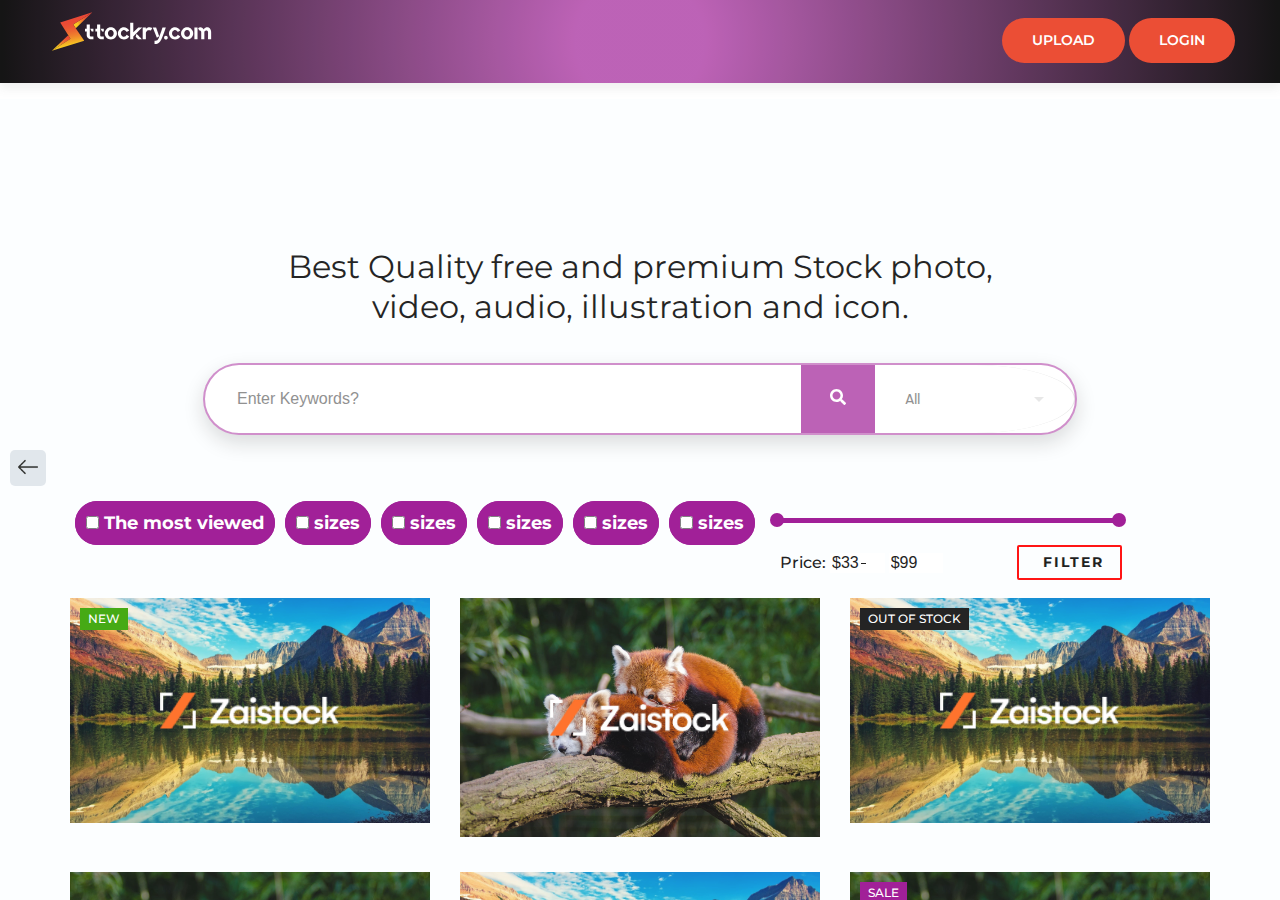
<file: index.html>
<!DOCTYPE html>
<html lang="zxx">

<head>
  <meta charset="UTF-8">
  <meta name="description" content="Ashion Template">
  <meta name="keywords" content="Ashion, unica, creative, html">
  <meta name="viewport" content="width=device-width, initial-scale=1.0">
  <meta http-equiv="X-UA-Compatible" content="ie=edge">
  <title>sttockry</title>
  <link rel="stylesheet" href="https://cdnjs.cloudflare.com/ajax/libs/font-awesome/4.7.0/css/font-awesome.min.css">
  <link href="https://fonts.googleapis.com/css2?family=Cookie&amp;display=swap" rel="stylesheet">
  <link href="https://fonts.googleapis.com/css2?family=Montserrat:wght@400;500;600;700;800;900&amp;display=swap"
    rel="stylesheet">

  <link rel="stylesheet" href="css/bootstrap.min.css" type="text/css">
  <link rel="stylesheet" href="css/font-awesome.min.css" type="text/css">
  <link rel="stylesheet" href="css/elegant-icons.css" type="text/css">
  <link rel="stylesheet" href="css/jquery-ui.min.css" type="text/css">
  <link rel="stylesheet" href="css/magnific-popup.css" type="text/css">
  <link rel="stylesheet" href="css/owl.carousel.min.css" type="text/css">
  <link rel="stylesheet" href="css/slicknav.min.css" type="text/css">
  <link rel="stylesheet" href="css/style.css" type="text/css">
  <link href="https://fonts.googleapis.com/css?family=Poppins" rel="stylesheet" />
  <link href="serch/css/main.css" rel="stylesheet" />

</head>

<body>
  <div id="preloder">
    <div class="loader"></div>
  </div>
  <div class="offcanvas-menu-overlay"></div>
  <div class="offcanvas-menu-wrapper">
    <div class="offcanvas__close">+</div>
    <!-- <ul class="offcanvas__widget">
            <li><span class="icon_search search-switch"></span></li>
            <li><a href="#"><span class="icon_heart_alt"></span>
                    <div class="tip">2</div>
                </a></li>
            <li><a href="#"><span class="icon_bag_alt"></span>
                    <div class="tip">2</div>
                </a></li>
        </ul> -->
    <div class="offcanvas__logo">
      <a href="#"><img src="images/logo.svg" alt=""></a>
    </div>
    <div id="mobile-menu-wrap"></div>
    <div class="offcanvas__auth">
      <a href="login.html">Login</a>
      <a href="#">Register</a>
    </div>
  </div>
  <header class="header">
    <div class="container-fluid">
      <div class="row">
        <div class="col-xl-1 col-lg-2">
          <img src="images/logo.svg" alt="" />
        </div>
        <div class="col-xl-6 col-lg-6">

        </div>
        <div class="col-lg-4">
          <div class="header__right">
            <a class="site-btn" href="login.html">Upload</a>
            <a class="site-btn" href="login.html">Login</a>
          </div>
        </div>
      </div>
      <div class="canvas__open">
        <i class="fa fa-bars"></i>
      </div>
    </div>
  </header>

  <nav id="slide-menu">

    <ul class="sid">

      <li class="active timeline sid2" data-filter="*">All</li>

      <li class="timeline sid2" data-filter=".women">Images</li>
      <ul class="sid-sub">
        <li class="timeline sid2">Png</li>
        <li class="timeline sid2">Jpeg</li>
        <li class="timeline sid2">Background</li>
      </ul>
      <li class="sep settings sid2" data-filter=".accessories">Calendar</li>
      <li class="events sid2" data-filter=".men">Illustration</li>
      <li class="calendar sid2" data-filter=".kid">Video</li>
      <ul class="sid-sub">
        <li class="timeline sid2">Mp4</li>
        <li class="timeline sid2">3gp</li>s
      </ul>
      <li class="sep settings sid2" data-filter=".accessories">Icon</li>

    </ul>
  </nav>
  <div id="content" class="text">
    <div class="menu-trigger">
      <img src="images/3.png" alt="" style="width: 20px;margin-top: 7px;">
    </div>
    <div>
      <h1 style="padding: 10% 0px 0px 0px;">Best Quality free and premium Stock photo,</h1>
      <h1 style="margin-top: -20px;"> video, audio, illustration and icon.</h1>
      <div class="s003">
        <form style="max-width: 874PX;">
          <div class="inner-form">

            <div class="input-field second-wrap">
              <input id="search" type="text" placeholder="Enter Keywords?" />
            </div>
            <div class="input-field third-wrap">
              <button class="btn-search" type="button">
                <svg class="svg-inline--fa fa-search fa-w-16" aria-hidden="true" data-prefix="fas" data-icon="search"
                  role="img" xmlns="http://www.w3.org/2000/svg" viewBox="0 0 512 512">
                  <path fill="currentColor"
                    d="M505 442.7L405.3 343c-4.5-4.5-10.6-7-17-7H372c27.6-35.3 44-79.7 44-128C416 93.1 322.9 0 208 0S0 93.1 0 208s93.1 208 208 208c48.3 0 92.7-16.4 128-44v16.3c0 6.4 2.5 12.5 7 17l99.7 99.7c9.4 9.4 24.6 9.4 33.9 0l28.3-28.3c9.4-9.4 9.4-24.6.1-34zM208 336c-70.7 0-128-57.2-128-128 0-70.7 57.2-128 128-128 70.7 0 128 57.2 128 128 0 70.7-57.2 128-128 128z">
                  </path>
                </svg>
              </button>
            </div>
            <div class="input-field first-wrap" style="border-radius: 100%;">
              <div class="input-select">
                <select data-trigger="" name="choices-single-defaul">
                  <option placeholder="">All</option>
                  <option>Most Recent</option>
                  <option>Most viewed</option>
                  <option>New one</option>

                </select>
              </div>
            </div>
          </div>
        </form>
      </div>
    </div>
    <section class="product spad" id="tags-index">
      <div class="container">
        <div class="row">
          <div class="col-lg-12 col-md-6" style="display: flex;">
            <ul class="filter__controls" style="text-align: left;">
              <a name="" class="tagsss">
                <input type="checkbox" id="xs">
                <span class="checkmark"></span> The most viewed
              </a>
            </ul>            
            <ul class="filter__controls" style="text-align: left;">
              <a name="" class="tagsss">
                <input type="checkbox" id="xs">
                <span class="checkmark"></span> sizes
              </a>
            </ul>            
             <ul class="filter__controls" style="text-align: left;">
              <a name="" class="tagsss">
                <input type="checkbox" id="xs">
                <span class="checkmark"></span> sizes
              </a>
            </ul>             
             <ul class="filter__controls" style="text-align: left;">
              <a name="" class="tagsss">
                <input type="checkbox" id="xs">
                <span class="checkmark"></span> sizes
              </a>
            </ul>              <ul class="filter__controls" style="text-align: left;">
              <a name="" class="tagsss">
                <input type="checkbox" id="xs">
                <span class="checkmark"></span> sizes
              </a>
            </ul>             
             <ul class="filter__controls" style="text-align: left;">
              <a name="" class="tagsss">
                <input type="checkbox" id="xs">
                <span class="checkmark"></span> sizes
              </a>
            </ul>           
          
             <ul class="filter__controls" style="text-align: left; width: 30%;margin: 8px 0px 0px 20px;">
              <div class="sidebar__filter" >
                <div class="filter-range-wrap">
                  <div class="price-range ui-slider ui-corner-all ui-slider-horizontal ui-widget ui-widget-content"
                    data-min="33" data-max="99"></div>
                  <div class="range-slider">
                    <div class="price-input">
                      <p>Price:</p>
                      <input type="text" id="minamount">
                      <input type="text" id="maxamount">
                    </div>
                  </div>
                </div>
                <a href="#">Filter</a>
              </div>
            </ul>
          </div>
        </div>
        <div class="row" style="    margin-top: -37px;">
        
          <div class="col-lg-12">
            <div class="row property__gallery">
              <div class="col-lg-4 col-md-6 col-sm-6 mix women">
                <div class="product__item">
                  <div class="product__item__pic set-bg" data-setbg="">
                    <img src="images/z1.jpg" alt="" />
                    <div class="label new">New</div>
                    <ul class="product__hover">
                      <li><a href="#"><span class="icon_heart_alt"></span></a></li>
                      <li><a href="#"><span class="icon_bag_alt"></span></a></li>
                    </ul>
                  </div>
                </div>
              </div>
              <div class="col-lg-4 col-md-6 col-sm-6 mix men">
                <div class="product__item">
                  <div class="product__item__pic set-bg" data-setbg="">
                    <img src="images/z2.jpg" alt="" />
                    <ul class="product__hover">

                      <li><a href="#"><span class="icon_heart_alt"></span></a></li>
                      <li><a href="#"><span class="icon_bag_alt"></span></a></li>
                    </ul>
                  </div>
                </div>
              </div>
              <div class="col-lg-4 col-md-6 col-sm-6 mix accessories">
                <div class="product__item">
                  <div class="product__item__pic set-bg" data-setbg="">
                    <img src="images/z1.jpg" alt="" />
                    <div class="label stockout">out of stock</div>
                    <ul class="product__hover">

                      <li><a href="#"><span class="icon_heart_alt"></span></a></li>
                      <li><a href="#"><span class="icon_bag_alt"></span></a></li>
                    </ul>
                  </div>
                </div>
              </div>
              <div class="col-lg-4 col-md-6 col-sm-6 mix cosmetic">
                <div class="product__item">
                  <div class="product__item__pic set-bg" data-setbg="">
                    <img src="images/z2.jpg" alt="" />
                    <ul class="product__hover">
                      <li><a href="#"><span class="icon_heart_alt"></span></a></li>
                      <li><a href="#"><span class="icon_bag_alt"></span></a></li>
                    </ul>
                  </div>
                </div>
              </div>
              <div class="col-lg-4 col-md-6 col-sm-6 mix kid">
                <div class="product__item">
                  <div class="product__item__pic set-bg" data-setbg="">
                    <img src="images/z1.jpg" alt="" />
                    <ul class="product__hover">
                      <li><a href="#"><span class="icon_heart_alt"></span></a></li>
                      <li><a href="#"><span class="icon_bag_alt"></span></a></li>
                    </ul>
                  </div>
                </div>
              </div>
              <div class="col-lg-4 col-md-6 col-sm-6 mix women men kid accessories cosmetic">
                <div class="product__item sale">
                  <div class="product__item__pic set-bg" data-setbg="">
                    <img src="images/z2.jpg" alt="" />
                    <div class="label sale">Sale</div>
                    <ul class="product__hover">
                      <li><a href="#"><span class="icon_heart_alt"></span></a></li>
                      <li><a href="#"><span class="icon_bag_alt"></span></a></li>
                    </ul>
                  </div>
                </div>
              </div>
              <div class="col-lg-4 col-md-6 col-sm-6 mix women men kid accessories cosmetic">
                <div class="product__item">
                  <div class="product__item__pic set-bg" data-setbg="">
                    <img src="images/z1.jpg" alt="" />
                    <ul class="product__hover">
                      <li><a href="#"><span class="icon_heart_alt"></span></a></li>
                      <li><a href="#"><span class="icon_bag_alt"></span></a></li>
                    </ul>
                  </div>
                </div>
              </div>
              <div class="col-lg-4 col-md-6 col-sm-6 mix women men kid accessories cosmetic">
                <div class="product__item sale">
                  <div class="product__item__pic set-bg" data-setbg="">
                    <img src="images/z2.jpg" alt="" />
                    <div class="label">Sale</div>
                    <ul class="product__hover">
                      <li><a href="#"><span class="icon_heart_alt"></span></a></li>
                      <li><a href="#"><span class="icon_bag_alt"></span></a></li>
                    </ul>
                  </div>
                </div>
              </div>
            </div>
          </div>
        </div>

      </div>
    </section>
    <div>

    </div>
    <footer class="footer" style="background: radial-gradient(circle,rgba(153, 12, 143, 0.7) 10%,#000000 100%);">
      <div class="container">
        <div class="row">
          <div class="col-lg-4 col-md-6 col-sm-7">
            <div class="footer__about">
              <div class="footer__logo">
                <a href="index-2.html"><img src="images/logo.svg" alt=""></a>
              </div>
              <p style="color: white;">Lorem ipsum dolor sit amet, consectetur adipiscing elit, sed do eiusmod tempor
                incididunt
                cilisis.</p>
              <div class="footer__payment">
                <a href="#"><img src="img/payment/payment-1.png" alt=""></a>
                <a href="#"><img src="img/payment/payment-2.png" alt=""></a>
                <a href="#"><img src="img/payment/payment-3.png" alt=""></a>
                <a href="#"><img src="img/payment/payment-4.png" alt=""></a>
                <a href="#"><img src="img/payment/payment-5.png" alt=""></a>
              </div>
            </div>
          </div>
          <div class="col-lg-2 col-md-3 col-sm-5">
            <div class="footer__widget">
              <h6>Quick links</h6>
              <ul>
                <li><a href="#">About</a></li>
                <li><a href="#">Blogs</a></li>
                <li><a href="#">Contact</a></li>
                <li><a href="#">FAQ</a></li>
              </ul>
            </div>
          </div>
          <div class="col-lg-2 col-md-3 col-sm-4">
            <div class="footer__widget">
              <h6>Account</h6>
              <ul>
                <li><a href="#">My Account</a></li>
                <li><a href="#">Orders Tracking</a></li>
                <li><a href="#">Checkout</a></li>
                <li><a href="#">Wishlist</a></li>
              </ul>
            </div>
          </div>
          <div class="col-lg-4 col-md-8 col-sm-8">
            <div class="footer__newslatter">
              <h6>Socials</h6>
              <div class="footer__social">
                <a href="#"><i class="fa fa-facebook"></i></a>
                <a href="#"><i class="fa fa-twitter"></i></a>
                <a href="#"><i class="fa fa-youtube-play"></i></a>
                <a href="#"><i class="fa fa-instagram"></i></a>
                <a href="#"><i class="fa fa-pinterest"></i></a>
              </div>

              <div class="review-star mt-3 footer__about" style="margin-top: 25px;">

                <h6 class="reviewBtn">Reviews</h6>
                <span class="fa fa-star checked"></span>
                <span class="fa fa-star checked"></span>
                <span class="fa fa-star checked"></span>
                <span class="fa fa-star checked"></span>
                <span class="fa fa-star checked"></span>
              </div>
            </div>
          </div>
        </div>
        <div class="row">
          <div class="col-lg-12">

            <div class="footer__copyright__text">
              <p>Copyright &copy;
                <script>document.write(new Date().getFullYear());</script> All rights reserved | This is made
                with <i class="fa fa-heart" aria-hidden="true"></i> by BM SOLUTION</a>
              </p>
            </div>

          </div>
        </div>
      </div>
    </footer>


    <br><br></b>
  </div>










  <div class="search-model">
    <div class="h-100 d-flex align-items-center justify-content-center">
      <div class="search-close-switch">+</div>
      <form class="search-model-form">
        <input type="text" id="search-input" placeholder="Search here.....">
      </form>
    </div>
  </div>
  <script src="custom.js"></script>
  <script src="serch/js/extention/choices.js"></script>
  <script>
    const choices = new Choices('[data-trigger]',
      {
        searchEnabled: false,
        itemSelectText: '',
      });

  </script>
  <script src="js/jquery-3.3.1.min.js"></script>
  <script src="js/bootstrap.min.js"></script>
  <script src="js/jquery.magnific-popup.min.js"></script>
  <script src="js/jquery-ui.min.js"></script>
  <script src="js/mixitup.min.js"></script>
  <script src="js/jquery.countdown.min.js"></script>
  <script src="js/jquery.slicknav.js"></script>
  <script src="js/owl.carousel.min.js"></script>
  <script src="js/jquery.nicescroll.min.js"></script>
  <script src="js/main.js"></script>

</body>

</html>
</file>
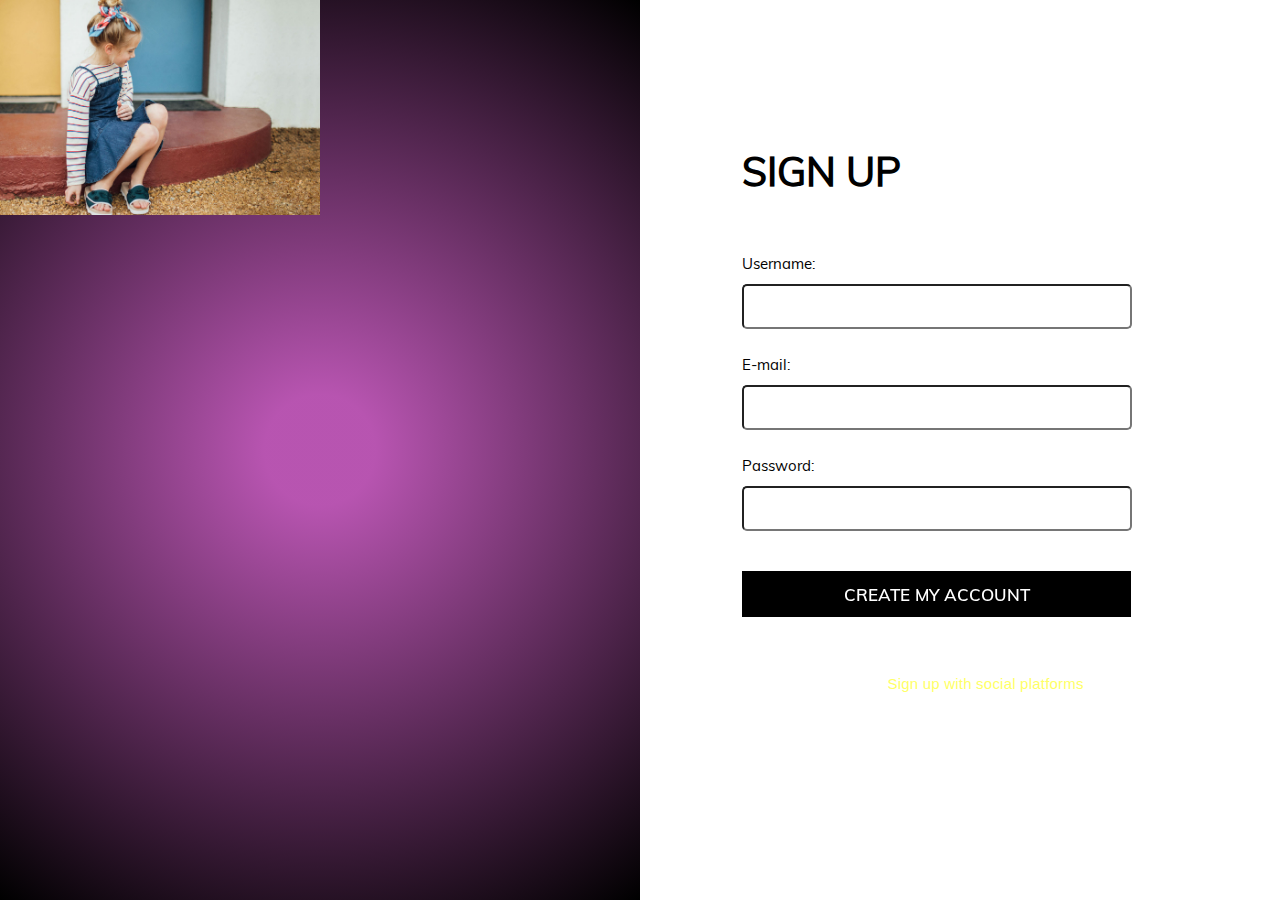
<file: login/index.html>
<!DOCTYPE html>
<html>
	<head>
		<meta charset="utf-8">
		<title>RegistrationForm_v8 by Colorlib</title>
		<meta name="viewport" content="width=device-width, initial-scale=1.0">

		<!-- MATERIAL DESIGN ICONIC FONT -->
		<link rel="stylesheet" href="fonts/material-design-iconic-font/css/material-design-iconic-font.min.css">
		
		<!-- STYLE CSS -->
		<link rel="stylesheet" href="css/style.css">
	</head>

	<body>

		<div class="wrapper">
			<div class="image-holder">
				<img src="images/registration-form-8.jpg" alt="">
			</div>
			<div class="form-inner">
				<form action="">
					<div class="form-header">
						<h3>Sign up</h3>
						<img src="images/sign-up.png" alt="" class="sign-up-icon">
					</div>
					<div class="form-group">
						<label for="">Username:</label>
						<input type="text" class="form-control" data-validation="length alphanumeric" data-validation-length="3-12">
					</div>
					<div class="form-group">
						<label for="">E-mail:</label>
						<input type="text" class="form-control" data-validation="email">
					</div>
					<div class="form-group" >
						<label for="">Password:</label>
						<input type="password" class="form-control" data-validation="length" data-validation-length="min8">
					</div>
					<button>create my account</button>
					<div class="socials">
						<p>Sign up with social platforms</p>
						<a href="" class="socials-icon">
							<i class="zmdi zmdi-facebook"></i>
						</a>
						<a href="" class="socials-icon">
							<i class="zmdi zmdi-instagram"></i>
						</a>
						<a href="" class="socials-icon">
							<i class="zmdi zmdi-twitter"></i>
						</a>
						<a href="" class="socials-icon">
							<i class="zmdi zmdi-tumblr"></i>
						</a>
					</div>
				</form>
			</div>
			
		</div>
		
		<script src="js/jquery-3.3.1.min.js"></script>
		<script src="js/jquery.form-validator.min.js"></script>
		<script src="js/main.js"></script>
	</body>
</html>
</file>
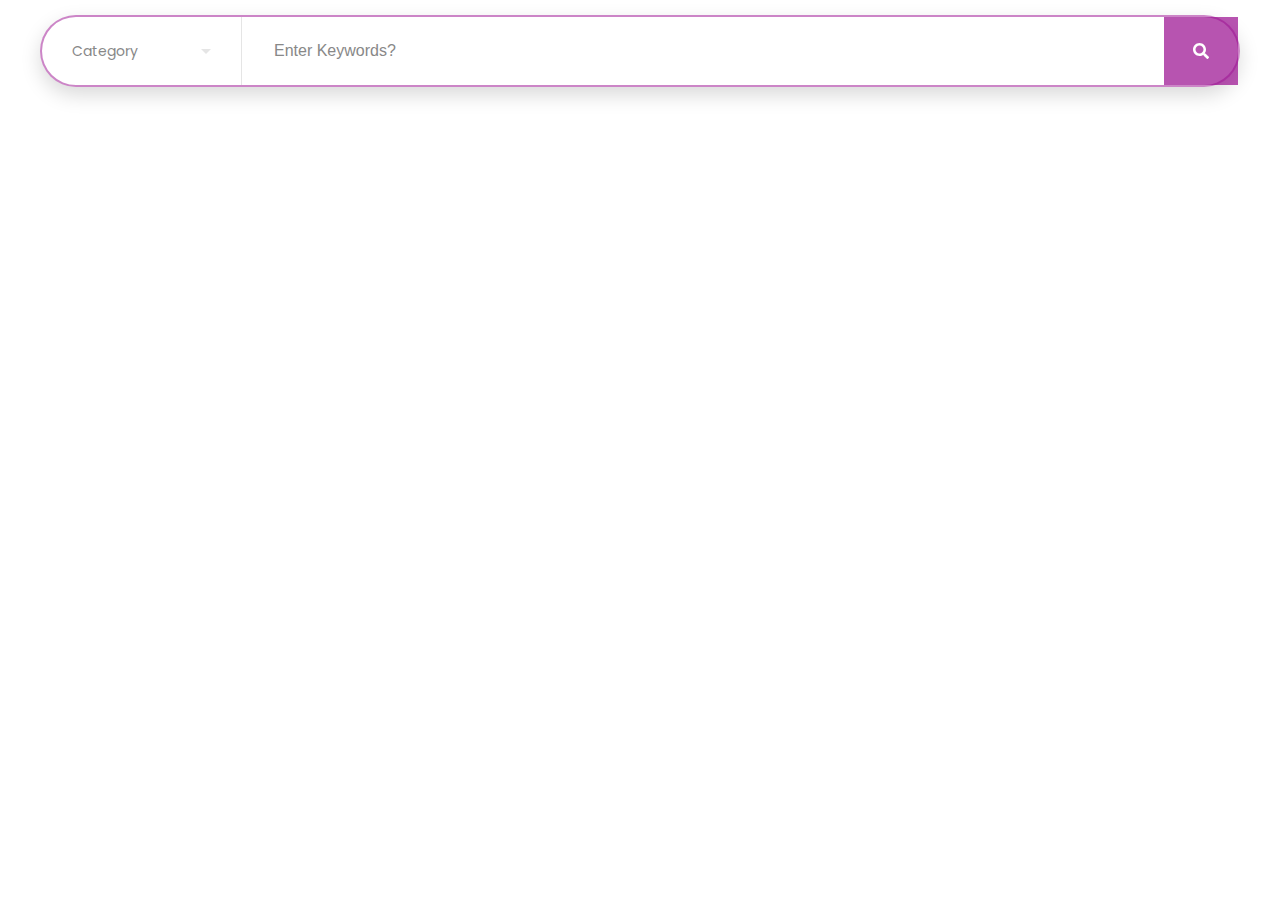
<file: serch/index.html>
<html>
  <head>
    <meta http-equiv="Content-Type" content="text/html; charset=UTF-8" />
    <meta name="viewport" content="width=device-width, initial-scale=1" />
    <meta http-equiv="X-UA-Compatible" content="IE=edge" />
    <meta name="author" content="colorlib.com">
    <link href="https://fonts.googleapis.com/css?family=Poppins" rel="stylesheet" />
    <link href="css/main.css" rel="stylesheet" />
  </head>
  <body>
    <div class="s003">
      <form>
        <div class="inner-form">
          <div class="input-field first-wrap">
            <div class="input-select">
              <select data-trigger="" name="choices-single-defaul">
                <option placeholder="">Category</option>
                <option>New Arrivals</option>
                <option>Sale</option>
                <option>Ladies</option>
                <option>Men</option>
                <option>Clothing</option>
                <option>Footwear</option>
                <option>Accessories</option>
              </select>
            </div>
          </div>
          <div class="input-field second-wrap">
            <input id="search" type="text" placeholder="Enter Keywords?" />
          </div>
          <div class="input-field third-wrap">
            <button class="btn-search" type="button">
              <svg class="svg-inline--fa fa-search fa-w-16" aria-hidden="true" data-prefix="fas" data-icon="search" role="img" xmlns="http://www.w3.org/2000/svg" viewBox="0 0 512 512">
                <path fill="currentColor" d="M505 442.7L405.3 343c-4.5-4.5-10.6-7-17-7H372c27.6-35.3 44-79.7 44-128C416 93.1 322.9 0 208 0S0 93.1 0 208s93.1 208 208 208c48.3 0 92.7-16.4 128-44v16.3c0 6.4 2.5 12.5 7 17l99.7 99.7c9.4 9.4 24.6 9.4 33.9 0l28.3-28.3c9.4-9.4 9.4-24.6.1-34zM208 336c-70.7 0-128-57.2-128-128 0-70.7 57.2-128 128-128 70.7 0 128 57.2 128 128 0 70.7-57.2 128-128 128z"></path>
              </svg>
            </button>
          </div>
        </div>
      </form>
    </div>
    <script src="js/extention/choices.js"></script>
    <script>
      const choices = new Choices('[data-trigger]',
      {
        searchEnabled: false,
        itemSelectText: '',
      });

    </script>
  </body><!-- This templates was made by Colorlib (https://colorlib.com) -->
</html>
</file>
<file: css/elegant-icons.css>
@font-face {
	font-family: 'ElegantIcons';
	src:url('../fonts/ElegantIcons.eot');
	src:url('../fonts/ElegantIconsd41d.eot?#iefix') format('embedded-opentype'),
		url('../fonts/ElegantIcons.woff') format('woff'),
		url('../fonts/ElegantIcons.ttf') format('truetype'),
		url('../fonts/ElegantIcons.svg#ElegantIcons') format('svg');
	font-weight: normal;
	font-style: normal;
}

/* Use the following CSS code if you want to use data attributes for inserting your icons */

/* Use the following CSS code if you want to have a class per icon */
/*
Instead of a list of all class selectors,
you can use the generic selector below, but it's slower:
[class*="your-class-prefix"] {
*/
 .arrow_expand, .arrow_carrot-left, .arrow_carrot-right, .icon_close, .icon_search, .icon_adjust-horiz, .icon_bag_alt, .icon_tag_alt, .icon_loading, .icon_heart_alt {
	font-family: 'ElegantIcons';
	speak: none;
	font-style: normal;
	font-weight: normal;
	font-variant: normal;
	text-transform: none;
	line-height: 1;
	-webkit-font-smoothing: antialiased;
}
.arrow_expand:before {
	content: "\30";
}
.arrow_carrot-left:before {
	content: "\34";
}
.arrow_carrot-right:before {
	content: "\35";
}
.icon_close:before {
	content: "\4d";
}
.icon_search:before {
	content: "\55";
}
.icon_adjust-horiz:before {
	content: "\66";
}
.icon_bag_alt:before {
	content: "\e013";
}
.icon_tag_alt:before {
	content: "\e017";
}
.icon_loading:before {
	content: "\e02d";
}
.icon_heart_alt:before {
	content: "\e030";
}
</file>
<file: css/style.css>
/******************************************************************
  Template Name: Ashion
  Description: Ashion ecommerce template
  Author: Colorib
  Author URI: https://colorlib.com/
  Version: 1.0
  Created: Colorib
******************************************************************/

/*------------------------------------------------------------------
[Table of contents]

1.  Template default CSS
	1.1	Variables
	1.2	Mixins
	1.3	Flexbox
	1.4	Reset
2.  Helper Css
3.  Header Section
4.  Categories Section
5.  Product Section
6.  Banner Section
7.  Countdown Section
8.  Instagram
9.  Contact
10.  Footer Style
-------------------------------------------------------------------*/

/*----------------------------------------*/

/* Template default CSS
/*----------------------------------------*/

html,
body {

	height: 100%;
	font-family: "Montserrat", sans-serif;
	-webkit-font-smoothing: antialiased;
	/* overflow: hidden ; Hide scrollbars */
}

h1,
h2,
h3,
h4,
h5,
h6 {
	margin: 0;
	color: #111111;
	font-weight: 400;
	font-family: "Montserrat", sans-serif;
}

h1 {
	font-size: 70px;
}

h2 {
	font-size: 36px;
}

h3 {
	font-size: 30px;
}

h4 {
	font-size: 24px;
}

h5 {
	font-size: 18px;
}

h6 {
	font-size: 16px;
}

p {
	font-size: 14px;
	font-family: "Montserrat", sans-serif;
	color: #666666;
	font-weight: 400;
	line-height: 24px;
	margin: 0 0 15px 0;
}

img {
	max-width: 100%;
}

input:focus,
select:focus,
button:focus,
textarea:focus {
	outline: none;
}

a:hover,
a:focus {
	text-decoration: none;
	outline: none;
}

ul,
ol {
	padding: 0;
	margin: 0;
}

/*---------------------
  Helper CSS
-----------------------*/

.section-title {
	margin-bottom: 45px;
}

.section-title h4 {
	color: #111111;
	font-weight: 600;
	text-transform: uppercase;
	position: relative;
	display: inline-block;
}

.section-title h4:after {
	position: absolute;
	left: 0;
	bottom: -4px;
	height: 2px;
	width: 70px;
	background: rgba(153, 12, 143, 1);
	content: "";
}

.set-bg {
	background-repeat: no-repeat;
	background-size: cover;
	background-position: top center;
}

.spad {
	padding-top: 100px;
	padding-bottom: 100px;
}

/* buttons */

.primary-btn {
	display: inline-block;
	font-size: 14px;
	text-transform: uppercase;
	font-weight: 600;
	padding: 12px 30px 10px;
	color: #ffffff;
	background: rgba(153, 12, 143, 1);
}

.site-btn {
	font-size: 14px;
	color: white;
	background: #EA3F23;
	font-weight: 600;
	border: none;
	text-transform: uppercase;
	display: inline-block;
	padding: 12px 30px;
	border-radius: 50px;
}
.site-btn:hover {
	background: rgba(153, 12, 143, 0.7);
	color: white;
}

/* Preloder */

#preloder {
	position: fixed;
	width: 100%;
	height: 100%;
	top: 0;
	left: 0;
	z-index: 999999;
	background: #ffffff;
}

.loader {
	width: 40px;
	height: 40px;
	position: absolute;
	top: 50%;
	left: 50%;
	margin-top: -13px;
	margin-left: -13px;
	border-radius: 60px;
	animation: loader 0.8s linear infinite;
	-webkit-animation: loader 0.8s linear infinite;
}

@keyframes loader {
	0% {
		-webkit-transform: rotate(0deg);
		transform: rotate(0deg);
		border: 4px solid #f44336;
		border-left-color: transparent;
	}
	50% {
		-webkit-transform: rotate(180deg);
		transform: rotate(180deg);
		border: 4px solid #673ab7;
		border-left-color: transparent;
	}
	100% {
		-webkit-transform: rotate(360deg);
		transform: rotate(360deg);
		border: 4px solid #f44336;
		border-left-color: transparent;
	}
}

.search-model {
	display: none;
	position: fixed;
	width: 100%;
	height: 100%;
	left: 0;
	top: 0;
	background: #ffffff;
	z-index: 99999;
}

.search-model-form {
	padding: 0 15px;
}

.search-model-form input {
	width: 500px;
	font-size: 40px;
	border: none;
	border-bottom: 2px solid #dddddd;
	background: 0 0;
	color: #999;
}

.search-close-switch {
	position: absolute;
	width: 50px;
	height: 50px;
	background: #333;
	color: #fff;
	text-align: center;
	border-radius: 50%;
	font-size: 28px;
	line-height: 28px;
	top: 30px;
	cursor: pointer;
	-webkit-transform: rotate(45deg);
	-ms-transform: rotate(45deg);
	transform: rotate(45deg);
	display: -webkit-box;
	display: -ms-flexbox;
	display: flex;
	-webkit-box-align: center;
	-ms-flex-align: center;
	align-items: center;
	-webkit-box-pack: center;
	-ms-flex-pack: center;
	justify-content: center;
}

/*---------------------
  Header
-----------------------*/

.header {
	background: radial-gradient(circle,rgba(153, 12, 143, 0.7) 10%,#000000 100%);
		-webkit-box-shadow: 0px 5px 10px rgba(91, 91, 91, 0.1);
	box-shadow: 0px 5px 10px rgba(91, 91, 91, 0.1);
	position: relative;
}

.header__logo {
	padding: 26px 0;
}

.header__logo a {
	display: inline-block;
}

.header__menu {
	padding: 30px 0 27px;
}

.header__menu ul li {
	list-style: none;
	display: inline-block;
	margin-right: 40px;
	position: relative;
}

.header__menu ul li.active a:after {
	-webkit-transform: scale(1);
	-ms-transform: scale(1);
	transform: scale(1);
}

.header__menu ul li:hover a:after {
	-webkit-transform: scale(1);
	-ms-transform: scale(1);
	transform: scale(1);
}

.header__menu ul li:hover .dropdown {
	top: 27px;
	opacity: 1;
	visibility: visible;
}

.header__menu ul li:last-child {
	margin-right: 0;
}

.header__menu ul li .dropdown {
	position: absolute;
	left: 0;
	top: 56px;
	width: 150px;
	background: #111111;
	text-align: left;
	padding: 2px 0;
	z-index: 9;
	opacity: 0;
	visibility: hidden;
	-webkit-transition: all, 0.3s;
	-o-transition: all, 0.3s;
	transition: all, 0.3s;
}

.header__menu ul li .dropdown li {
	display: block;
	margin-right: 0;
}

.header__menu ul li .dropdown li a {
	font-size: 14px;
	color: #ffffff;
	font-weight: 400;
	padding: 8px 20px;
	text-transform: capitalize;
}

.header__menu ul li .dropdown li a:after {
	display: none;
}

.header__menu ul li a {
	font-size: 15px;
	text-transform: uppercase;
	color: #111111;
	font-weight: 500;
	display: block;
	padding: 2px 0;
	position: relative;
}

.header__menu ul li a:after {
	position: absolute;
	left: 0;
	bottom: 0;
	width: 100%;
	height: 2px;
	background: rgba(153, 12, 143, 1);
	content: "";
	-webkit-transition: all, 0.5s;
	-o-transition: all, 0.5s;
	transition: all, 0.5s;
	-webkit-transform: scale(0);
	-ms-transform: scale(0);
	transform: scale(0);
}

.header__right {
	text-align: right;
	padding: 18px 0 20px;
}

.header__right__auth {
	display: inline-block;
	margin-right: 25px;
}

.header__right__auth a {
	font-size: 12px;
	color: #666666;
	position: relative;
	margin-right: 8px;
}

.header__right__auth a:last-child {
	margin-right: 0;
}

.header__right__auth a:last-child:after {
	display: none;
}

.header__right__auth a:after {
	position: absolute;
	right: -8px;
	top: -2px;
	content: "/";
	font-size: 13px;
}

.header__right__widget {
	display: inline-block;
}

.header__right__widget li {
	list-style: none;
	display: inline-block;
	font-size: 18px;
	color: #111111;
	margin-right: 20px;
	cursor: pointer;
}

.header__right__widget li:last-child {
	margin-right: 0;
}

.header__right__widget li a {
	font-size: 18px;
	color: #111111;
	position: relative;
}

.header__right__widget li a .tip {
	position: absolute;
	right: -12px;
	top: -11px;
	height: 18px;
	width: 18px;
	background: #111111;
	font-size: 10px;
	font-weight: 500;
	color: #ffffff;
	line-height: 18px;
	text-align: center;
	border-radius: 50%;
}

.offcanvas-menu-wrapper {
	display: none;
}

.canvas__open {
	display: none;
}

/*---------------------
  Banner
-----------------------*/

.banner {
	height: 500px;
}

.banner__text span {
	font-size: 18px;
	color: rgba(153, 12, 143, 1);
	text-transform: uppercase;
}

.banner__text h1 {
	font-size: 80px;
	color: #111111;
	font-family: "Cookie", cursive;
	margin-bottom: 15px;
}

.banner__text a {
	font-size: 14px;
	color: #111111;
	text-transform: uppercase;
	font-weight: 700;
	position: relative;
	padding: 0 0 3px;
	display: inline-block;
}

.banner__text a:after {
	position: absolute;
	left: 0;
	bottom: 0;
	height: 2px;
	width: 100%;
	background: rgba(153, 12, 143, 1);
	content: "";
}

.banner__slider {
	text-align: center;
	padding: 150px 0 0;
}

.banner__slider.owl-carousel .owl-dots {
	position: absolute;
	left: 0;
	top: 430px;
	width: 100%;
	text-align: center;
}

.banner__slider.owl-carousel .owl-dots button {
	height: 12px;
	width: 12px;
	background: #a1a1a1;
	border-radius: 50%;
	margin-right: 10px;
}

.banner__slider.owl-carousel .owl-dots button.active {
	background: rgba(153, 12, 143, 1);
}

.banner__slider.owl-carousel .owl-dots button:last-child {
	margin-right: 0;
}

/*---------------------
  Trend
-----------------------*/

.trend {
	padding-top: 80px;
	padding-bottom: 50px;
}

.trend__content .section-title h4 {
	font-size: 20px;
}

.trend__content .section-title h4:after {
	bottom: -6px;
}

.trend__item {
	overflow: hidden;
	margin-bottom: 35px;
}

.trend__item__pic {
	float: left;
	margin-right: 25px;
}

.trend__item__text {
	overflow: hidden;
}

.trend__item__text h6 {
	font-size: 14px;
	color: #111111;
	margin-bottom: 5px;
}

.trend__item__text .rating {
	line-height: 18px;
	margin-bottom: 6px;
}

.trend__item__text .rating i {
	font-size: 10px;
	color: #e3c01c;
	margin-right: -4px;
}

.trend__item__text .rating i:last-child {
	margin-right: 0;
}

.trend__item__text .product__price {
	color: #111111;
	font-weight: 600;
}

.trend__item__text .product__price span {
	font-size: 14px;
	color: #b1b0b0;
	text-decoration: line-through;
	margin-left: 4px;
}

/*---------------------
  Discount
-----------------------*/

.discount__pic img {
	min-width: 100%;
	height: 100%;
}

.discount__text {
	background: #f4f4f4;
	height: 390px;
	padding: 75px 90px 50px;
	text-align: center;
}

.discount__text a {
	font-size: 14px;
	color: #111111;
	text-transform: uppercase;
	font-weight: 700;
	position: relative;
	padding: 0 0 3px;
	display: inline-block;
}

.discount__text a:after {
	position: absolute;
	left: 0;
	bottom: 0;
	height: 2px;
	width: 100%;
	background: rgba(153, 12, 143, 1);
	content: "";
}

.discount__text__title {
	text-align: center;
	position: relative;
	z-index: 1;
	margin-bottom: 60px;
}

.discount__text__title:after {
	position: absolute;
	left: 50%;
	top: -38px;
	height: 183px;
	width: 183px;
	background: #ffffff;
	content: "";
	border-radius: 50%;
	z-index: -1;
	margin-left: -91.5px;
}

.discount__text__title span {
	font-size: 12px;
	color: #111111;
	font-weight: 500;
	text-transform: uppercase;
}

.discount__text__title h2 {
	font-size: 60px;
	color: rgba(153, 12, 143, 1);
	font-family: "Cookie", cursive;
	line-height: 46px;
	margin-bottom: 10px;
}

.discount__text__title h5 {
	color: rgba(153, 12, 143, 1);
	font-weight: 700;
}

.discount__text__title h5 span {
	font-size: 14px;
	color: #111111;
	margin-right: 4px;
}

.discount__countdown {
	text-align: center;
	margin-bottom: 10px;
}

.countdown__item {
	margin-bottom: 15px;
	float: left;
	width: 25%;
}

.countdown__item:last-child {
	margin-right: 0;
}

.countdown__item span {
	font-size: 30px;
	font-weight: 600;
	color: #111111;
	display: inline-block;
}

.countdown__item p {
	color: #111111;
	margin-bottom: 0;
	display: inline-block;
	font-weight: 500;
}

/*---------------------
  Services
-----------------------*/

.services {
	padding-top: 80px;
	padding-bottom: 50px;
}

.services__item {
	padding-left: 65px;
	position: relative;
	margin-bottom: 20px;
}

.services__item i {
	font-size: 36px;
	color: rgba(153, 12, 143, 1);
	position: absolute;
	left: 0;
	top: 4px;
}

.services__item h6 {
	color: #111111;
	font-weight: 600;
	margin-bottom: 5px;
}

.services__item p {
	margin-bottom: 0;
}

/*---------------------
  Instagram
-----------------------*/

.instagram__item {
	height: 320px;
	display: -webkit-box;
	display: -ms-flexbox;
	display: flex;
	-webkit-box-align: center;
	-ms-flex-align: center;
	align-items: center;
	-webkit-box-pack: center;
	-ms-flex-pack: center;
	justify-content: center;
	position: relative;
	z-index: 1;
}

.instagram__item:hover:after {
	opacity: 1;
}

.instagram__item:hover .instagram__text {
	opacity: 1;
	visibility: visible;
}

.instagram__item:after {
	position: absolute;
	left: 0;
	top: 0;
	height: 100%;
	width: 100%;
	background: rgba(255, 255, 255, 0.9);
	content: "";
	opacity: 0;
	z-index: -1;
	-webkit-transition: all, 0.3s;
	-o-transition: all, 0.3s;
	transition: all, 0.3s;
}

.instagram__text {
	text-align: center;
	opacity: 0;
	visibility: hidden;
	-webkit-transition: all, 0.3s;
	-o-transition: all, 0.3s;
	transition: all, 0.3s;
}

.instagram__text i {
	font-size: 30px;
	color: #0d0d0d;
}

.instagram__text a {
	font-size: 16px;
	color: #0d0d0d;
	font-weight: 500;
	display: block;
	margin-top: 10px;
}

/*---------------------
  Footer
-----------------------*/

.footer {
	padding-top: 55px;
}

.footer__about {
	margin-bottom: 30px;
}

.footer__about p {
	margin-bottom: 20px;
}

.footer__logo {
	margin-bottom: 20px;
}

.footer__payment a {
	margin-right: 6px;
	margin-bottom: 10px;
	display: inline-block;
}

.footer__payment a:last-child {
	margin-right: 0;
}

.footer__widget {
	margin-bottom: 30px;
}

.footer__widget h6 {
	color: white;
	font-weight: 600;
	text-transform: uppercase;
	margin-bottom: 12px;
}

.footer__widget ul li {
	list-style: none;
	
}

.footer__widget ul li a {
	font-size: 14px;
	color: white;
	line-height: 30px;
}

.footer__newslatter {
	margin-bottom: 30px;
}

.footer__newslatter h6 {
	color: white;
	font-weight: 600;
	text-transform: uppercase;
	margin-bottom: 25px;
}

.footer__newslatter form {
	position: relative;
	margin-bottom: 30px;
}

.footer__newslatter form input {
	height: 52px;
	width: 100%;
	border: 1px solid #e1e1e1;
	border-radius: 50px;
	padding-left: 30px;
	font-size: 14px;
	color: #666666;
}

.footer__newslatter form input::-webkit-input-placeholder {
	color: #666666;
}

.footer__newslatter form input::-moz-placeholder {
	color: #666666;
}

.footer__newslatter form input:-ms-input-placeholder {
	color: #666666;
}

.footer__newslatter form input::-ms-input-placeholder {
	color: #666666;
}

.footer__newslatter form input::placeholder {
	color: #666666;
}

.footer__newslatter form button {
	position: absolute;
	right: 4px;
	top: 4px;
}

.footer__social a {
	display: inline-block;
	height: 40px;
	width: 40px;
	background: #EC5520;
	font-size: 15px;
	color: #fff;
	line-height: 40px;
	text-align: center;
	border-radius: 50%;
	margin-right: 6px;
	margin-bottom: 5px;
}

.footer__social a:last-child {
	margin-right: 0;
}

.footer__copyright__text {
	border-top: 1px solid #e1e1e1;
	padding: 18px 0 25px;
	text-align: center;
	margin-top: 35px;
}

.footer__copyright__text p {
	margin-bottom: 0;
}

.footer__copyright__text a {
	color: #5C5C5C;
}

.footer__copyright__text i {
	color: rgba(153, 12, 143, 1);
}

.footer__copyright__text a:hover {
	color: rgba(153, 12, 143, 1);
}

/*---------------------
  Breadcrumb
-----------------------*/

.breadcrumb-option {
	padding-top: 35px;
}

.breadcrumb__links a {
	font-size: 15px;
	font-weight: 500;
	color: #111111;
	margin-right: 18px;
	display: inline-block;
	position: relative;
}

.breadcrumb__links a:after {
	position: absolute;
	right: -14px;
	top: 0;
	content: "";
	font-family: "FontAwesome";
}

.breadcrumb__links a i {
	margin-right: 5px;
}

.breadcrumb__links span {
	font-size: 15px;
	font-weight: 500;
	color: #888888;
	display: inline-block;
}

/*---------------------
  Categories
-----------------------*/

.categories {
	overflow: hidden;
	margin-top: 10px;
}

.categories .container-fluid {
	padding-right: 5px;
}

.categories__item {
	height: 314px;
	display: -webkit-box;
	display: -ms-flexbox;
	display: flex;
	-webkit-box-align: center;
	-ms-flex-align: center;
	align-items: center;
	padding-left: 30px;
	margin-bottom: 10px;
	margin-right: 10px;
}

.categories__item.categories__large__item {
	height: 638px;
	padding-left: 70px;
}

.categories__item.categories__large__item .categories__text {
	max-width: 480px;
}

.categories__item.categories__large__item .categories__text p {
	margin-bottom: 15px;
}

.categories__text h1 {
	font-family: "Cookie", cursive;
	color: #111111;
	margin-bottom: 5px;
}

.categories__text h4 {
	color: #111111;
	font-weight: 700;
}

.categories__text p {
	margin-bottom: 10px;
}

.categories__text a {
	font-size: 14px;
	color: #111111;
	text-transform: uppercase;
	font-weight: 600;
	position: relative;
	padding: 0 0 3px;
	display: inline-block;
}

.categories__text a:after {
	position: absolute;
	left: 0;
	bottom: 0;
	height: 2px;
	width: 100%;
	background: rgba(153, 12, 143, 1);
	content: "";
}

/*---------------------
  Product
-----------------------*/

.product {
	padding-top: 60px;
	padding-bottom: 50px;
}

.filter__controls {
	text-align: right;
	margin-bottom: 50px;
}

.filter__controls li {
	font-size: 20px;
	font-weight: bold;
	list-style: none;
	display: inline-block;
	color: #1111118f;
	margin-right: 35px;
	position: relative;
	cursor: pointer;
}
.filter__controls li:hover{
	color: rgba(153, 12, 143, 0.7);
}


.filter__controls li.active:after {
	opacity: 1;
	color: #000;
}

.filter__controls li:after {
	position: absolute;
	left: 0;
	bottom: -4px;
	height: 2px;
	width: 100%;
	background: rgba(153, 12, 143, 0.7);
	color: #000;
	content: "";
	opacity: 0;
}

.filter__controls li:last-child {
	margin-right: 0;
}

.product__item {
	margin-bottom: 35px;
}

.product__item:hover .product__hover li {
	opacity: 1;
	top: 0;
}

.product__item.sale .product__item__pic .label {
	background: rgba(153, 12, 143, 1);
}

.product__item.sale .product__item__text .product__price {
	color: rgba(153, 12, 143, 1);
}

.product__item__pic {
	/* height: 360px; */
	position: relative;
	overflow: hidden;
}

.product__item__pic .label {
	font-size: 12px;
	color: #ffffff;
	font-weight: 500;
	display: inline-block;
	padding: 2px 8px;
	text-transform: uppercase;
	position: absolute;
	left: 10px;
	top: 10px;
}

.product__item__pic .label.new {
	background: #36a300;
}

.product__item__pic .label.stockout {
	background: #111111;
}

.product__item__pic .label.stockblue {
	background: #0066bd !important;
}

.product__item__pic .label.sale {
	background: rgba(153, 12, 143, 1);
}

.product__hover {
	position: absolute;
	left: 0;
	width: 100%;
	bottom: 30px;
	text-align: center;
}

.product__hover li {
	list-style: none;
	display: inline-block;
	margin-right: 10px;
	position: relative;
	top: 100px;
	opacity: 0;
}

.product__hover li:nth-child(1) {
	-webkit-transition: all 0.4s ease 0.1s;
	-o-transition: all 0.4s ease 0.1s;
	transition: all 0.4s ease 0.1s;
}

.product__hover li:nth-child(2) {
	-webkit-transition: all 0.4s ease 0.15s;
	-o-transition: all 0.4s ease 0.15s;
	transition: all 0.4s ease 0.15s;
}

.product__hover li:nth-child(3) {
	-webkit-transition: all 0.4s ease 0.2s;
	-o-transition: all 0.4s ease 0.2s;
	transition: all 0.4s ease 0.2s;
}

.product__hover li:last-child {
	margin-right: 0;
}

.product__hover li:hover a {
	background: rgba(153, 12, 143, 1);
}

.product__hover li:hover a span {
	color: #ffffff;
	-webkit-transform: rotate(360deg);
	-ms-transform: rotate(360deg);
	transform: rotate(360deg);
}

.product__hover li a {
	font-size: 18px;
	color: #111111;
	display: block;
	height: 45px;
	width: 45px;
	background: #ffffff;
	line-height: 48px;
	text-align: center;
	border-radius: 50%;
	-webkit-transition: all, 0.5s;
	-o-transition: all, 0.5s;
	transition: all, 0.5s;
}

.product__hover li a span {
	position: relative;
	-webkit-transform: rotate(0);
	-ms-transform: rotate(0);
	transform: rotate(0);
	-webkit-transition: all, 0.3s;
	-o-transition: all, 0.3s;
	transition: all, 0.3s;
	display: inline-block;
}

.product__item__text {
	text-align: center;
	padding-top: 22px;
}

.product__item__text h6 a {
	font-size: 14px;
	color: #111111;
}

.product__item__text .rating {
	line-height: 18px;
	margin-bottom: 5px;
}

.product__item__text .rating i {
	font-size: 10px;
	color: #e3c01c;
	margin-right: -4px;
}

.product__item__text .rating i:last-child {
	margin-right: 0;
}

.product__item__text .product__price {
	color: #111111;
	font-weight: 600;
}

.product__item__text .product__price span {
	font-size: 14px;
	color: #b1b0b0;
	text-decoration: line-through;
	margin-left: 4px;
}

/*---------------------
  Shop
-----------------------*/

.shop {
	padding-top: 70px;
	padding-bottom: 80px;
}

.sidebar__categories {
	margin-bottom: 20px;
}

.sidebar__categories .section-title {
	margin-bottom: 35px;
}

.sidebar__categories .section-title h4 {
	font-size: 18px;
}

.categories__accordion .card {
	border: none;
	border-radius: 0;
	padding-bottom: 12px;
	border-bottom: 1px solid #f2f2f2 !important;
	margin-bottom: 12px;
}

.categories__accordion .card:last-child {
	padding-bottom: 0;
	margin-bottom: 0;
	border-bottom: none !important;
}

.categories__accordion .card-heading {
	cursor: pointer;
}

.categories__accordion .card-heading a {
	font-size: 14px;
	font-weight: 500;
	color: #111111;
	display: block;
}

.categories__accordion .card-body {
	padding-left: 0;
	padding-top: 6px;
	padding-bottom: 0;
}

.categories__accordion .card-body li {
	list-style: none;
	position: relative;
	padding-left: 16px;
}

.categories__accordion .card-body li:before {
	position: absolute;
	left: 4px;
	top: 14px;
	height: 1px;
	width: 4px;
	background: #666666;
	content: "";
}

.categories__accordion .card-body li a {
	font-size: 14px;
	color: #666666;
	line-height: 30px;
}

.categories__accordion .card-heading a:after,
.categories__accordion .card-heading>a.active[aria-expanded=false]:after {
	content: "";
	font-size: 14px;
	font-family: "FontAwesome";
	color: #666666;
	position: absolute;
	right: 30px;
	top: 0px;
}

.categories__accordion .card-heading.active a:after {
	content: "";
	font-size: 14px;
	font-family: "FontAwesome";
	color: #666666;
	position: absolute;
	right: 30px;
	top: -1px;
}

.categories__accordion .card-heading a[aria-expanded=true]:after,
.categories__accordion .card-heading>a.active:after {
	content: "";
	font-size: 14px;
	font-family: "FontAwesome";
	color: #666666;
	position: absolute;
	right: 30px;
	top: -1px;
}

.sidebar__filter {
	position: relative;
	margin-bottom: 60px;
}

.sidebar__filter .section-title {
	margin-bottom: 50px;
}

.sidebar__filter .section-title h4 {
	font-size: 18px;
}

.sidebar__filter a {
	font-size: 14px;
	color: #0d0d0d;
	text-transform: uppercase;
	letter-spacing: 2px;
	font-weight: 700;
	display: inline-block;
	padding: 5px 16px 5px 24px;
	border: 2px solid #ff0000;
	position: absolute;
	right: 0;
	bottom: -5px;
	border-radius: 2px;
}

.filter-range-wrap .range-slider .price-input {
	position: relative;
}

.filter-range-wrap .range-slider .price-input p {
	font-size: 16px;
	color: #0d0d0d;
	font-weight: 500;
	display: inline-block;
	margin-bottom: 0;
}

.filter-range-wrap .range-slider .price-input:after {
	position: absolute;
	left: 81px;
	top: 12px;
	height: 1px;
	width: 5px;
	background: #0d0d0d;
	content: "";
}

.filter-range-wrap .range-slider .price-input input {
	font-size: 16px;
	color: #0d0d0d;
	max-width: 16%;
	border: none;
}

.filter-range-wrap .range-slider .price-input input:nth-child(1) {
	margin-right: 28px;
}

.filter-range-wrap .price-range {
	border-radius: 0;
	margin-bottom: 28px;
}

.filter-range-wrap .price-range.ui-widget-content {
	border: none;
	background: rgba(0, 0, 0, 0.1);
	height: 5px;
}

.filter-range-wrap .price-range.ui-widget-content .ui-slider-handle {
	height: 14px;
	width: 14px;
	border-radius: 50%;
	background: rgba(153, 12, 143, 1);
	border: none;
	outline: none;
	cursor: pointer;
}

.filter-range-wrap .price-range .ui-slider-range {
	background: rgba(153, 12, 143, 1);
	border-radius: 0;
}

.sidebar__sizes,
.sidebar__color {
	margin-bottom: 40px;
}

.sidebar__sizes .section-title,
.sidebar__color .section-title {
	margin-bottom: 35px;
}

.sidebar__sizes .section-title h4,
.sidebar__color .section-title h4 {
	font-size: 18px;
}

.sidebar__sizes .size__list label,
.sidebar__color .size__list label {
	display: block;
	padding-left: 20px;
	font-size: 14px;
	text-transform: uppercase;
	color: #444444;
	position: relative;
	cursor: pointer;
}

.sidebar__sizes .size__list label input,
.sidebar__color .size__list label input {
	position: absolute;
	visibility: hidden;
}

.sidebar__sizes .size__list label input:checked~.checkmark,
.sidebar__color .size__list label input:checked~.checkmark {
	border-color: rgba(153, 12, 143, 1);
}

.sidebar__sizes .size__list label input:checked~.checkmark:after,
.sidebar__color .size__list label input:checked~.checkmark:after {
	border-color: rgba(153, 12, 143, 1);
	opacity: 1;
}

.sidebar__sizes .size__list label .checkmark,
.sidebar__color .size__list label .checkmark {
	position: absolute;
	left: 0;
	top: 4px;
	height: 10px;
	width: 10px;
	border: 1px solid #444444;
	border-radius: 2px;
}

.sidebar__sizes .size__list label .checkmark:after,
.sidebar__color .size__list label .checkmark:after {
	position: absolute;
	left: 0px;
	top: -2px;
	width: 11px;
	height: 5px;
	border: solid #ffffff;
	border-width: 1.5px 1.5px 0px 0px;
	-webkit-transform: rotate(127deg);
	-ms-transform: rotate(127deg);
	transform: rotate(127deg);
	opacity: 0;
	content: "";
}

.sidebar__color .color__list label {
	text-transform: capitalize;
}

.pagination__option a {
	display: inline-block;
	height: 40px;
	width: 40px;
	border: 1px solid #f2f2f2;
	border-radius: 50%;
	font-size: 14px;
	color: #111111;
	font-weight: 600;
	line-height: 40px;
	text-align: center;
	-webkit-transition: all, 0.3s;
	-o-transition: all, 0.3s;
	transition: all, 0.3s;
	margin-right: 6px;
}

.pagination__option a:last-child {
	margin-right: 0;
}

.pagination__option a i {
	font-weight: 600;
}

.pagination__option a:hover {
	background: #0d0d0d;
	border-color: #0d0d0d;
	color: #ffffff;
}

/*---------------------
  Product Details
-----------------------*/

.product-details {
	padding-top: 70px;
	padding-bottom: 50px;
}

.product__details__pic {
	overflow: hidden;
}

.product__details__pic__left {
	width: 22%;
	max-height: 574px;
	float: left;
	overflow-y: auto;
}

.product__details__pic__left .pt {
	display: block;
	margin-bottom: 20px;
	cursor: pointer;
	position: relative;
}

.product__details__pic__left .pt::after {
	content: "";
	position: absolute;
	width: 100%;
	height: 100%;
	left: 0;
	top: 0;
	background: #000;
	opacity: 0;
	-webkit-transition: all 0.3s;
	-o-transition: all 0.3s;
	transition: all 0.3s;
}

.product__details__pic__left .pt.active::after {
	opacity: 0.3;
}

.product__details__pic__left .pt:last-child {
	margin-bottom: 0;
}

.product__details__pic__left .pt img {
	min-width: 100%;
}

.product__details__slider__content {
	width: calc(78% - 20px);
	float: left;
	margin-left: 20px;
}

.product__details__pic__slider.owl-carousel .owl-nav button {
	position: absolute;
	left: 10px;
	top: 50%;
	font-size: 22px;
	color: #111111;
	width: 40px;
	height: 40px;
	background: rgba(255, 255, 255, 0.7);
	border-radius: 50%;
	line-height: 44px;
	text-align: center;
	margin-top: -20px;
}

.product__details__pic__slider.owl-carousel .owl-nav button.owl-next {
	left: auto;
	right: 10px;
}

.product__details__text h3 {
	color: #111111;
	font-weight: 600;
	text-transform: uppercase;
	margin-bottom: 12px;
}

.product__details__text h3 span {
	display: block;
	font-size: 14px;
	color: #444444;
	text-transform: none;
	font-weight: 400;
	margin-top: 5px;
}

.product__details__text .rating {
	margin-bottom: 16px;
}

.product__details__text .rating i {
	font-size: 12px;
	color: #e3c01c;
	margin-right: -4px;
}

.product__details__text .rating span {
	font-size: 12px;
	color: #666666;
	margin-left: 5px;
}

.product__details__text p {
	color: #444444;
	margin-bottom: 28px;
}

.product__details__price {
	font-size: 30px;
	font-weight: 600;
	color: rgba(153, 12, 143, 1);
	margin-bottom: 30px;
}

.product__details__price span {
	font-size: 18px;
	color: #b1b0b0;
	text-decoration: line-through;
	margin-left: 10px;
	display: inline-block;
}

.quantity {
	float: left;
	margin-right: 10px;
	margin-bottom: 10px;
}

.quantity>span {
	font-size: 14px;
	color: #111111;
	font-weight: 600;
	float: left;
	margin-top: 14px;
	margin-right: 15px;
}

.pro-qty {
	height: 50px;
	width: 150px;
	border: 1px solid #ebebeb;
	border-radius: 50px;
	padding: 0 20px;
	overflow: hidden;
	display: inline-block;
}

.pro-qty .qtybtn {
	font-size: 14px;
	color: #666666;
	cursor: pointer;
	float: left;
	width: 12px;
	line-height: 46px;
}

.pro-qty input {
	font-size: 14px;
	color: #666666;
	font-weight: 500;
	border: none;
	float: left;
	width: 84px;
	text-align: center;
	height: 48px;
}

.product__details__button {
	overflow: hidden;
	margin-bottom: 25px;
}

.product__details__button .cart-btn {
	display: inline-block;
	font-size: 14px;
	color: #ffffff;
	background: rgba(153, 12, 143, 1);
	font-weight: 600;
	text-transform: uppercase;
	padding: 14px 30px 15px;
	border-radius: 50px;
	float: left;
	margin-right: 10px;
	margin-bottom: 10px;
}

.product__details__button ul {
	float: left;
}

.product__details__button ul li {
	list-style: none;
	display: inline-block;
	margin-right: 5px;
}

.product__details__button ul li:last-child {
	margin-right: 0;
}

.product__details__button ul li a {
	display: inline-block;
	height: 50px;
	width: 50px;
	border: 1px solid #ebebeb;
	border-radius: 50%;
	line-height: 50px;
	text-align: center;
	padding-top: 1px;
}

.product__details__button ul li a span {
	font-size: 18px;
	color: #666666;
}

.product__details__widget {
	border-top: 1px solid #ebebeb;
	padding-top: 35px;
}

.product__details__widget ul li {
	list-style: none;
	margin-bottom: 10px;
}

.product__details__widget ul li:last-child {
	margin-bottom: 0;
}

.product__details__widget ul li span {
	display: inline-block;
	font-size: 14px;
	font-weight: 600;
	color: #111111;
	width: 150px;
	float: left;
}

.product__details__widget ul li .stock__checkbox {
	overflow: hidden;
}

.product__details__widget ul li .stock__checkbox label {
	display: block;
	padding-left: 20px;
	font-size: 14px;
	color: #666666;
	position: relative;
	cursor: pointer;
}

.product__details__widget ul li .stock__checkbox label input {
	position: absolute;
	visibility: hidden;
}

.product__details__widget ul li .stock__checkbox label input:checked~.checkmark {
	border-color: rgba(153, 12, 143, 1);
}

.product__details__widget ul li .stock__checkbox label input:checked~.checkmark:after {
	border-color: rgba(153, 12, 143, 1);
	opacity: 1;
}

.product__details__widget ul li .stock__checkbox label .checkmark {
	position: absolute;
	left: 0;
	top: 5px;
	height: 10px;
	width: 10px;
	border: 1px solid #444444;
	border-radius: 2px;
}

.product__details__widget ul li .stock__checkbox label .checkmark:after {
	position: absolute;
	left: 0px;
	top: -2px;
	width: 11px;
	height: 5px;
	border: solid #ffffff;
	border-width: 1.5px 1.5px 0px 0px;
	-webkit-transform: rotate(127deg);
	-ms-transform: rotate(127deg);
	transform: rotate(127deg);
	opacity: 0;
	content: "";
}

.product__details__widget ul li .color__checkbox label {
	display: inline-block;
	cursor: pointer;
	position: relative;
	margin-right: 20px;
}

.product__details__widget ul li .color__checkbox label.active input~.checkmark:after {
	border-color: #ffffff;
	opacity: 1;
}

.product__details__widget ul li .color__checkbox label:last-child {
	margin-right: 0;
}

.product__details__widget ul li .color__checkbox label input {
	position: absolute;
	visibility: hidden;
}

.product__details__widget ul li .color__checkbox label input:checked~.checkmark:after {
	border-color: #ffffff;
	opacity: 1;
}

.product__details__widget ul li .color__checkbox label .checkmark {
	position: absolute;
	left: 0;
	top: -10px;
	height: 20px;
	width: 20px;
	background: #e31e2f;
	border-radius: 50%;
	content: "";
}

.product__details__widget ul li .color__checkbox label .checkmark.black-bg {
	background: #111111;
}

.product__details__widget ul li .color__checkbox label .checkmark.grey-bg {
	background: #e4aa8b;
}

.product__details__widget ul li .color__checkbox label .checkmark:after {
	position: absolute;
	left: 3px;
	top: 5px;
	width: 13px;
	height: 6px;
	border: solid #ffffff;
	border-width: 1.5px 1.5px 0px 0px;
	-webkit-transform: rotate(127deg);
	-ms-transform: rotate(127deg);
	transform: rotate(127deg);
	opacity: 0;
	content: "";
}

.product__details__widget ul li .size__btn label {
	font-size: 14px;
	color: #666666;
	text-transform: uppercase;
	cursor: pointer;
	margin-right: 10px;
	display: inline-block;
	margin-bottom: 0;
}

.product__details__widget ul li .size__btn label:last-child {
	margin-right: 0;
}

.product__details__widget ul li .size__btn label.active {
	color: rgba(153, 12, 143, 1);
}

.product__details__widget ul li .size__btn label input {
	position: absolute;
	visibility: hidden;
}

.product__details__widget ul li p {
	margin-bottom: 0;
	color: #666666;
}

.product__details__tab {
	padding-top: 80px;
	margin-bottom: 65px;
}

.nav {
	border-bottom: none;
	-webkit-box-pack: center;
	-ms-flex-pack: center;
	justify-content: center;
	position: relative;
	margin-bottom: 40px;
}

.nav::before {
	position: absolute;
	left: 0;
	top: 13px;
	height: 1px;
	width: 335px;
	background: #e1e1e1;
	content: "";
}

.nav::after {
	position: absolute;
	right: 0;
	top: 13px;
	height: 1px;
	width: 335px;
	background: #e1e1e1;
	content: "";
}

.nav-item {
	margin-right: 46px;
}

.nav-item:last-child {
	margin-right: 0;
}

.nav-item .nav-link {
	font-size: 18px;
	color: #666666;
	font-weight: 600;
	border: none;
	border-top-left-radius: 0;
	border-top-right-radius: 0;
	padding: 0;
}

.nav-item .nav-link.active {
	color: #111111;
}

.tab-content .tab-pane h6 {
	color: #666666;
	font-weight: 600;
	margin-bottom: 24px;
}

.tab-content .tab-pane p:last-child {
	margin-bottom: 0;
}

.related__title h5 {
	font-size: 20px;
	color: #111111;
	font-weight: 600;
	text-transform: uppercase;
	margin-bottom: 35px;
}

/*---------------------
  Shop Cart
-----------------------*/

.shop-cart {
	padding-top: 70px;
	padding-bottom: 90px;
}

.shop__cart__table {
	margin-bottom: 30px;
}

.shop__cart__table table {
	width: 100%;
}

.shop__cart__table thead {
	border-bottom: 1px solid #f2f2f2;
}

.shop__cart__table thead th {
	font-size: 18px;
	color: #111111;
	font-weight: 600;
	text-transform: uppercase;
	padding-bottom: 20px;
}

.shop__cart__table tbody tr {
	border-bottom: 1px solid #f2f2f2;
}

.shop__cart__table tbody tr td {
	padding: 30px 0;
}

.shop__cart__table tbody tr .cart__product__item {
	overflow: hidden;
	width: 585px;
}

.shop__cart__table tbody tr .cart__product__item img {
	float: left;
	margin-right: 25px;
}

.shop__cart__table tbody tr .cart__product__item .cart__product__item__title {
	overflow: hidden;
	padding-top: 23px;
}

.shop__cart__table tbody tr .cart__product__item .cart__product__item__title h6 {
	color: #111111;
	font-weight: 600;
}

.shop__cart__table tbody tr .cart__product__item .cart__product__item__title .rating i {
	font-size: 10px;
	color: #e3c01c;
	margin-right: -4px;
}

.shop__cart__table tbody tr .cart__price {
	font-size: 16px;
	color: rgba(153, 12, 143, 1);
	font-weight: 600;
	width: 190px;
}

.shop__cart__table tbody tr .cart__quantity {
	width: 190px;
}

.shop__cart__table tbody tr .cart__quantity .pro-qty {
	border: none;
	padding: 0;
	width: 110px;
	border-radius: 0;
}

.shop__cart__table tbody tr .cart__quantity .pro-qty input {
	color: #444444;
}

.shop__cart__table tbody tr .cart__quantity .pro-qty .qtybtn {
	font-size: 16px;
	color: #444444;
}

.shop__cart__table tbody tr .cart__total {
	font-size: 16px;
	color: rgba(153, 12, 143, 1);
	font-weight: 600;
	width: 150px;
}

.shop__cart__table tbody tr .cart__close {
	text-align: right;
}

.shop__cart__table tbody tr .cart__close span {
	height: 45px;
	width: 45px;
	background: #f2f2f2;
	border-radius: 50%;
	font-size: 18px;
	color: #111111;
	line-height: 44px;
	text-align: center;
	display: inline-block;
	font-weight: 600;
	cursor: pointer;
}

.cart__btn {
	margin-bottom: 50px;
}

.cart__btn.update__btn {
	text-align: right;
}

.cart__btn a {
	font-size: 14px;
	color: #111111;
	font-weight: 600;
	text-transform: uppercase;
	display: inline-block;
	padding: 14px 30px 12px;
	background: #f5f5f5;
}

.cart__btn a span {
	color: rgba(153, 12, 143, 1);
	font-size: 14px;
	margin-right: 5px;
}

.discount__content h6 {
	color: #111111;
	font-weight: 600;
	text-transform: uppercase;
	display: inline-block;
	margin-right: 30px;
}

.discount__content form {
	position: relative;
	width: 370px;
	display: inline-block;
}

.discount__content form input {
	height: 52px;
	width: 100%;
	border: 1px solid #444444;
	border-radius: 50px;
	padding-left: 30px;
	padding-right: 115px;
	font-size: 14px;
	color: #444444;
}

.discount__content form input::-webkit-input-placeholder {
	color: #444444;
}

.discount__content form input::-moz-placeholder {
	color: #444444;
}

.discount__content form input:-ms-input-placeholder {
	color: #444444;
}

.discount__content form input::-ms-input-placeholder {
	color: #444444;
}

.discount__content form input::placeholder {
	color: #444444;
}

.discount__content form button {
	position: absolute;
	right: 4px;
	top: 4px;
}

.cart__total__procced {
	background: #f5f5f5;
	padding: 40px;
}

.cart__total__procced h6 {
	color: #111111;
	font-weight: 600;
	text-transform: uppercase;
	margin-bottom: 10px;
}

.cart__total__procced ul {
	margin-bottom: 25px;
}

.cart__total__procced ul li {
	list-style: none;
	font-size: 16px;
	color: #111111;
	font-weight: 600;
	overflow: hidden;
	line-height: 40px;
}

.cart__total__procced ul li span {
	color: rgba(153, 12, 143, 1);
	float: right;
}

.cart__total__procced .primary-btn {
	display: block;
	border-radius: 50px;
	text-align: center;
	padding: 12px 0 10px;
}

/*---------------------
  Checkout
-----------------------*/

.checkout {
	padding-top: 80px;
	padding-bottom: 70px;
}

.coupon__link {
	font-size: 14px;
	color: #444444;
	padding: 14px 0;
	background: #f5f5f5;
	border-top: 2px solid rgba(153, 12, 143, 1);
	text-align: center;
	margin-bottom: 50px;
}

.coupon__link a {
	font-size: 14px;
	color: #444444;
}

.coupon__link span {
	font-size: 14px;
	color: rgba(153, 12, 143, 1);
}

.checkout__form h5 {
	color: #111111;
	font-weight: 600;
	text-transform: uppercase;
	border-bottom: 1px solid #e1e1e1;
	padding-bottom: 20px;
	margin-bottom: 25px;
}

.checkout__form .checkout__form__input p {
	color: #444444;
	font-weight: 500;
	margin-bottom: 10px;
}

.checkout__form .checkout__form__input p span {
	color: rgba(153, 12, 143, 1);
}

.checkout__form .checkout__form__input input {
	height: 50px;
	width: 100%;
	border: 1px solid #e1e1e1;
	border-radius: 2px;
	margin-bottom: 25px;
	font-size: 14px;
	padding-left: 20px;
	color: #666666;
}

.checkout__form .checkout__form__input input::-webkit-input-placeholder {
	color: #666666;
}

.checkout__form .checkout__form__input input::-moz-placeholder {
	color: #666666;
}

.checkout__form .checkout__form__input input:-ms-input-placeholder {
	color: #666666;
}

.checkout__form .checkout__form__input input::-ms-input-placeholder {
	color: #666666;
}

.checkout__form .checkout__form__input input::placeholder {
	color: #666666;
}

.checkout__form .checkout__form__checkbox {
	margin-bottom: 20px;
}

.checkout__form .checkout__form__checkbox label {
	display: block;
	padding-left: 24px;
	font-size: 14px;
	color: #444444;
	font-weight: 500;
	position: relative;
	cursor: pointer;
	margin-bottom: 16px;
}

.checkout__form .checkout__form__checkbox label input {
	position: absolute;
	visibility: hidden;
}

.checkout__form .checkout__form__checkbox label input:checked~.checkmark {
	border-color: rgba(153, 12, 143, 1);
}

.checkout__form .checkout__form__checkbox label input:checked~.checkmark:after {
	border-color: rgba(153, 12, 143, 1);
	opacity: 1;
}

.checkout__form .checkout__form__checkbox label .checkmark {
	position: absolute;
	left: 0;
	top: 4px;
	height: 10px;
	width: 10px;
	border: 1px solid #444444;
	border-radius: 2px;
}

.checkout__form .checkout__form__checkbox label .checkmark:after {
	position: absolute;
	left: 0px;
	top: -2px;
	width: 11px;
	height: 5px;
	border: solid #ffffff;
	border-width: 1.5px 1.5px 0px 0px;
	-webkit-transform: rotate(127deg);
	-ms-transform: rotate(127deg);
	transform: rotate(127deg);
	opacity: 0;
	content: "";
}

.checkout__form .checkout__form__checkbox p {
	margin-bottom: 0;
}

.checkout__order {
	background: #f5f5f5;
	padding: 30px;
}

.checkout__order h5 {
	border-bottom: 1px solid #d7d7d7;
	margin-bottom: 18px;
}

.checkout__order .site-btn {
	width: 100%;
}

.checkout__order__product {
	border-bottom: 1px solid #d7d7d7;
	padding-bottom: 22px;
}

.checkout__order__product ul li {
	list-style: none;
	font-size: 14px;
	color: #444444;
	font-weight: 500;
	overflow: hidden;
	margin-bottom: 14px;
	line-height: 24px;
}

.checkout__order__product ul li:last-child {
	margin-bottom: 0;
}

.checkout__order__product ul li span {
	font-size: 14px;
	color: #111111;
	font-weight: 600;
	float: right;
}

.checkout__order__product ul li .top__text {
	font-size: 16px;
	color: #111111;
	font-weight: 600;
	float: left;
}

.checkout__order__product ul li .top__text__right {
	font-size: 16px;
	color: #111111;
	font-weight: 600;
	float: right;
}

.checkout__order__total {
	padding-top: 12px;
	border-bottom: 1px solid #d7d7d7;
	padding-bottom: 10px;
	margin-bottom: 25px;
}

.checkout__order__total ul li {
	list-style: none;
	font-size: 16px;
	color: #111111;
	font-weight: 600;
	overflow: hidden;
	line-height: 40px;
}

.checkout__order__total ul li span {
	color: rgba(153, 12, 143, 1);
	float: right;
}

.checkout__order__widget {
	padding-bottom: 10px;
}

.checkout__order__widget label {
	display: block;
	padding-left: 25px;
	font-size: 14px;
	font-weight: 500;
	color: #111111;
	position: relative;
	cursor: pointer;
	margin-bottom: 14px;
}

.checkout__order__widget label input {
	position: absolute;
	visibility: hidden;
}

.checkout__order__widget label input:checked~.checkmark {
	border-color: rgba(153, 12, 143, 1);
}

.checkout__order__widget label input:checked~.checkmark:after {
	border-color: rgba(153, 12, 143, 1);
	opacity: 1;
}

.checkout__order__widget label .checkmark {
	position: absolute;
	left: 0;
	top: 4px;
	height: 10px;
	width: 10px;
	border: 1px solid #444444;
	border-radius: 2px;
}

.checkout__order__widget label .checkmark:after {
	position: absolute;
	left: 0px;
	top: -2px;
	width: 11px;
	height: 5px;
	border: solid #ffffff;
	border-width: 1.5px 1.5px 0px 0px;
	-webkit-transform: rotate(127deg);
	-ms-transform: rotate(127deg);
	transform: rotate(127deg);
	opacity: 0;
	content: "";
}

/*---------------------
    Blog
-----------------------*/

.blog {
	padding-top: 70px;
	padding-bottom: 80px;
}

.blog__item {
	margin-bottom: 35px;
}

.blog__item__pic {
	height: 240px;
}

.blog__item__pic.large__item {
	height: 540px;
}

.blog__item__text {
	padding: 25px 20px 0 0;
	margin-right: 30px;
	background: #ffffff;
	margin-top: -54px;
}

.blog__item__text h6 {
	margin-bottom: 6px;
}

.blog__item__text h6 a {
	color: #111111;
	font-weight: 600;
	line-height: 21px;
}

.blog__item__text ul li {
	font-size: 12px;
	color: #888888;
	display: inline-block;
	list-style: none;
	margin-right: 25px;
	position: relative;
}

.blog__item__text ul li span {
	color: #111111;
}

.blog__item__text ul li:after {
	position: absolute;
	right: -17px;
	top: 0px;
	content: "|";
}

.blog__item__text ul li:last-child {
	margin-right: 0;
}

.blog__item__text ul li:last-child:after {
	display: none;
}

.primary-btn.load-btn {
	color: #111111;
	background: #f2f2f2;
	padding: 12px 85px 10px;
	border-radius: 50px;
}

/*---------------------
  Blog Sidebar
-----------------------*/

.blog__sidebar {
	padding-left: 40px;
}

.blog__sidebar__item {
	margin-bottom: 50px;
}

.blog__sidebar__item:last-child {
	margin-bottom: 0;
}

.blog__sidebar__item .section-title {
	margin-bottom: 40px;
}

.blog__sidebar__item .section-title h4 {
	font-size: 16px;
}

.blog__sidebar__item .section-title h4:after {
	bottom: -7px;
}

.blog__sidebar__item ul li {
	list-style: none;
	line-height: 30px;
}

.blog__sidebar__item ul li a {
	font-size: 14px;
	color: #111111;
	-webkit-transition: all, 0.3s;
	-o-transition: all, 0.3s;
	transition: all, 0.3s;
}

.blog__sidebar__item ul li a:hover {
	color: rgba(153, 12, 143, 1);
}

.blog__sidebar__item ul li a:hover span {
	color: #111111;
}

.blog__sidebar__item ul li a span {
	float: right;
	color: #888888;
}

.blog__feature__item {
	display: block;
	overflow: hidden;
	margin-bottom: 30px;
}

.blog__feature__item:last-child {
	margin-bottom: 0;
}

.blog__feature__item__pic {
	float: left;
	margin-right: 25px;
}

.blog__feature__item__text {
	overflow: hidden;
}

.blog__feature__item__text h6 {
	font-size: 14px;
	color: #111111;
	font-weight: 600;
	line-height: 21px;
	margin-bottom: 5px;
}

.blog__feature__item__text span {
	font-size: 12px;
	color: #888888;
	display: block;
}

.blog__sidebar__tags a {
	display: inline-block;
	font-size: 13px;
	color: #666666;
	border: 1px solid #f2f2f2;
	padding: 8px 14px 7px;
	margin-right: 6px;
	margin-bottom: 10px;
	-webkit-transition: all, 0.3s;
	-o-transition: all, 0.3s;
	transition: all, 0.3s;
}

.blog__sidebar__tags a:hover {
	color: #111111;
}

.blog__sidebar__tags a:last-child {
	margin-right: 0;
}

/*---------------------
  Blog Details
-----------------------*/

.blog-details {
	padding-top: 80px;
	padding-bottom: 80px;
}

.blog__details__item {
	background: #ffffff;
	margin-bottom: 24px;
}

.blog__details__item__title {
	background: #ffffff;
	padding-top: 30px;
	padding-right: 30px;
	margin-top: -100px;
	position: relative;
	margin-right: 50px;
}

.blog__details__item__title .tip {
	font-size: 12px;
	color: #ffffff;
	background: rgba(153, 12, 143, 1);
	text-transform: uppercase;
	font-weight: 500;
	display: inline-block;
	padding: 2px 11px 1px;
	border-radius: 5px;
}

.blog__details__item__title h4 {
	color: #111111;
	font-weight: 600;
	line-height: 39px;
	margin-top: 10px;
	margin-bottom: 5px;
}

.blog__details__item__title ul li {
	font-size: 12px;
	color: #888888;
	display: inline-block;
	list-style: none;
	margin-right: 25px;
	position: relative;
}

.blog__details__item__title ul li span {
	color: #111111;
}

.blog__details__item__title ul li:after {
	position: absolute;
	right: -17px;
	top: 0px;
	content: "|";
}

.blog__details__item__title ul li:last-child {
	margin-right: 0;
}

.blog__details__item__title ul li:last-child:after {
	display: none;
}

.blog__details__desc {
	margin-bottom: 40px;
}

.blog__details__desc p {
	font-size: 15px;
	color: #444444;
	line-height: 27px;
}

.blog__details__desc p:last-child {
	margin-bottom: 0;
}

.blog__details__quote {
	border-top: 2px solid rgba(153, 12, 143, 1);
	position: relative;
	padding-top: 22px;
	margin-bottom: 20px;
}

.blog__details__quote .icon {
	height: 30px;
	width: 30px;
	font-size: 18px;
	color: rgba(153, 12, 143, 1);
	background: #ffffff;
	position: absolute;
	left: 0;
	top: -11px;
}

.blog__details__quote p {
	font-size: 16px;
	color: #111111;
	font-weight: 600;
	font-style: italic;
	line-height: 30px;
	margin-bottom: 0;
}

.blog__details__tags {
	margin-bottom: 50px;
}

.blog__details__tags a {
	display: inline-block;
	font-size: 13px;
	color: #666666;
	border: 1px solid #f2f2f2;
	padding: 8px 14px 7px;
	margin-right: 6px;
	margin-bottom: 10px;
	-webkit-transition: all, 0.3s;
	-o-transition: all, 0.3s;
	transition: all, 0.3s;
}

.blog__details__tags a:hover {
	color: #111111;
}

.blog__details__tags a:last-child {
	margin-right: 0;
}

.blog__details__btns {
	background: #f5f5f5;
	padding: 14px 30px;
	margin-bottom: 55px;
}

.blog__details__btn__item.blog__details__btn__item--next {
	text-align: right;
}

.blog__details__btn__item.blog__details__btn__item--next h6 a i {
	margin-right: 0;
	margin-left: 5px;
}

.blog__details__btn__item h6 a {
	font-size: 15px;
	font-weight: 600;
	text-transform: uppercase;
	color: #111111;
}

.blog__details__btn__item h6 a i {
	font-size: 15px;
	font-weight: 600;
	position: relative;
	top: -2px;
	margin-right: 5px;
}

.blog__details__comment {
	position: relative;
}

.blog__details__comment h5 {
	color: #111111;
	font-weight: 600;
	text-transform: uppercase;
	margin-bottom: 35px;
}

.blog__details__comment .leave-btn {
	font-size: 14px;
	font-weight: 700;
	color: #111111;
	text-transform: uppercase;
	position: absolute;
	right: 0;
	top: 0;
}

.blog__details__comment .leave-btn:after {
	position: absolute;
	left: 0;
	bottom: -5px;
	height: 1px;
	width: 100%;
	background: rgba(153, 12, 143, 1);
	content: "";
}

.blog__comment__item {
	margin-bottom: 35px;
}

.blog__comment__item:last-child {
	margin-bottom: 0;
}

.blog__comment__item.blog__comment__item--reply {
	padding-left: 115px;
}

.blog__comment__item__pic {
	float: left;
	margin-right: 25px;
}

.blog__comment__item__pic img {
	border-radius: 50%;
}

.blog__comment__item__text {
	overflow: hidden;
}

.blog__comment__item__text h6 {
	color: #111111;
	font-weight: 600;
	margin-bottom: 14px;
}

.blog__comment__item__text p {
	font-size: 15px;
	color: #444444;
	line-height: 26px;
}

.blog__comment__item__text ul li {
	list-style: none;
	font-size: 12px;
	color: #888888;
	display: inline-block;
	margin-right: 25px;
}

.blog__comment__item__text ul li:last-child {
	margin-right: 0;
}

.blog__comment__item__text ul li i {
	font-size: 14px;
	color: rgba(153, 12, 143, 1);
	margin-right: 5px;
}

/*---------------------
  Contact
-----------------------*/

.contact {
	padding-top: 80px;
	padding-bottom: 80px;
}

.contact__address {
	margin-bottom: 45px;
}

.contact__address h5 {
	color: #111111;
	font-size: 20px;
	font-weight: 600;
	text-transform: uppercase;
	margin-bottom: 20px;
}

.contact__address ul li {
	list-style: none;
	position: relative;
	margin-bottom: 20px;
}

.contact__address ul li:last-child {
	margin-bottom: 0;
}

.contact__address ul li h6 {
	color: #111111;
	font-weight: 600;
	margin-bottom: 10px;
}

.contact__address ul li h6 i {
	font-size: 16px;
	color: rgba(153, 12, 143, 1);
	margin-right: 5px;
}

.contact__address ul li p {
	margin-bottom: 0;
	font-size: 15px;
	color: #444444;
}

.contact__address ul li span {
	font-size: 15px;
	color: #444444;
	display: inline-block;
	margin-right: 25px;
	position: relative;
}

.contact__address ul li span:after {
	position: absolute;
	right: -15px;
	top: 11px;
	content: "|";
	line-height: 0;
}

.contact__address ul li span:last-child {
	margin-right: 0;
}

.contact__address ul li span:last-child:after {
	display: none;
}

.contact__form h5 {
	color: #111111;
	font-size: 20px;
	font-weight: 600;
	text-transform: uppercase;
	margin-bottom: 35px;
}

.contact__form form input {
	height: 50px;
	width: 100%;
	padding-left: 20px;
	font-size: 14px;
	color: #444444;
	border: 1px solid #e1e1e1;
	border-radius: 10px;
	margin-bottom: 20px;
}

.contact__form form input::-webkit-input-placeholder {
	color: #444444;
}

.contact__form form input::-moz-placeholder {
	color: #444444;
}

.contact__form form input:-ms-input-placeholder {
	color: #444444;
}

.contact__form form input::-ms-input-placeholder {
	color: #444444;
}

.contact__form form input::placeholder {
	color: #444444;
}

.contact__form form textarea {
	height: 130px;
	width: 100%;
	padding-left: 20px;
	padding-top: 12px;
	font-size: 14px;
	color: #444444;
	border: 1px solid #e1e1e1;
	border-radius: 10px;
	margin-bottom: 14px;
	resize: none;
}

.contact__form form textarea::-webkit-input-placeholder {
	color: #444444;
}

.contact__form form textarea::-moz-placeholder {
	color: #444444;
}

.contact__form form textarea:-ms-input-placeholder {
	color: #444444;
}

.contact__form form textarea::-ms-input-placeholder {
	color: #444444;
}

.contact__form form textarea::placeholder {
	color: #444444;
}

.contact__map {
	height: 780px;
}

.contact__map iframe {
	width: 100%;
}

/*--------------------------------- Responsive Media Quaries -----------------------------*/

@media only screen and (min-width: 1600px) and (max-width: 1900px) {
	.header {
		padding: 0 85px;
	}
}

@media only screen and (min-width: 1200px) and (max-width: 1599px) {
	.header__menu ul li {
		margin-right: 20px;
	}
	.header {
		padding: 0 30px;
	}
}

@media only screen and (min-width: 1200px) {
	.container {
		max-width: 1170px;
	}
}

/* Medium Device = 1200px */

@media only screen and (min-width: 992px) and (max-width: 1199px) {
	.header__menu ul li {
		margin-right: 20px;
	}
	.header__right__auth {
		margin-right: 5px;
	}
	.sidebar__filter a {
		padding: 5px 15px 5px 15px;
	}
	.nav::before {
		width: 240px;
	}
	.nav::after {
		width: 240px;
	}
}

/* Tablet Device = 768px */



/* Wide Mobile = 480px */



/* Small Device = 320px */

@media only screen and (max-width: 479px) {
	.categories__item.categories__large__item {
		padding-left: 30px;
	}
	.banner__text h1 {
		font-size: 45px;
	}
	.filter__controls li {
		margin-right: 5px;
		margin-bottom: 5px;
	}
	.discount__text {
		padding: 75px 0px 50px;
	}
	.footer__newslatter form {
		text-align: center;
	}
	.footer__newslatter form input {
		margin-bottom: 10px;
	}
	.footer__newslatter form button {
		position: relative;
		right: 0;
		top: 0;
	}
	.product__details__button .cart-btn {
		float: none;
		margin-right: 0;
	}
	.product__details__button ul {
		float: none;
	}
	.nav-item {
		margin-right: 20px;
	}
	.blog__details__item__title {
		margin-right: 30px;
	}
	.blog__comment__item.blog__comment__item--reply {
		padding-left: 0;
	}
	.blog__comment__item__text ul li {
		margin-right: 5px;
	}
	.primary-btn.load-btn {
		padding: 12px 50px 10px;
	}
	.blog__comment__item__pic {
		float: none;
		margin-bottom: 20px;
	}
	.discount__content form {
		width: 100%;
	}
	.search-model-form input {
		width: 100%;
		font-size: 24px;
	}
}

nav#slide-menu {
	position: fixed;
	top:11%;
	left: -100px;
	bottom: 0;
	display: block;
	float: left;
	width: 100%;
	max-width: 284px;
	height: 100%;
    background: black;
	-moz-transition: all 300ms;
	-webkit-transition: all 300ms;
	transition: all 300ms;
}
body.menu-active nav#slide-menu { left: 0px; }
body.menu-active nav#slide-menu ul { left: 0px; opacity: 1; }

li.timeline:before { content: '\25be'; }
li.events:before { content: '\e802'; }
li.calendar:before { content: '\e800'; }
li.settings:before { content: '\e803'; }
li.logout:before { content: '\e804'; }

div#content {
	position: fixed;
	top: 11%;
	left: 0;
	width: 100%;
	height: 100%;
	/* padding: 60px; */
	overflow: auto;
	background: #fcfeff;
	border-radius: 0;

	-moz-box-sizing: border-box;
	-webkit-box-sizing: border-box;
	box-sizing: border-box;

	/* -moz-box-shadow: -3px 0 6px darken(#556270, 5%);
	-webkit-box-shadow: -3px 0 6px darken(#556270, 5%);
	box-shadow: -3px 0 6px darken(#556270, 5%); */

	-moz-transition: all 300ms;
	-webkit-transition: all 300ms;
	transition: all 300ms;
}
body.menu-active div#content { left: 284px; border-radius: 7px 0 0 7px; }
body.menu-active div#content .menu-trigger { left: 294px; }

.text{
    text-align: center;
 } 

 div.menu-trigger {
	position: fixed;
	top: 50%;
	left: 10px;
	width: 36px;
	height: 36px;
	background: #dfe5eb;
	cursor: pointer;
	border-radius: 5px;

	-moz-transition: all 300ms;
	-webkit-transition: all 300ms;
	transition: all 300ms;

	&:before { 
		/* content: '\e801'; */
		display: inline-block;
		width: 36px;
		height: 36px;
		/* color: black; */
		font-family: "ico";
		font-style: normal;
		font-size: 1.2em;
		font-weight: normal;
		font-variant: normal;
		text-align: center;
		text-transform: none;
		line-height: 36px;
	}

	&:hover { background: #556270; &:before { color: #fcfeff; } }
}


body.menu-active div#content { left: 284px; border-radius: 7px 0 0 7px; }
body.menu-active div#content .menu-trigger { left: 294px; }
.sid{
	display: block;
	margin: 40px;
	padding: 0;
	list-style: none;
	opacity: 0.5;

	-moz-transition: all 300ms;
	-webkit-transition: all 300ms;
	transition: all 300ms;
 }

 .sid-sub{
	display: block;
	margin-left: 30px;
	list-style: none;
	opacity: 0.5;

	-moz-transition: all 300ms;
	-webkit-transition: all 300ms;
	transition: all 300ms;
 }

	.sid2 {
		color: #dfe5eb;
		padding: 6px 0;
		cursor: pointer;
		&:hover { color: #EA3F23; }
	}

	li:before {
		font-family: "ico";
		font-style: normal;
		font-weight: normal;
		speak: none;
		display: inline-block;
		text-decoration: inherit;
		width: 1em;
		color: #EA3F23;
		margin-right: 12px;
		text-align: center;
		font-variant: normal;
		font-size: 0.75em;
		text-transform: none;
		line-height: 1em;
	}

	li.sep { 
		margin-top: 7px; 
		padding-top: 14px; 
		/* border-top: 1px solid lighten(#556270, 10%);  */
	}
	li.timeline:before { content: '\25be    '; }
	li.events:before { content: '\25be'; }
	li.calendar:before { content: '\25be'; }
	li.settings:before { content: '\25be'; }
	li.logout:before { content: '\25be'; }

	@media only screen and (min-width: 768px) and (max-width: 991px) {
		.filter__controls li {
			margin-right: 15px;
		}
		.discount__pic img {
			height: auto;
		}
		.discount__text {
			height: auto;
		}
		.sidebar__filter a {
			position: relative;
			bottom: 0;
		}
		.filter-range-wrap .range-slider .price-input input {
			max-width: 27%;
		}
		.filter-range-wrap .range-slider .price-input {
			margin-bottom: 20px;
		}
		.product__details__pic {
			margin-bottom: 50px;
		}
		.nav::before {
			width: 125px;
		}
		.nav::after {
			width: 125px;
		}
		.discount__content {
			margin-bottom: 40px;
		}
		.checkout__order {
			margin-top: 20px;
		}
		.blog__sidebar {
			padding-left: 0;
		}
		.canvas__open {
			display: block;
			font-size: 22px;
			color: white;
			height: 35px;
			width: 35px;
			line-height: 35px;
			text-align: center;
			border: 1px solid white;
			border-radius: 2px;
			cursor: pointer;
			position: absolute;
			right: 15px;
			top: 10px;
		}
		.offcanvas-menu-overlay {
			position: fixed;
			left: 0;
			top: 0;
			height: 100%;
			width: 100%;
			background: rgba(0, 0, 0, 0.7);
			content: "";
			z-index: 98;
			-webkit-transition: all, 0.5s;
			-o-transition: all, 0.5s;
			transition: all, 0.5s;
			visibility: hidden;
		}
		.offcanvas-menu-overlay.active {
			visibility: visible;
		}
		.offcanvas-menu-wrapper {
			position: fixed;
			left: -300px;
			width: 300px;
			height: 100%;
			background: #ffffff;
			padding: 90px 20px 30px 30px;
			display: block;
			z-index: 99;
			overflow-y: auto;
			-webkit-transition: all, 0.5s;
			-o-transition: all, 0.5s;
			transition: all, 0.5s;
			opacity: 0;
		}
		.offcanvas-menu-wrapper.active {
			opacity: 1;
			left: 0;
		}
		.offcanvas__close {
			position: absolute;
			width: 40px;
			height: 40px;
			right: 30px;
			top: 25px;
			border: 1px solid #ddd;
			border-radius: 50%;
			font-size: 26px;
			text-align: center;
			-webkit-transform: rotate(45deg);
			-ms-transform: rotate(45deg);
			transform: rotate(45deg);
			cursor: pointer;
		}
		.offcanvas__logo {
			margin-bottom: 25px;
		}
		.offcanvas__widget {
			text-align: center;
			margin-bottom: 20px;
		}
		.offcanvas__widget li {
			list-style: none;
			display: inline-block;
			font-size: 18px;
			color: #111111;
			margin-right: 20px;
			cursor: pointer;
		}
		.offcanvas__widget li:last-child {
			margin-right: 0;
		}
		.offcanvas__widget li a {
			font-size: 18px;
			color: #111111;
			position: relative;
		}
		.offcanvas__widget li a .tip {
			position: absolute;
			right: -12px;
			top: -11px;
			height: 18px;
			width: 18px;
			background: #111111;
			font-size: 10px;
			font-weight: 500;
			color: #ffffff;
			line-height: 18px;
			text-align: center;
			border-radius: 50%;
		}
		.offcanvas__auth a {
			font-size: 15px;
			color: #111111;
			position: relative;
			margin-right: 8px;
			font-weight: 500;
		}
		.offcanvas__auth a:last-child {
			margin-right: 0;
		}
		.offcanvas__auth a:last-child:after {
			display: none;
		}
		.offcanvas__auth a:after {
			position: absolute;
			right: -8px;
			top: -2px;
			content: "/";
			font-size: 13px;
		}
		.header__menu {
			display: none;
		}
		.header__right {
			display: none;
		}
	}

	@media only screen and (max-width: 767px) {
		nav#slide-menu{
			top: 22%;
		}
		div#content{
			top: 22%;
		}
		.canvas__open {
			display: block;
			font-size: 22px;
			color: white;
			height: 35px;
			width: 35px;
			line-height: 35px;
			text-align: center;
			border: 1px solid white;
			border-radius: 2px;
			cursor: pointer;
			position: absolute;
			right: 15px;
			top: 6px;
		}
		.offcanvas-menu-overlay {
			position: fixed;
			left: 0;
			top: 0;
			height: 100%;
			width: 100%;
			background: rgba(0, 0, 0, 0.7);
			content: "";
			z-index: 98;
			-webkit-transition: all, 0.5s;
			-o-transition: all, 0.5s;
			transition: all, 0.5s;
			visibility: hidden;
		}
		.offcanvas-menu-overlay.active {
			visibility: visible;
		}
		.offcanvas-menu-wrapper {
			position: fixed;
			left: -270px;
			width: 270px;
			height: 100%;
			background: #ffffff;
			padding: 90px 20px 30px 30px;
			display: block;
			z-index: 99;
			overflow-y: auto;
			-webkit-transition: all, 0.5s;
			-o-transition: all, 0.5s;
			transition: all, 0.5s;
			opacity: 0;
		}
		.offcanvas-menu-wrapper.active {
			opacity: 1;
			left: 0;
		}
		.offcanvas__close {
			position: absolute;
			width: 40px;
			height: 40px;
			right: 30px;
			top: 25px;
			border: 1px solid #ddd;
			border-radius: 50%;
			font-size: 26px;
			text-align: center;
			-webkit-transform: rotate(45deg);
			-ms-transform: rotate(45deg);
			transform: rotate(45deg);
			cursor: pointer;
		}
		.offcanvas__logo {
			margin-bottom: 25px;
		}
		.offcanvas__widget {
			text-align: center;
			margin-bottom: 20px;
		}
		.offcanvas__widget li {
			list-style: none;
			display: inline-block;
			font-size: 18px;
			color: #111111;
			margin-right: 20px;
			cursor: pointer;
		}
		.offcanvas__widget li:last-child {
			margin-right: 0;
		}
		.offcanvas__widget li a {
			font-size: 18px;
			color: #111111;
			position: relative;
		}
		.offcanvas__widget li a .tip {
			position: absolute;
			right: -12px;
			top: -11px;
			height: 18px;
			width: 18px;
			background: #111111;
			font-size: 10px;
			font-weight: 500;
			color: #ffffff;
			line-height: 18px;
			text-align: center;
			border-radius: 50%;
		}
		.offcanvas__auth a {
			font-size: 15px;
			color: #111111;
			position: relative;
			margin-right: 8px;
			font-weight: 500;
		}
		.offcanvas__auth a:last-child {
			margin-right: 0;
		}
		.offcanvas__auth a:last-child:after {
			display: none;
		}
		.offcanvas__auth a:after {
			position: absolute;
			right: -8px;
			top: -2px;
			content: "/";
			font-size: 13px;
		}
		.header__menu {
			display: none;
		}
		.header__right {
			display: none;
		}
		.filter__controls {
			text-align: left;
			margin-bottom: 40px;
		}
		.filter__controls li {
			margin-right: 20px;
		}
		.discount__pic img {
			height: auto;
		}
		.discount__text {
			padding: 75px 40px 50px;
			height: auto;
		}
		.product__details__pic__left {
			height: auto;
		}
		.product__details__pic {
			margin-bottom: 30px;
		}
		.quantity {
			float: none;
			margin-right: 0;
		}
		.nav::before {
			display: none;
		}
		.nav::after {
			display: none;
		}
		.shop__cart__table {
			overflow-x: auto;
		}
		.shop__cart__table tbody tr .cart__product__item img {
			float: none;
			margin-right: 0;
		}
		.cart__btn {
			text-align: center;
			margin-bottom: 25px;
		}
		.cart__btn.update__btn {
			text-align: center;
		}
		.discount__content h6 {
			display: block;
			margin-right: 0;
			margin-bottom: 20px;
		}
		.discount__content {
			margin-bottom: 35px;
		}
		.blog__sidebar {
			padding-left: 0;
			padding-top: 40px;
		}
		.contact__content {
			margin-bottom: 40px;
		}
	}

	#newone{
	background-color: #333;
	position: fixed;
	top: 0;
	width: 100%;
	display: block;
	transition: top 0.3s;
  
	}
	.container-fluid {
		-ms-overflow-style: none;  /* Internet Explorer 10+ */
		scrollbar-width: none;  /* Firefox */
	}
	.container-fluid::-webkit-scrollbar { 
		display: none ;  /* Safari and Chrome */
	}

	.tagsss{
	    font-size: 18px;
		padding: 10px;
		margin: 10px 5px;
		border: 1px solid rgba(153, 12, 143, 1);
		border-radius: 38px;
		font-weight: bold;
		background: rgba(153, 12, 143, 1);
		color: white!important;
	}

	.tagsss:hover{
		background-color: rgba(153, 12, 143, 1);
		color: white!important;
		cursor: pointer;
	}

	.checked {
		color: orange;
	  }

	  .reviewBtn{
		background-color: #EC5520;
		padding: 10px;
		border-radius: 25px;
	  }
.black{
	float: left;
	font-size: 16px;
    font-weight: bold;
    color: rgba(153, 12, 143, 1);
}
.first-side{
	border: 5px solid rgba(153, 12, 143, 1);;
	padding: 18px 18px;
}
.view{
	position: relative;
    top: -3px;
    left: 5px;
    font-size: 17px;
    font-weight: bold;
    color: #666666;
}
.site-btn2{
	font-size: 14px;
    color: white;
    background: #EA3F23;
    font-weight: 600;
    border: none;
    text-transform: uppercase;
    display: inline-block;
    border-radius: 50px;
    width: 100%;
    padding: 14px;
}
.down{
	border: 1px solid #e0e0e0;
    padding: 18px;
    background: #fff;
}
</file>
<file: serch/css/main.css>
html {
  line-height: 1.15;
  /* 1 */
  -ms-text-size-adjust: 100%;
  /* 2 */
  -webkit-text-size-adjust: 100%;
  /* 2 */
}

/* Sections
   ========================================================================== */
/**
 * Remove the margin in all browsers (opinionated).
 */
body {
  margin: 0;
}

/**
 * Add the correct display in IE 9-.
 */
article,
aside,
footer,
header,
nav,
section {
  display: block;
}
.footer__widget{
  color: white!important;
}

header{
  overflow: hidden!important;
}

/**
 * Correct the font size and margin on `h1` elements within `section` and
 * `article` contexts in Chrome, Firefox, and Safari.
 */
h1 {
  font-size: 2em;
  margin: 0.67em 0;
}

/* Grouping content
   ========================================================================== */
/**
 * Add the correct display in IE 9-.
 * 1. Add the correct display in IE.
 */
figcaption,
figure,
main {
  /* 1 */
  display: block;
}

/**
 * Add the correct margin in IE 8.
 */
figure {
  margin: 1em 40px;
}

/**
 * 1. Add the correct box sizing in Firefox.
 * 2. Show the overflow in Edge and IE.
 */
hr {
  box-sizing: content-box;
  /* 1 */
  height: 0;
  /* 1 */
  overflow: visible;
  /* 2 */
}

/**
 * 1. Correct the inheritance and scaling of font size in all browsers.
 * 2. Correct the odd `em` font sizing in all browsers.
 */
pre {
  font-family: monospace, monospace;
  /* 1 */
  font-size: 1em;
  /* 2 */
}

/* Text-level semantics
   ========================================================================== */
/**
 * 1. Remove the gray background on active links in IE 10.
 * 2. Remove gaps in links underline in iOS 8+ and Safari 8+.
 */
a {
  background-color: transparent;
  /* 1 */
  -webkit-text-decoration-skip: objects;
  /* 2 */
}

/**
 * 1. Remove the bottom border in Chrome 57- and Firefox 39-.
 * 2. Add the correct text decoration in Chrome, Edge, IE, Opera, and Safari.
 */
abbr[title] {
  border-bottom: none;
  /* 1 */
  text-decoration: underline;
  /* 2 */
  text-decoration: underline dotted;
  /* 2 */
}

/**
 * Prevent the duplicate application of `bolder` by the next rule in Safari 6.
 */
b,
strong {
  font-weight: inherit;
}

/**
 * Add the correct font weight in Chrome, Edge, and Safari.
 */
b,
strong {
  font-weight: bolder;
}

/**
 * 1. Correct the inheritance and scaling of font size in all browsers.
 * 2. Correct the odd `em` font sizing in all browsers.
 */
code,
kbd,
samp {
  font-family: monospace, monospace;
  /* 1 */
  font-size: 1em;
  /* 2 */
}

/**
 * Add the correct font style in Android 4.3-.
 */
dfn {
  font-style: italic;
}

/**
 * Add the correct background and color in IE 9-.
 */
mark {
  background-color: #ff0;
  color: #000;
}

/**
 * Add the correct font size in all browsers.
 */
small {
  font-size: 80%;
}

/**
 * Prevent `sub` and `sup` elements from affecting the line height in
 * all browsers.
 */
sub,
sup {
  font-size: 75%;
  line-height: 0;
  position: relative;
  vertical-align: baseline;
}

sub {
  bottom: -0.25em;
}

sup {
  top: -0.5em;
}

/* Embedded content
   ========================================================================== */
/**
 * Add the correct display in IE 9-.
 */
audio,
video {
  display: inline-block;
}

/**
 * Add the correct display in iOS 4-7.
 */
audio:not([controls]) {
  display: none;
  height: 0;
}

/**
 * Remove the border on images inside links in IE 10-.
 */
img {
  border-style: none;
}

/**
 * Hide the overflow in IE.
 */
svg:not(:root) {
  overflow: hidden;
}

/* Forms
   ========================================================================== */
/**
 * 1. Change the font styles in all browsers (opinionated).
 * 2. Remove the margin in Firefox and Safari.
 */
button,
input,
optgroup,
select,
textarea {
  font-family: sans-serif;
  /* 1 */
  font-size: 100%;
  /* 1 */
  line-height: 1.15;
  /* 1 */
  margin: 0;
  /* 2 */
}

/**
 * Show the overflow in IE.
 * 1. Show the overflow in Edge.
 */
button,
input {
  /* 1 */
  overflow: visible;
}

/**
 * Remove the inheritance of text transform in Edge, Firefox, and IE.
 * 1. Remove the inheritance of text transform in Firefox.
 */
button,
select {
  /* 1 */
  text-transform: none;
}

/**
 * 1. Prevent a WebKit bug where (2) destroys native `audio` and `video`
 *    controls in Android 4.
 * 2. Correct the inability to style clickable types in iOS and Safari.
 */
button,
html [type="button"],
[type="reset"],
[type="submit"] {
  -webkit-appearance: button;
  /* 2 */
}

/**
 * Remove the inner border and padding in Firefox.
 */
button::-moz-focus-inner,
[type="button"]::-moz-focus-inner,
[type="reset"]::-moz-focus-inner,
[type="submit"]::-moz-focus-inner {
  border-style: none;
  padding: 0;
}

/**
 * Restore the focus styles unset by the previous rule.
 */
button:-moz-focusring,
[type="button"]:-moz-focusring,
[type="reset"]:-moz-focusring,
[type="submit"]:-moz-focusring {
  outline: 1px dotted ButtonText;
}

/**
 * Correct the padding in Firefox.
 */
fieldset {
  padding: 0.35em 0.75em 0.625em;
}

/**
 * 1. Correct the text wrapping in Edge and IE.
 * 2. Correct the color inheritance from `fieldset` elements in IE.
 * 3. Remove the padding so developers are not caught out when they zero out
 *    `fieldset` elements in all browsers.
 */
legend {
  box-sizing: border-box;
  /* 1 */
  color: inherit;
  /* 2 */
  display: table;
  /* 1 */
  max-width: 100%;
  /* 1 */
  padding: 0;
  /* 3 */
  white-space: normal;
  /* 1 */
}

/**
 * 1. Add the correct display in IE 9-.
 * 2. Add the correct vertical alignment in Chrome, Firefox, and Opera.
 */
progress {
  display: inline-block;
  /* 1 */
  vertical-align: baseline;
  /* 2 */
}

/**
 * Remove the default vertical scrollbar in IE.
 */
textarea {
  overflow: auto;
}

/**
 * 1. Add the correct box sizing in IE 10-.
 * 2. Remove the padding in IE 10-.
 */
[type="checkbox"],
[type="radio"] {
  box-sizing: border-box;
  /* 1 */
  padding: 0;
  /* 2 */
}

/**
 * Correct the cursor style of increment and decrement buttons in Chrome.
 */
[type="number"]::-webkit-inner-spin-button,
[type="number"]::-webkit-outer-spin-button {
  height: auto;
}

/**
 * 1. Correct the odd appearance in Chrome and Safari.
 * 2. Correct the outline style in Safari.
 */
[type="search"] {
  -webkit-appearance: textfield;
  /* 1 */
  outline-offset: -2px;
  /* 2 */
}

/**
 * Remove the inner padding and cancel buttons in Chrome and Safari on macOS.
 */
[type="search"]::-webkit-search-cancel-button,
[type="search"]::-webkit-search-decoration {
  -webkit-appearance: none;
}

/**
 * 1. Correct the inability to style clickable types in iOS and Safari.
 * 2. Change font properties to `inherit` in Safari.
 */
::-webkit-file-upload-button {
  -webkit-appearance: button;
  /* 1 */
  font: inherit;
  /* 2 */
}

/* Interactive
   ========================================================================== */
/*
 * Add the correct display in IE 9-.
 * 1. Add the correct display in Edge, IE, and Firefox.
 */
details,
menu {
  display: block;
}

/*
 * Add the correct display in all browsers.
 */
summary {
  display: list-item;
}

/* Scripting
   ========================================================================== */
/**
 * Add the correct display in IE 9-.
 */
canvas {
  display: inline-block;
}

/**
 * Add the correct display in IE.
 */
template {
  display: none;
}

/* Hidden
   ========================================================================== */
/**
 * Add the correct display in IE 10-.
 */
[hidden] {
  display: none;
}

html {
  height: 100%;
}

fieldset {
  margin: 0;
  padding: 0;
  -webkit-margin-start: 0;
  -webkit-margin-end: 0;
  -webkit-padding-before: 0;
  -webkit-padding-start: 0;
  -webkit-padding-end: 0;
  -webkit-padding-after: 0;
  border: 0;
}

legend {
  margin: 0;
  padding: 0;
  display: block;
  -webkit-padding-start: 0;
  -webkit-padding-end: 0;
}

/*===============================
=            Choices            =
===============================*/
.choices {
  position: relative;
  margin-bottom: 24px;
  font-size: 16px;
}

.choices:focus {
  outline: none;
}

.choices:last-child {
  margin-bottom: 0;
}

.choices.is-disabled .choices__inner, .choices.is-disabled .choices__input {
  background-color: #EAEAEA;
  cursor: not-allowed;
  -webkit-user-select: none;
     -moz-user-select: none;
      -ms-user-select: none;
          user-select: none;
}

.choices.is-disabled .choices__item {
  cursor: not-allowed;
}

.choices[data-type*="select-one"] {
  cursor: pointer;
}

.choices[data-type*="select-one"] .choices__inner {
  padding-bottom: 7.5px;
}

.choices[data-type*="select-one"] .choices__input {
  display: block;
  width: 100%;
  padding: 10px;
  border-bottom: 1px solid #DDDDDD;
  background-color: #FFFFFF;
  margin: 0;
}

.choices[data-type*="select-one"] .choices__button {
  background-image: url("../../icons/cross-inverse.svg");
  padding: 0;
  background-size: 8px;
  height: 100%;
  position: absolute;
  top: 50%;
  right: 0;
  margin-top: -10px;
  margin-right: 25px;
  height: 20px;
  width: 20px;
  border-radius: 10em;
  opacity: .5;
}

.choices[data-type*="select-one"] .choices__button:hover, .choices[data-type*="select-one"] .choices__button:focus {
  opacity: 1;
}

.choices[data-type*="select-one"] .choices__button:focus {
  box-shadow: 0px 0px 0px 2px #00BCD4;
}

.choices[data-type*="select-one"]:after {
  content: "";
  height: 0;
  width: 0;
  border-style: solid;
  border-color: #333333 transparent transparent transparent;
  border-width: 5px;
  position: absolute;
  right: 11.5px;
  top: 50%;
  margin-top: -2.5px;
  pointer-events: none;
}

.choices[data-type*="select-one"].is-open:after {
  border-color: transparent transparent #333333 transparent;
  margin-top: -7.5px;
}

.choices[data-type*="select-one"][dir="rtl"]:after {
  left: 11.5px;
  right: auto;
}

.choices[data-type*="select-one"][dir="rtl"] .choices__button {
  right: auto;
  left: 0;
  margin-left: 25px;
  margin-right: 0;
}

.choices[data-type*="select-multiple"] .choices__inner, .choices[data-type*="text"] .choices__inner {
  cursor: text;
}

.choices[data-type*="select-multiple"] .choices__button, .choices[data-type*="text"] .choices__button {
  position: relative;
  display: inline-block;
  margin-top: 0;
  margin-right: -4px;
  margin-bottom: 0;
  margin-left: 8px;
  padding-left: 16px;
  border-left: 1px solid #008fa1;
  background-image: url("../../icons/cross.svg");
  background-size: 8px;
  width: 8px;
  line-height: 1;
  opacity: .75;
}

.choices[data-type*="select-multiple"] .choices__button:hover, .choices[data-type*="select-multiple"] .choices__button:focus, .choices[data-type*="text"] .choices__button:hover, .choices[data-type*="text"] .choices__button:focus {
  opacity: 1;
}

.choices__inner {
  display: inline-block;
  vertical-align: top;
  width: 100%;
  background-color: #f9f9f9;
  padding: 7.5px 7.5px 3.75px;
  border: 1px solid #DDDDDD;
  border-radius: 2.5px;
  font-size: 14px;
  min-height: 44px;
  overflow: hidden;
}

.is-focused .choices__inner, .is-open .choices__inner {
  border-color: #b7b7b7;
}

.is-open .choices__inner {
  border-radius: 2.5px 2.5px 0 0;
}

.is-flipped.is-open .choices__inner {
  border-radius: 0 0 2.5px 2.5px;
}

.choices__list {
  margin: 0;
  padding-left: 0;
  list-style: none;
}

.choices__list--single {
  display: inline-block;
  padding: 4px 16px 4px 4px;
  width: 100%;
}

[dir="rtl"] .choices__list--single {
  padding-right: 4px;
  padding-left: 16px;
}

.choices__list--single .choices__item {
  width: 100%;
}

.choices__list--multiple {
  display: inline;
}

.choices__list--multiple .choices__item {
  display: inline-block;
  vertical-align: middle;
  border-radius: 20px;
  padding: 4px 10px;
  font-size: 12px;
  font-weight: 500;
  margin-right: 3.75px;
  margin-bottom: 3.75px;
  background-color: #00BCD4;
  border: 1px solid #00a5bb;
  color: #FFFFFF;
  word-break: break-all;
}

.choices__list--multiple .choices__item[data-deletable] {
  padding-right: 5px;
}

[dir="rtl"] .choices__list--multiple .choices__item {
  margin-right: 0;
  margin-left: 3.75px;
}

.choices__list--multiple .choices__item.is-highlighted {
  background-color: #00a5bb;
  border: 1px solid #008fa1;
}

.is-disabled .choices__list--multiple .choices__item {
  background-color: #aaaaaa;
  border: 1px solid #919191;
}

.choices__list--dropdown {
  display: none;
  z-index: 1;
  position: absolute;
  width: 100%;
  background-color: #FFFFFF;
  border: 1px solid #DDDDDD;
  top: 100%;
  margin-top: -1px;
  border-bottom-left-radius: 2.5px;
  border-bottom-right-radius: 2.5px;
  overflow: hidden;
  word-break: break-all;
}

.choices__list--dropdown.is-active {
  display: block;
}

.is-open .choices__list--dropdown {
  border-color: #b7b7b7;
}

.is-flipped .choices__list--dropdown {
  top: auto;
  bottom: 100%;
  margin-top: 0;
  margin-bottom: -1px;
  border-radius: .25rem .25rem 0 0;
}

.choices__list--dropdown .choices__list {
  position: relative;
  max-height: 300px;
  overflow: auto;
  -webkit-overflow-scrolling: touch;
  will-change: scroll-position;
}

.choices__list--dropdown .choices__item {
  position: relative;
  padding: 10px;
  font-size: 14px;
}

[dir="rtl"] .choices__list--dropdown .choices__item {
  text-align: right;
}

@media (min-width: 640px) {
  .choices__list--dropdown .choices__item--selectable {
    padding-right: 100px;
  }
  .choices__list--dropdown .choices__item--selectable:after {
    content: attr(data-select-text);
    font-size: 12px;
    opacity: 0;
    position: absolute;
    right: 10px;
    top: 50%;
    transform: translateY(-50%);
  }
  [dir="rtl"] .choices__list--dropdown .choices__item--selectable {
    text-align: right;
    padding-left: 100px;
    padding-right: 10px;
  }
  [dir="rtl"] .choices__list--dropdown .choices__item--selectable:after {
    right: auto;
    left: 10px;
  }
}

.choices__list--dropdown .choices__item--selectable.is-highlighted {
  background-color: #f2f2f2;
}

.choices__list--dropdown .choices__item--selectable.is-highlighted:after {
  opacity: .5;
}

.choices__item {
  cursor: default;
}

.choices__item--selectable {
  cursor: pointer;
}

.choices__item--disabled {
  cursor: not-allowed;
  -webkit-user-select: none;
     -moz-user-select: none;
      -ms-user-select: none;
          user-select: none;
  opacity: .5;
}

.choices__heading {
  font-weight: 600;
  font-size: 12px;
  padding: 10px;
  border-bottom: 1px solid #f7f7f7;
  color: gray;
}

.choices__button {
  text-indent: -9999px;
  -webkit-appearance: none;
  -moz-appearance: none;
       appearance: none;
  border: 0;
  background-color: transparent;
  background-repeat: no-repeat;
  background-position: center;
  cursor: pointer;
}

.choices__button:focus {
  outline: none;
}

.choices__input {
  display: inline-block;
  vertical-align: baseline;
  background-color: #f9f9f9;
  font-size: 14px;
  margin-bottom: 5px;
  border: 0;
  border-radius: 0;
  max-width: 100%;
  padding: 4px 0 4px 2px;
}

.choices__input:focus {
  outline: 0;
}

[dir="rtl"] .choices__input {
  padding-right: 2px;
  padding-left: 0;
}

.choices__placeholder {
  opacity: .5;
}

/*=====  End of Choices  ======*/
* {
  box-sizing: border-box;
}

.s003 {
  /* min-height: 100vh; */
  display: -ms-flexbox;
  display: flex;
  -ms-flex-pack: center;
      justify-content: center;
  -ms-flex-align: center;
      align-items: center;
  font-family: 'Poppins', sans-serif;
  /* background-color: #a598ee; */
  background-size: cover;
  background-position: center center;
  padding: 15px;
}

.s003 form {
  width: 100%;
  max-width: 1200PX;
  margin-bottom: 0;
}

.s003 form .inner-form {
  background: #fff;
  display: -ms-flexbox;
  display: flex;
  width: 100%;
  -ms-flex-pack: justify;
      justify-content: space-between;
  -ms-flex-align: center;
      align-items: center;
  box-shadow: 0px 8px 20px 0px rgba(0, 0, 0, 0.15);
  border-radius: 100px;
  border: 2px solid rgba(153, 12, 143, 0.5);
}

.s003 form .inner-form .input-field {
  height: 68px;
}

.s003 form .inner-form .input-field input {
  height: 100%;
  background: transparent;
  border: 0;
  display: block;
  width: 100%;
  padding: 10px 32px;
  font-size: 16px;
  color: #555;
}

.s003 form .inner-form .input-field input.placeholder {
  color: #888;
  font-size: 16px;
}

.s003 form .inner-form .input-field input:-moz-placeholder {
  color: #888;
  font-size: 16px;
}

.s003 form .inner-form .input-field input::-webkit-input-placeholder {
  color: #888;
  font-size: 16px;
}

.s003 form .inner-form .input-field input:hover, .s003 form .inner-form .input-field input:focus {
  box-shadow: none;
  outline: 0;
  border-color: #fff;
}

.s003 form .inner-form .input-field.first-wrap {
  width: 200px;
  border-right: 1px solid rgba(0, 0, 0, 0.1);
}

.s003 form .inner-form .input-field.first-wrap .choices__inner {
  background: transparent;
  border-radius: 0;
  border: 0;
  height: 100%;
  color: #fff;
  display: -ms-flexbox;
  display: flex;
  -ms-flex-align: center;
      align-items: center;
  padding: 24px 30px;
}

.s003 form .inner-form .input-field.first-wrap .choices__inner .choices__list.choices__list--single {
  display: -ms-flexbox;
  display: flex;
  padding: 0;
  -ms-flex-align: center;
      align-items: center;
  height: 100%;
}

.s003 form .inner-form .input-field.first-wrap .choices__inner .choices__item.choices__item--selectable.choices__placeholder {
  display: -ms-flexbox;
  display: flex;
  -ms-flex-align: center;
      align-items: center;
  height: 100%;
  opacity: 1;
  color: #888;
}

.s003 form .inner-form .input-field.first-wrap .choices__inner .choices__list--single .choices__item {
  display: -ms-flexbox;
  display: flex;
  -ms-flex-align: center;
      align-items: center;
  height: 100%;
  color: #555;
}

.s003 form .inner-form .input-field.first-wrap .choices[data-type*="select-one"]:after {
  right: 30px;
  border-color: #e5e5e5 transparent transparent transparent;
}

.s003 form .inner-form .input-field.first-wrap .choices__list.choices__list--dropdown {
  border: 0;
  background: #fff;
  padding: 20px 30px;
  margin-top: 2px;
  border-radius: 4px;
  box-shadow: 0px 8px 20px 0px rgba(0, 0, 0, 0.15);
}

.s003 form .inner-form .input-field.first-wrap .choices__list.choices__list--dropdown .choices__item--selectable {
  padding-right: 0;
}

.s003 form .inner-form .input-field.first-wrap .choices__list--dropdown .choices__item--selectable.is-highlighted {
  background: #fff;
  color: rgba(153, 12, 143, 1);
}

.s003 form .inner-form .input-field.first-wrap .choices__list--dropdown .choices__item {
  color: #555;
  min-height: 24px;
}

.s003 form .inner-form .input-field.second-wrap {
  -ms-flex-positive: 1;
      flex-grow: 1;
}

.s003 form .inner-form .input-field.third-wrap {
  width: 74px;
}

.s003 form .inner-form .input-field.third-wrap .btn-search {
  height: 100%;
  width: 100%;
  white-space: nowrap;
  color: #fff;
  border: 0;
  cursor: pointer;
  background: rgba(153, 12, 143, 0.7);
  transition: all .2s ease-out, color .2s ease-out;
}

.s003 form .inner-form .input-field.third-wrap .btn-search svg {
  width: 16px;
}

.s003 form .inner-form .input-field.third-wrap .btn-search:hover {
  background: rgba(153, 12, 143, 1);
}

.s003 form .inner-form .input-field.third-wrap .btn-search:focus {
  outline: 0;
  box-shadow: none;
}

@media screen and (max-width: 992px) {
  .s003 form .inner-form .input-field {
    height: 50px;
  }
}

@media screen and (max-width: 767px) {
  .s003 form .inner-form {
    -ms-flex-wrap: wrap;
        flex-wrap: wrap;
    padding: 20px;
  }
  .s003 form .inner-form .input-field {
    margin-bottom: 20px;
    border-bottom: 1px solid rgba(0, 0, 0, 0.1);
  }
  .s003 form .inner-form .input-field input {
    padding: 10px 15px;
  }
  .s003 form .inner-form .input-field.first-wrap {
    width: 100%;
    border-right: 0;
  }
  .s003 form .inner-form .input-field.first-wrap .choices__inner {
    padding: 10px 15px;
  }
  .s003 form .inner-form .input-field.first-wrap .choices[data-type*="select-one"]:after {
    right: 11.5px;
    border-color: #e5e5e5 transparent transparent transparent;
  }
  .s003 form .inner-form .input-field.second-wrap {
    width: 100%;
    margin-bottom: 30px;
  }
  .s003 form .inner-form .input-field.second-wrap input {
    border: 1px solid rgba(255, 255, 255, 0.3);
  }
  .s003 form .inner-form .input-field.third-wrap {
    margin-bottom: 0;
    width: 100%;
  }
}
</file>
<file: login/css/style.css>
@font-face {
  font-family: "ChelseaMarket-Regular";
  src: url("../fonts/chelsea_market/ChelseaMarket-Regular.ttf"); }
@font-face {
  font-family: "Muli-Regular";
  src: url("../fonts/muli/Muli-Regular.ttf"); }
@font-face {
  font-family: "Muli-SemiBold";
  src: url("../fonts/muli/Muli-SemiBold.ttf"); }
* {
  -webkit-box-sizing: border-box;
  -moz-box-sizing: border-box;
  box-sizing: border-box; }

body {
  font-family: "Muli-Regular";
  font-size: 15px;
  margin: 0;
  color: #fff; }

input, textarea, select, button {
  font-family: "Muli-SemiBold"; }

p, h1, h2, h3, h4, h5, h6, ul {
  margin: 0; }

img {
  max-width: 100%; }

ul {
  padding-left: 0;
  margin-bottom: 0; }

a {
  text-decoration: none; }

:focus {
  outline: none; }

.wrapper {
  min-height: 100vh;
  display: flex; 
}
  .wrapper .image-holder {
    width: 50%; 
  }
  .wrapper .form-inner {
    width: 50%; }

.image-holder {
  text-align: center;
  background: radial-gradient(circle,rgba(153, 12, 143, 0.7) 10%,#000000 100%);
  background-size: cover; 
}
  .image-holder img {
    text-align: center;
    display: flex;
    justify-content: center;
    align-items: center;
    width: 50%;
  }

.form-inner {
  background: #fff;
  padding-top: 16.36vh;
  padding-left: 8vw;
  padding-right: 4vw; }

form {
  color: black;
  width: 100%; }

.form-header {
  text-align: left;
  margin-bottom: 39px; }

h3 {
  text-transform: uppercase;
  font-size: 40px;
 }

label {
  margin-bottom: 11px;
  display: block; }

.form-group {
  margin-bottom: 26px;
  position: relative; }

.form-control {
  background-color: white;
  color: black;
  /* border: 1px solid rgba(255, 255, 255, 0.5); */
  border-radius: 5px;
  display: block;
  width: 80%;
  height: 45px;
 
  padding: 0 19px;
  font-size: 17px; }
  .form-control.error {
    /* border-color: #fd677a !important; */
    background: url("../images/error.png") no-repeat center right 19px; }
  .form-control.valid {
    background: url("../images/valid.png") no-repeat center right 19px; }

.form-error {
  margin-top: 10px;
  display: inline-block; }

button {
  border: none;
  width: 80%;
  height: 46px;
  /* border-radius: 22.5px; */
  /* margin: auto; */
  margin-top: 40px;
  cursor: pointer;
  display: flex;
  align-items: center;
  justify-content: center;
  padding: 0;
  background: black;
  color: white;
  text-transform: uppercase;
  font-size: 17px;
  overflow: hidden;
  -webkit-transform: perspective(1px) translateZ(0);
  transform: perspective(1px) translateZ(0);
  position: relative;
  -webkit-transition-property: color;
  transition-property: color;
  -webkit-transition-duration: 0.3s;
  transition-duration: 0.3s; }
  button:before {
    content: "";
    position: absolute;
    z-index: -1;
    top: 0;
    bottom: 0;
    left: 0;
    right: 0;
    background: #ff671b;
    -webkit-transform: scaleX(0);
    transform: scaleX(0);
    -webkit-transform-origin: 50%;
    transform-origin: 50%;
    -webkit-transition-property: transform;
    transition-property: transform;
    -webkit-transition-duration: 0.3s;
    transition-duration: 0.3s;
    -webkit-transition-timing-function: ease-out;
    transition-timing-function: ease-out; }
  button:hover {
    color: white; }
    button:hover:before {
      -webkit-transform: scaleX(1);
      transform: scaleX(1); }

.socials {
  text-align: center;
  margin-top: 59px; }

.socials-icon {
  display: inline-flex;
  width: 41px;
  height: 41px;
  border-radius: 50%;
  align-items: center;
  justify-content: center;
  border: 1px solid rgba(255, 255, 255, 0.5);
  font-size: 19px;
  color: #fff;
  transition: all 0.5s ease;
  margin-right: 19px; }
  .socials-icon:hover {
    background: #fff;
    border: 1px solid transparent;
    color: #ff97a4; }
  .socials-icon:last-child {
    margin-right: 0; }

p {
  font-family: "Muli-SemiBold";
  color: #ffff66;
  margin-bottom: 22px; }
  .main-area{
    margin-left: 24%;
    padding: 36% 0% 0% 0%;
  }
.btf{
  margin-top: 20px;
  margin-left: 40px;
}
.second{
  margin-left: -11%;
}
@media (max-width: 1500px) {
  .form-inner {
    display: flex;
    align-items: center;
    padding-top: 0;
    padding-left: 8vw;
    padding-right: 4vw; } 
  }
@media (max-width: 1199px) {
  .second{
    margin-left: 0%;
  }
  .form-control{
    width: 100%;
  }
  .main-area{
    margin-left: 24%;
    padding: 0% 0% 0% 0%;
  }
  .main2{
    margin-bottom: 40px;
  }
  .wrapper {
    flex-direction: column; }
    .wrapper .image-holder {
      width: 100%;
      height: 45vh; }
    .wrapper .form-inner {
      width: 100%;
      height: 90vh; }

  .form-inner {
    padding-left: 20vw;
    padding-right: 20vw; }
    .btg{
      display: flex;
    }

  button {
    margin-top: 19px;
    width: 100%; } 
  }

@media (max-width: 767px) {
  h3 {
    text-transform: uppercase;
    font-size: 26px;
}
.text3{
  font-size: 14px;
}
.text4{
  font-size: 14px;
    margin-bottom: 40px;
}
  .main-area{
    margin-left: 24%;
    padding: 5% 0% 0% 0%;
  }
  .main2{
    margin-bottom: 40px;
  }
  .wrapper .form-inner {
    height: auto; }
  .wrapper .image-holder {
    height: auto; }

  .image-holder img {
    display: block; }

  .form-inner {
    padding: 30px 20px; }
    .btg{
      display: block;
    }
    .btn-google{
      width: 100%;
    }
    .btf{
        margin-top: 20px;
        margin-left: 1px !important;
      }
  button {
    width: 100%; }
  }

/*# sourceMappingURL=style.css.map */
.block-wrap{
	display: flex;
	justify-content: center;
	align-items: center;
	flex-wrap: wrap;
	height: 100%;
}


.btn-google, .btn-fb{
	display: inline-block;
	border-radius: 1px;
	text-decoration: none;
	box-shadow: 0 2px 4px 0 rgba(0,0,0,.25);
	transition: background-color .218s, border-color .218s ,box-shadow .218s;
}
	.google-content, .fb-content{
		display: flex;
		align-items: center;
		width: 210px;
		height: 50px;
  }
		.logo{
			padding: 15px;
			height: inherit;
    }
		svg{
			width: 18px;
			height: 18px;
    }
		p{
			width: 100%;
			line-height: 1;
			letter-spacing: .21px;
			text-align: center;
			font-weight: 500;
			font-family: 'Roboto', sans-serif;
    }
	
.btn-google{
	background: #FFF;
}
	&:hover{
		box-shadow: 0 0 3px 3px rgba(66,133,244,.3);
  }
	&:active{
		background-color: #eee;
  }
	.google-content p{
		color: #757575;
	}
.btn-fb{
	padding-top: 1.5px;
	background: #4267b2;
}
	&:hover{
		box-shadow: 0 0 3px 3px rgba(#3b5998,.3);
  }
	&:active{
	background-color: #3b5998;
}
	.fb-content p{
		color: rgba(white, .87);
  }
</file>
<file: login/fonts/material-design-iconic-font/css/material-design-iconic-font.min.css>
@font-face{font-family:Material-Design-Iconic-Font;src:url(../fonts/Material-Design-Iconic-Font.woff2?v=2.2.0) format('woff2'),url(../fonts/Material-Design-Iconic-Font.woff?v=2.2.0) format('woff'),url(../fonts/Material-Design-Iconic-Font.ttf?v=2.2.0) format('truetype')}.zmdi{display:inline-block;font:normal normal normal 14px/1 'Material-Design-Iconic-Font';font-size:inherit;text-rendering:auto;-webkit-font-smoothing:antialiased;-moz-osx-font-smoothing:grayscale}.zmdi-hc-lg{font-size:1.33333333em;line-height:.75em;vertical-align:-15%}.zmdi-hc-2x{font-size:2em}.zmdi-hc-3x{font-size:3em}.zmdi-hc-4x{font-size:4em}.zmdi-hc-5x{font-size:5em}.zmdi-hc-fw{width:1.28571429em;text-align:center}.zmdi-hc-ul{padding-left:0;margin-left:2.14285714em;list-style-type:none}.zmdi-hc-ul>li{position:relative}.zmdi-hc-li{position:absolute;left:-2.14285714em;width:2.14285714em;top:.14285714em;text-align:center}.zmdi-hc-li.zmdi-hc-lg{left:-1.85714286em}.zmdi-hc-border{padding:.1em .25em;border:solid .1em #9e9e9e;border-radius:2px}.zmdi-hc-border-circle{padding:.1em .25em;border:solid .1em #9e9e9e;border-radius:50%}.zmdi.pull-left{float:left;margin-right:.15em}.zmdi.pull-right{float:right;margin-left:.15em}.zmdi-hc-spin{-webkit-animation:zmdi-spin 1.5s infinite linear;animation:zmdi-spin 1.5s infinite linear}.zmdi-hc-spin-reverse{-webkit-animation:zmdi-spin-reverse 1.5s infinite linear;animation:zmdi-spin-reverse 1.5s infinite linear}@-webkit-keyframes zmdi-spin{0%{-webkit-transform:rotate(0deg);transform:rotate(0deg)}100%{-webkit-transform:rotate(359deg);transform:rotate(359deg)}}@keyframes zmdi-spin{0%{-webkit-transform:rotate(0deg);transform:rotate(0deg)}100%{-webkit-transform:rotate(359deg);transform:rotate(359deg)}}@-webkit-keyframes zmdi-spin-reverse{0%{-webkit-transform:rotate(0deg);transform:rotate(0deg)}100%{-webkit-transform:rotate(-359deg);transform:rotate(-359deg)}}@keyframes zmdi-spin-reverse{0%{-webkit-transform:rotate(0deg);transform:rotate(0deg)}100%{-webkit-transform:rotate(-359deg);transform:rotate(-359deg)}}.zmdi-hc-rotate-90{-webkit-transform:rotate(90deg);-ms-transform:rotate(90deg);transform:rotate(90deg)}.zmdi-hc-rotate-180{-webkit-transform:rotate(180deg);-ms-transform:rotate(180deg);transform:rotate(180deg)}.zmdi-hc-rotate-270{-webkit-transform:rotate(270deg);-ms-transform:rotate(270deg);transform:rotate(270deg)}.zmdi-hc-flip-horizontal{-webkit-transform:scale(-1,1);-ms-transform:scale(-1,1);transform:scale(-1,1)}.zmdi-hc-flip-vertical{-webkit-transform:scale(1,-1);-ms-transform:scale(1,-1);transform:scale(1,-1)}.zmdi-hc-stack{position:relative;display:inline-block;width:2em;height:2em;line-height:2em;vertical-align:middle}.zmdi-hc-stack-1x,.zmdi-hc-stack-2x{position:absolute;left:0;width:100%;text-align:center}.zmdi-hc-stack-1x{line-height:inherit}.zmdi-hc-stack-2x{font-size:2em}.zmdi-hc-inverse{color:#fff}.zmdi-3d-rotation:before{content:'\f101'}.zmdi-airplane-off:before{content:'\f102'}.zmdi-airplane:before{content:'\f103'}.zmdi-album:before{content:'\f104'}.zmdi-archive:before{content:'\f105'}.zmdi-assignment-account:before{content:'\f106'}.zmdi-assignment-alert:before{content:'\f107'}.zmdi-assignment-check:before{content:'\f108'}.zmdi-assignment-o:before{content:'\f109'}.zmdi-assignment-return:before{content:'\f10a'}.zmdi-assignment-returned:before{content:'\f10b'}.zmdi-assignment:before{content:'\f10c'}.zmdi-attachment-alt:before{content:'\f10d'}.zmdi-attachment:before{content:'\f10e'}.zmdi-audio:before{content:'\f10f'}.zmdi-badge-check:before{content:'\f110'}.zmdi-balance-wallet:before{content:'\f111'}.zmdi-balance:before{content:'\f112'}.zmdi-battery-alert:before{content:'\f113'}.zmdi-battery-flash:before{content:'\f114'}.zmdi-battery-unknown:before{content:'\f115'}.zmdi-battery:before{content:'\f116'}.zmdi-bike:before{content:'\f117'}.zmdi-block-alt:before{content:'\f118'}.zmdi-block:before{content:'\f119'}.zmdi-boat:before{content:'\f11a'}.zmdi-book-image:before{content:'\f11b'}.zmdi-book:before{content:'\f11c'}.zmdi-bookmark-outline:before{content:'\f11d'}.zmdi-bookmark:before{content:'\f11e'}.zmdi-brush:before{content:'\f11f'}.zmdi-bug:before{content:'\f120'}.zmdi-bus:before{content:'\f121'}.zmdi-cake:before{content:'\f122'}.zmdi-car-taxi:before{content:'\f123'}.zmdi-car-wash:before{content:'\f124'}.zmdi-car:before{content:'\f125'}.zmdi-card-giftcard:before{content:'\f126'}.zmdi-card-membership:before{content:'\f127'}.zmdi-card-travel:before{content:'\f128'}.zmdi-card:before{content:'\f129'}.zmdi-case-check:before{content:'\f12a'}.zmdi-case-download:before{content:'\f12b'}.zmdi-case-play:before{content:'\f12c'}.zmdi-case:before{content:'\f12d'}.zmdi-cast-connected:before{content:'\f12e'}.zmdi-cast:before{content:'\f12f'}.zmdi-chart-donut:before{content:'\f130'}.zmdi-chart:before{content:'\f131'}.zmdi-city-alt:before{content:'\f132'}.zmdi-city:before{content:'\f133'}.zmdi-close-circle-o:before{content:'\f134'}.zmdi-close-circle:before{content:'\f135'}.zmdi-close:before{content:'\f136'}.zmdi-cocktail:before{content:'\f137'}.zmdi-code-setting:before{content:'\f138'}.zmdi-code-smartphone:before{content:'\f139'}.zmdi-code:before{content:'\f13a'}.zmdi-coffee:before{content:'\f13b'}.zmdi-collection-bookmark:before{content:'\f13c'}.zmdi-collection-case-play:before{content:'\f13d'}.zmdi-collection-folder-image:before{content:'\f13e'}.zmdi-collection-image-o:before{content:'\f13f'}.zmdi-collection-image:before{content:'\f140'}.zmdi-collection-item-1:before{content:'\f141'}.zmdi-collection-item-2:before{content:'\f142'}.zmdi-collection-item-3:before{content:'\f143'}.zmdi-collection-item-4:before{content:'\f144'}.zmdi-collection-item-5:before{content:'\f145'}.zmdi-collection-item-6:before{content:'\f146'}.zmdi-collection-item-7:before{content:'\f147'}.zmdi-collection-item-8:before{content:'\f148'}.zmdi-collection-item-9-plus:before{content:'\f149'}.zmdi-collection-item-9:before{content:'\f14a'}.zmdi-collection-item:before{content:'\f14b'}.zmdi-collection-music:before{content:'\f14c'}.zmdi-collection-pdf:before{content:'\f14d'}.zmdi-collection-plus:before{content:'\f14e'}.zmdi-collection-speaker:before{content:'\f14f'}.zmdi-collection-text:before{content:'\f150'}.zmdi-collection-video:before{content:'\f151'}.zmdi-compass:before{content:'\f152'}.zmdi-cutlery:before{content:'\f153'}.zmdi-delete:before{content:'\f154'}.zmdi-dialpad:before{content:'\f155'}.zmdi-dns:before{content:'\f156'}.zmdi-drink:before{content:'\f157'}.zmdi-edit:before{content:'\f158'}.zmdi-email-open:before{content:'\f159'}.zmdi-email:before{content:'\f15a'}.zmdi-eye-off:before{content:'\f15b'}.zmdi-eye:before{content:'\f15c'}.zmdi-eyedropper:before{content:'\f15d'}.zmdi-favorite-outline:before{content:'\f15e'}.zmdi-favorite:before{content:'\f15f'}.zmdi-filter-list:before{content:'\f160'}.zmdi-fire:before{content:'\f161'}.zmdi-flag:before{content:'\f162'}.zmdi-flare:before{content:'\f163'}.zmdi-flash-auto:before{content:'\f164'}.zmdi-flash-off:before{content:'\f165'}.zmdi-flash:before{content:'\f166'}.zmdi-flip:before{content:'\f167'}.zmdi-flower-alt:before{content:'\f168'}.zmdi-flower:before{content:'\f169'}.zmdi-font:before{content:'\f16a'}.zmdi-fullscreen-alt:before{content:'\f16b'}.zmdi-fullscreen-exit:before{content:'\f16c'}.zmdi-fullscreen:before{content:'\f16d'}.zmdi-functions:before{content:'\f16e'}.zmdi-gas-station:before{content:'\f16f'}.zmdi-gesture:before{content:'\f170'}.zmdi-globe-alt:before{content:'\f171'}.zmdi-globe-lock:before{content:'\f172'}.zmdi-globe:before{content:'\f173'}.zmdi-graduation-cap:before{content:'\f174'}.zmdi-home:before{content:'\f175'}.zmdi-hospital-alt:before{content:'\f176'}.zmdi-hospital:before{content:'\f177'}.zmdi-hotel:before{content:'\f178'}.zmdi-hourglass-alt:before{content:'\f179'}.zmdi-hourglass-outline:before{content:'\f17a'}.zmdi-hourglass:before{content:'\f17b'}.zmdi-http:before{content:'\f17c'}.zmdi-image-alt:before{content:'\f17d'}.zmdi-image-o:before{content:'\f17e'}.zmdi-image:before{content:'\f17f'}.zmdi-inbox:before{content:'\f180'}.zmdi-invert-colors-off:before{content:'\f181'}.zmdi-invert-colors:before{content:'\f182'}.zmdi-key:before{content:'\f183'}.zmdi-label-alt-outline:before{content:'\f184'}.zmdi-label-alt:before{content:'\f185'}.zmdi-label-heart:before{content:'\f186'}.zmdi-label:before{content:'\f187'}.zmdi-labels:before{content:'\f188'}.zmdi-lamp:before{content:'\f189'}.zmdi-landscape:before{content:'\f18a'}.zmdi-layers-off:before{content:'\f18b'}.zmdi-layers:before{content:'\f18c'}.zmdi-library:before{content:'\f18d'}.zmdi-link:before{content:'\f18e'}.zmdi-lock-open:before{content:'\f18f'}.zmdi-lock-outline:before{content:'\f190'}.zmdi-lock:before{content:'\f191'}.zmdi-mail-reply-all:before{content:'\f192'}.zmdi-mail-reply:before{content:'\f193'}.zmdi-mail-send:before{content:'\f194'}.zmdi-mall:before{content:'\f195'}.zmdi-map:before{content:'\f196'}.zmdi-menu:before{content:'\f197'}.zmdi-money-box:before{content:'\f198'}.zmdi-money-off:before{content:'\f199'}.zmdi-money:before{content:'\f19a'}.zmdi-more-vert:before{content:'\f19b'}.zmdi-more:before{content:'\f19c'}.zmdi-movie-alt:before{content:'\f19d'}.zmdi-movie:before{content:'\f19e'}.zmdi-nature-people:before{content:'\f19f'}.zmdi-nature:before{content:'\f1a0'}.zmdi-navigation:before{content:'\f1a1'}.zmdi-open-in-browser:before{content:'\f1a2'}.zmdi-open-in-new:before{content:'\f1a3'}.zmdi-palette:before{content:'\f1a4'}.zmdi-parking:before{content:'\f1a5'}.zmdi-pin-account:before{content:'\f1a6'}.zmdi-pin-assistant:before{content:'\f1a7'}.zmdi-pin-drop:before{content:'\f1a8'}.zmdi-pin-help:before{content:'\f1a9'}.zmdi-pin-off:before{content:'\f1aa'}.zmdi-pin:before{content:'\f1ab'}.zmdi-pizza:before{content:'\f1ac'}.zmdi-plaster:before{content:'\f1ad'}.zmdi-power-setting:before{content:'\f1ae'}.zmdi-power:before{content:'\f1af'}.zmdi-print:before{content:'\f1b0'}.zmdi-puzzle-piece:before{content:'\f1b1'}.zmdi-quote:before{content:'\f1b2'}.zmdi-railway:before{content:'\f1b3'}.zmdi-receipt:before{content:'\f1b4'}.zmdi-refresh-alt:before{content:'\f1b5'}.zmdi-refresh-sync-alert:before{content:'\f1b6'}.zmdi-refresh-sync-off:before{content:'\f1b7'}.zmdi-refresh-sync:before{content:'\f1b8'}.zmdi-refresh:before{content:'\f1b9'}.zmdi-roller:before{content:'\f1ba'}.zmdi-ruler:before{content:'\f1bb'}.zmdi-scissors:before{content:'\f1bc'}.zmdi-screen-rotation-lock:before{content:'\f1bd'}.zmdi-screen-rotation:before{content:'\f1be'}.zmdi-search-for:before{content:'\f1bf'}.zmdi-search-in-file:before{content:'\f1c0'}.zmdi-search-in-page:before{content:'\f1c1'}.zmdi-search-replace:before{content:'\f1c2'}.zmdi-search:before{content:'\f1c3'}.zmdi-seat:before{content:'\f1c4'}.zmdi-settings-square:before{content:'\f1c5'}.zmdi-settings:before{content:'\f1c6'}.zmdi-shield-check:before{content:'\f1c7'}.zmdi-shield-security:before{content:'\f1c8'}.zmdi-shopping-basket:before{content:'\f1c9'}.zmdi-shopping-cart-plus:before{content:'\f1ca'}.zmdi-shopping-cart:before{content:'\f1cb'}.zmdi-sign-in:before{content:'\f1cc'}.zmdi-sort-amount-asc:before{content:'\f1cd'}.zmdi-sort-amount-desc:before{content:'\f1ce'}.zmdi-sort-asc:before{content:'\f1cf'}.zmdi-sort-desc:before{content:'\f1d0'}.zmdi-spellcheck:before{content:'\f1d1'}.zmdi-storage:before{content:'\f1d2'}.zmdi-store-24:before{content:'\f1d3'}.zmdi-store:before{content:'\f1d4'}.zmdi-subway:before{content:'\f1d5'}.zmdi-sun:before{content:'\f1d6'}.zmdi-tab-unselected:before{content:'\f1d7'}.zmdi-tab:before{content:'\f1d8'}.zmdi-tag-close:before{content:'\f1d9'}.zmdi-tag-more:before{content:'\f1da'}.zmdi-tag:before{content:'\f1db'}.zmdi-thumb-down:before{content:'\f1dc'}.zmdi-thumb-up-down:before{content:'\f1dd'}.zmdi-thumb-up:before{content:'\f1de'}.zmdi-ticket-star:before{content:'\f1df'}.zmdi-toll:before{content:'\f1e0'}.zmdi-toys:before{content:'\f1e1'}.zmdi-traffic:before{content:'\f1e2'}.zmdi-translate:before{content:'\f1e3'}.zmdi-triangle-down:before{content:'\f1e4'}.zmdi-triangle-up:before{content:'\f1e5'}.zmdi-truck:before{content:'\f1e6'}.zmdi-turning-sign:before{content:'\f1e7'}.zmdi-wallpaper:before{content:'\f1e8'}.zmdi-washing-machine:before{content:'\f1e9'}.zmdi-window-maximize:before{content:'\f1ea'}.zmdi-window-minimize:before{content:'\f1eb'}.zmdi-window-restore:before{content:'\f1ec'}.zmdi-wrench:before{content:'\f1ed'}.zmdi-zoom-in:before{content:'\f1ee'}.zmdi-zoom-out:before{content:'\f1ef'}.zmdi-alert-circle-o:before{content:'\f1f0'}.zmdi-alert-circle:before{content:'\f1f1'}.zmdi-alert-octagon:before{content:'\f1f2'}.zmdi-alert-polygon:before{content:'\f1f3'}.zmdi-alert-triangle:before{content:'\f1f4'}.zmdi-help-outline:before{content:'\f1f5'}.zmdi-help:before{content:'\f1f6'}.zmdi-info-outline:before{content:'\f1f7'}.zmdi-info:before{content:'\f1f8'}.zmdi-notifications-active:before{content:'\f1f9'}.zmdi-notifications-add:before{content:'\f1fa'}.zmdi-notifications-none:before{content:'\f1fb'}.zmdi-notifications-off:before{content:'\f1fc'}.zmdi-notifications-paused:before{content:'\f1fd'}.zmdi-notifications:before{content:'\f1fe'}.zmdi-account-add:before{content:'\f1ff'}.zmdi-account-box-mail:before{content:'\f200'}.zmdi-account-box-o:before{content:'\f201'}.zmdi-account-box-phone:before{content:'\f202'}.zmdi-account-box:before{content:'\f203'}.zmdi-account-calendar:before{content:'\f204'}.zmdi-account-circle:before{content:'\f205'}.zmdi-account-o:before{content:'\f206'}.zmdi-account:before{content:'\f207'}.zmdi-accounts-add:before{content:'\f208'}.zmdi-accounts-alt:before{content:'\f209'}.zmdi-accounts-list-alt:before{content:'\f20a'}.zmdi-accounts-list:before{content:'\f20b'}.zmdi-accounts-outline:before{content:'\f20c'}.zmdi-accounts:before{content:'\f20d'}.zmdi-face:before{content:'\f20e'}.zmdi-female:before{content:'\f20f'}.zmdi-male-alt:before{content:'\f210'}.zmdi-male-female:before{content:'\f211'}.zmdi-male:before{content:'\f212'}.zmdi-mood-bad:before{content:'\f213'}.zmdi-mood:before{content:'\f214'}.zmdi-run:before{content:'\f215'}.zmdi-walk:before{content:'\f216'}.zmdi-cloud-box:before{content:'\f217'}.zmdi-cloud-circle:before{content:'\f218'}.zmdi-cloud-done:before{content:'\f219'}.zmdi-cloud-download:before{content:'\f21a'}.zmdi-cloud-off:before{content:'\f21b'}.zmdi-cloud-outline-alt:before{content:'\f21c'}.zmdi-cloud-outline:before{content:'\f21d'}.zmdi-cloud-upload:before{content:'\f21e'}.zmdi-cloud:before{content:'\f21f'}.zmdi-download:before{content:'\f220'}.zmdi-file-plus:before{content:'\f221'}.zmdi-file-text:before{content:'\f222'}.zmdi-file:before{content:'\f223'}.zmdi-folder-outline:before{content:'\f224'}.zmdi-folder-person:before{content:'\f225'}.zmdi-folder-star-alt:before{content:'\f226'}.zmdi-folder-star:before{content:'\f227'}.zmdi-folder:before{content:'\f228'}.zmdi-gif:before{content:'\f229'}.zmdi-upload:before{content:'\f22a'}.zmdi-border-all:before{content:'\f22b'}.zmdi-border-bottom:before{content:'\f22c'}.zmdi-border-clear:before{content:'\f22d'}.zmdi-border-color:before{content:'\f22e'}.zmdi-border-horizontal:before{content:'\f22f'}.zmdi-border-inner:before{content:'\f230'}.zmdi-border-left:before{content:'\f231'}.zmdi-border-outer:before{content:'\f232'}.zmdi-border-right:before{content:'\f233'}.zmdi-border-style:before{content:'\f234'}.zmdi-border-top:before{content:'\f235'}.zmdi-border-vertical:before{content:'\f236'}.zmdi-copy:before{content:'\f237'}.zmdi-crop:before{content:'\f238'}.zmdi-format-align-center:before{content:'\f239'}.zmdi-format-align-justify:before{content:'\f23a'}.zmdi-format-align-left:before{content:'\f23b'}.zmdi-format-align-right:before{content:'\f23c'}.zmdi-format-bold:before{content:'\f23d'}.zmdi-format-clear-all:before{content:'\f23e'}.zmdi-format-clear:before{content:'\f23f'}.zmdi-format-color-fill:before{content:'\f240'}.zmdi-format-color-reset:before{content:'\f241'}.zmdi-format-color-text:before{content:'\f242'}.zmdi-format-indent-decrease:before{content:'\f243'}.zmdi-format-indent-increase:before{content:'\f244'}.zmdi-format-italic:before{content:'\f245'}.zmdi-format-line-spacing:before{content:'\f246'}.zmdi-format-list-bulleted:before{content:'\f247'}.zmdi-format-list-numbered:before{content:'\f248'}.zmdi-format-ltr:before{content:'\f249'}.zmdi-format-rtl:before{content:'\f24a'}.zmdi-format-size:before{content:'\f24b'}.zmdi-format-strikethrough-s:before{content:'\f24c'}.zmdi-format-strikethrough:before{content:'\f24d'}.zmdi-format-subject:before{content:'\f24e'}.zmdi-format-underlined:before{content:'\f24f'}.zmdi-format-valign-bottom:before{content:'\f250'}.zmdi-format-valign-center:before{content:'\f251'}.zmdi-format-valign-top:before{content:'\f252'}.zmdi-redo:before{content:'\f253'}.zmdi-select-all:before{content:'\f254'}.zmdi-space-bar:before{content:'\f255'}.zmdi-text-format:before{content:'\f256'}.zmdi-transform:before{content:'\f257'}.zmdi-undo:before{content:'\f258'}.zmdi-wrap-text:before{content:'\f259'}.zmdi-comment-alert:before{content:'\f25a'}.zmdi-comment-alt-text:before{content:'\f25b'}.zmdi-comment-alt:before{content:'\f25c'}.zmdi-comment-edit:before{content:'\f25d'}.zmdi-comment-image:before{content:'\f25e'}.zmdi-comment-list:before{content:'\f25f'}.zmdi-comment-more:before{content:'\f260'}.zmdi-comment-outline:before{content:'\f261'}.zmdi-comment-text-alt:before{content:'\f262'}.zmdi-comment-text:before{content:'\f263'}.zmdi-comment-video:before{content:'\f264'}.zmdi-comment:before{content:'\f265'}.zmdi-comments:before{content:'\f266'}.zmdi-check-all:before{content:'\f267'}.zmdi-check-circle-u:before{content:'\f268'}.zmdi-check-circle:before{content:'\f269'}.zmdi-check-square:before{content:'\f26a'}.zmdi-check:before{content:'\f26b'}.zmdi-circle-o:before{content:'\f26c'}.zmdi-circle:before{content:'\f26d'}.zmdi-dot-circle-alt:before{content:'\f26e'}.zmdi-dot-circle:before{content:'\f26f'}.zmdi-minus-circle-outline:before{content:'\f270'}.zmdi-minus-circle:before{content:'\f271'}.zmdi-minus-square:before{content:'\f272'}.zmdi-minus:before{content:'\f273'}.zmdi-plus-circle-o-duplicate:before{content:'\f274'}.zmdi-plus-circle-o:before{content:'\f275'}.zmdi-plus-circle:before{content:'\f276'}.zmdi-plus-square:before{content:'\f277'}.zmdi-plus:before{content:'\f278'}.zmdi-square-o:before{content:'\f279'}.zmdi-star-circle:before{content:'\f27a'}.zmdi-star-half:before{content:'\f27b'}.zmdi-star-outline:before{content:'\f27c'}.zmdi-star:before{content:'\f27d'}.zmdi-bluetooth-connected:before{content:'\f27e'}.zmdi-bluetooth-off:before{content:'\f27f'}.zmdi-bluetooth-search:before{content:'\f280'}.zmdi-bluetooth-setting:before{content:'\f281'}.zmdi-bluetooth:before{content:'\f282'}.zmdi-camera-add:before{content:'\f283'}.zmdi-camera-alt:before{content:'\f284'}.zmdi-camera-bw:before{content:'\f285'}.zmdi-camera-front:before{content:'\f286'}.zmdi-camera-mic:before{content:'\f287'}.zmdi-camera-party-mode:before{content:'\f288'}.zmdi-camera-rear:before{content:'\f289'}.zmdi-camera-roll:before{content:'\f28a'}.zmdi-camera-switch:before{content:'\f28b'}.zmdi-camera:before{content:'\f28c'}.zmdi-card-alert:before{content:'\f28d'}.zmdi-card-off:before{content:'\f28e'}.zmdi-card-sd:before{content:'\f28f'}.zmdi-card-sim:before{content:'\f290'}.zmdi-desktop-mac:before{content:'\f291'}.zmdi-desktop-windows:before{content:'\f292'}.zmdi-device-hub:before{content:'\f293'}.zmdi-devices-off:before{content:'\f294'}.zmdi-devices:before{content:'\f295'}.zmdi-dock:before{content:'\f296'}.zmdi-floppy:before{content:'\f297'}.zmdi-gamepad:before{content:'\f298'}.zmdi-gps-dot:before{content:'\f299'}.zmdi-gps-off:before{content:'\f29a'}.zmdi-gps:before{content:'\f29b'}.zmdi-headset-mic:before{content:'\f29c'}.zmdi-headset:before{content:'\f29d'}.zmdi-input-antenna:before{content:'\f29e'}.zmdi-input-composite:before{content:'\f29f'}.zmdi-input-hdmi:before{content:'\f2a0'}.zmdi-input-power:before{content:'\f2a1'}.zmdi-input-svideo:before{content:'\f2a2'}.zmdi-keyboard-hide:before{content:'\f2a3'}.zmdi-keyboard:before{content:'\f2a4'}.zmdi-laptop-chromebook:before{content:'\f2a5'}.zmdi-laptop-mac:before{content:'\f2a6'}.zmdi-laptop:before{content:'\f2a7'}.zmdi-mic-off:before{content:'\f2a8'}.zmdi-mic-outline:before{content:'\f2a9'}.zmdi-mic-setting:before{content:'\f2aa'}.zmdi-mic:before{content:'\f2ab'}.zmdi-mouse:before{content:'\f2ac'}.zmdi-network-alert:before{content:'\f2ad'}.zmdi-network-locked:before{content:'\f2ae'}.zmdi-network-off:before{content:'\f2af'}.zmdi-network-outline:before{content:'\f2b0'}.zmdi-network-setting:before{content:'\f2b1'}.zmdi-network:before{content:'\f2b2'}.zmdi-phone-bluetooth:before{content:'\f2b3'}.zmdi-phone-end:before{content:'\f2b4'}.zmdi-phone-forwarded:before{content:'\f2b5'}.zmdi-phone-in-talk:before{content:'\f2b6'}.zmdi-phone-locked:before{content:'\f2b7'}.zmdi-phone-missed:before{content:'\f2b8'}.zmdi-phone-msg:before{content:'\f2b9'}.zmdi-phone-paused:before{content:'\f2ba'}.zmdi-phone-ring:before{content:'\f2bb'}.zmdi-phone-setting:before{content:'\f2bc'}.zmdi-phone-sip:before{content:'\f2bd'}.zmdi-phone:before{content:'\f2be'}.zmdi-portable-wifi-changes:before{content:'\f2bf'}.zmdi-portable-wifi-off:before{content:'\f2c0'}.zmdi-portable-wifi:before{content:'\f2c1'}.zmdi-radio:before{content:'\f2c2'}.zmdi-reader:before{content:'\f2c3'}.zmdi-remote-control-alt:before{content:'\f2c4'}.zmdi-remote-control:before{content:'\f2c5'}.zmdi-router:before{content:'\f2c6'}.zmdi-scanner:before{content:'\f2c7'}.zmdi-smartphone-android:before{content:'\f2c8'}.zmdi-smartphone-download:before{content:'\f2c9'}.zmdi-smartphone-erase:before{content:'\f2ca'}.zmdi-smartphone-info:before{content:'\f2cb'}.zmdi-smartphone-iphone:before{content:'\f2cc'}.zmdi-smartphone-landscape-lock:before{content:'\f2cd'}.zmdi-smartphone-landscape:before{content:'\f2ce'}.zmdi-smartphone-lock:before{content:'\f2cf'}.zmdi-smartphone-portrait-lock:before{content:'\f2d0'}.zmdi-smartphone-ring:before{content:'\f2d1'}.zmdi-smartphone-setting:before{content:'\f2d2'}.zmdi-smartphone-setup:before{content:'\f2d3'}.zmdi-smartphone:before{content:'\f2d4'}.zmdi-speaker:before{content:'\f2d5'}.zmdi-tablet-android:before{content:'\f2d6'}.zmdi-tablet-mac:before{content:'\f2d7'}.zmdi-tablet:before{content:'\f2d8'}.zmdi-tv-alt-play:before{content:'\f2d9'}.zmdi-tv-list:before{content:'\f2da'}.zmdi-tv-play:before{content:'\f2db'}.zmdi-tv:before{content:'\f2dc'}.zmdi-usb:before{content:'\f2dd'}.zmdi-videocam-off:before{content:'\f2de'}.zmdi-videocam-switch:before{content:'\f2df'}.zmdi-videocam:before{content:'\f2e0'}.zmdi-watch:before{content:'\f2e1'}.zmdi-wifi-alt-2:before{content:'\f2e2'}.zmdi-wifi-alt:before{content:'\f2e3'}.zmdi-wifi-info:before{content:'\f2e4'}.zmdi-wifi-lock:before{content:'\f2e5'}.zmdi-wifi-off:before{content:'\f2e6'}.zmdi-wifi-outline:before{content:'\f2e7'}.zmdi-wifi:before{content:'\f2e8'}.zmdi-arrow-left-bottom:before{content:'\f2e9'}.zmdi-arrow-left:before{content:'\f2ea'}.zmdi-arrow-merge:before{content:'\f2eb'}.zmdi-arrow-missed:before{content:'\f2ec'}.zmdi-arrow-right-top:before{content:'\f2ed'}.zmdi-arrow-right:before{content:'\f2ee'}.zmdi-arrow-split:before{content:'\f2ef'}.zmdi-arrows:before{content:'\f2f0'}.zmdi-caret-down-circle:before{content:'\f2f1'}.zmdi-caret-down:before{content:'\f2f2'}.zmdi-caret-left-circle:before{content:'\f2f3'}.zmdi-caret-left:before{content:'\f2f4'}.zmdi-caret-right-circle:before{content:'\f2f5'}.zmdi-caret-right:before{content:'\f2f6'}.zmdi-caret-up-circle:before{content:'\f2f7'}.zmdi-caret-up:before{content:'\f2f8'}.zmdi-chevron-down:before{content:'\f2f9'}.zmdi-chevron-left:before{content:'\f2fa'}.zmdi-chevron-right:before{content:'\f2fb'}.zmdi-chevron-up:before{content:'\f2fc'}.zmdi-forward:before{content:'\f2fd'}.zmdi-long-arrow-down:before{content:'\f2fe'}.zmdi-long-arrow-left:before{content:'\f2ff'}.zmdi-long-arrow-return:before{content:'\f300'}.zmdi-long-arrow-right:before{content:'\f301'}.zmdi-long-arrow-tab:before{content:'\f302'}.zmdi-long-arrow-up:before{content:'\f303'}.zmdi-rotate-ccw:before{content:'\f304'}.zmdi-rotate-cw:before{content:'\f305'}.zmdi-rotate-left:before{content:'\f306'}.zmdi-rotate-right:before{content:'\f307'}.zmdi-square-down:before{content:'\f308'}.zmdi-square-right:before{content:'\f309'}.zmdi-swap-alt:before{content:'\f30a'}.zmdi-swap-vertical-circle:before{content:'\f30b'}.zmdi-swap-vertical:before{content:'\f30c'}.zmdi-swap:before{content:'\f30d'}.zmdi-trending-down:before{content:'\f30e'}.zmdi-trending-flat:before{content:'\f30f'}.zmdi-trending-up:before{content:'\f310'}.zmdi-unfold-less:before{content:'\f311'}.zmdi-unfold-more:before{content:'\f312'}.zmdi-apps:before{content:'\f313'}.zmdi-grid-off:before{content:'\f314'}.zmdi-grid:before{content:'\f315'}.zmdi-view-agenda:before{content:'\f316'}.zmdi-view-array:before{content:'\f317'}.zmdi-view-carousel:before{content:'\f318'}.zmdi-view-column:before{content:'\f319'}.zmdi-view-comfy:before{content:'\f31a'}.zmdi-view-compact:before{content:'\f31b'}.zmdi-view-dashboard:before{content:'\f31c'}.zmdi-view-day:before{content:'\f31d'}.zmdi-view-headline:before{content:'\f31e'}.zmdi-view-list-alt:before{content:'\f31f'}.zmdi-view-list:before{content:'\f320'}.zmdi-view-module:before{content:'\f321'}.zmdi-view-quilt:before{content:'\f322'}.zmdi-view-stream:before{content:'\f323'}.zmdi-view-subtitles:before{content:'\f324'}.zmdi-view-toc:before{content:'\f325'}.zmdi-view-web:before{content:'\f326'}.zmdi-view-week:before{content:'\f327'}.zmdi-widgets:before{content:'\f328'}.zmdi-alarm-check:before{content:'\f329'}.zmdi-alarm-off:before{content:'\f32a'}.zmdi-alarm-plus:before{content:'\f32b'}.zmdi-alarm-snooze:before{content:'\f32c'}.zmdi-alarm:before{content:'\f32d'}.zmdi-calendar-alt:before{content:'\f32e'}.zmdi-calendar-check:before{content:'\f32f'}.zmdi-calendar-close:before{content:'\f330'}.zmdi-calendar-note:before{content:'\f331'}.zmdi-calendar:before{content:'\f332'}.zmdi-time-countdown:before{content:'\f333'}.zmdi-time-interval:before{content:'\f334'}.zmdi-time-restore-setting:before{content:'\f335'}.zmdi-time-restore:before{content:'\f336'}.zmdi-time:before{content:'\f337'}.zmdi-timer-off:before{content:'\f338'}.zmdi-timer:before{content:'\f339'}.zmdi-android-alt:before{content:'\f33a'}.zmdi-android:before{content:'\f33b'}.zmdi-apple:before{content:'\f33c'}.zmdi-behance:before{content:'\f33d'}.zmdi-codepen:before{content:'\f33e'}.zmdi-dribbble:before{content:'\f33f'}.zmdi-dropbox:before{content:'\f340'}.zmdi-evernote:before{content:'\f341'}.zmdi-facebook-box:before{content:'\f342'}.zmdi-facebook:before{content:'\f343'}.zmdi-github-box:before{content:'\f344'}.zmdi-github:before{content:'\f345'}.zmdi-google-drive:before{content:'\f346'}.zmdi-google-earth:before{content:'\f347'}.zmdi-google-glass:before{content:'\f348'}.zmdi-google-maps:before{content:'\f349'}.zmdi-google-pages:before{content:'\f34a'}.zmdi-google-play:before{content:'\f34b'}.zmdi-google-plus-box:before{content:'\f34c'}.zmdi-google-plus:before{content:'\f34d'}.zmdi-google:before{content:'\f34e'}.zmdi-instagram:before{content:'\f34f'}.zmdi-language-css3:before{content:'\f350'}.zmdi-language-html5:before{content:'\f351'}.zmdi-language-javascript:before{content:'\f352'}.zmdi-language-python-alt:before{content:'\f353'}.zmdi-language-python:before{content:'\f354'}.zmdi-lastfm:before{content:'\f355'}.zmdi-linkedin-box:before{content:'\f356'}.zmdi-paypal:before{content:'\f357'}.zmdi-pinterest-box:before{content:'\f358'}.zmdi-pocket:before{content:'\f359'}.zmdi-polymer:before{content:'\f35a'}.zmdi-share:before{content:'\f35b'}.zmdi-stackoverflow:before{content:'\f35c'}.zmdi-steam-square:before{content:'\f35d'}.zmdi-steam:before{content:'\f35e'}.zmdi-twitter-box:before{content:'\f35f'}.zmdi-twitter:before{content:'\f360'}.zmdi-vk:before{content:'\f361'}.zmdi-wikipedia:before{content:'\f362'}.zmdi-windows:before{content:'\f363'}.zmdi-aspect-ratio-alt:before{content:'\f364'}.zmdi-aspect-ratio:before{content:'\f365'}.zmdi-blur-circular:before{content:'\f366'}.zmdi-blur-linear:before{content:'\f367'}.zmdi-blur-off:before{content:'\f368'}.zmdi-blur:before{content:'\f369'}.zmdi-brightness-2:before{content:'\f36a'}.zmdi-brightness-3:before{content:'\f36b'}.zmdi-brightness-4:before{content:'\f36c'}.zmdi-brightness-5:before{content:'\f36d'}.zmdi-brightness-6:before{content:'\f36e'}.zmdi-brightness-7:before{content:'\f36f'}.zmdi-brightness-auto:before{content:'\f370'}.zmdi-brightness-setting:before{content:'\f371'}.zmdi-broken-image:before{content:'\f372'}.zmdi-center-focus-strong:before{content:'\f373'}.zmdi-center-focus-weak:before{content:'\f374'}.zmdi-compare:before{content:'\f375'}.zmdi-crop-16-9:before{content:'\f376'}.zmdi-crop-3-2:before{content:'\f377'}.zmdi-crop-5-4:before{content:'\f378'}.zmdi-crop-7-5:before{content:'\f379'}.zmdi-crop-din:before{content:'\f37a'}.zmdi-crop-free:before{content:'\f37b'}.zmdi-crop-landscape:before{content:'\f37c'}.zmdi-crop-portrait:before{content:'\f37d'}.zmdi-crop-square:before{content:'\f37e'}.zmdi-exposure-alt:before{content:'\f37f'}.zmdi-exposure:before{content:'\f380'}.zmdi-filter-b-and-w:before{content:'\f381'}.zmdi-filter-center-focus:before{content:'\f382'}.zmdi-filter-frames:before{content:'\f383'}.zmdi-filter-tilt-shift:before{content:'\f384'}.zmdi-gradient:before{content:'\f385'}.zmdi-grain:before{content:'\f386'}.zmdi-graphic-eq:before{content:'\f387'}.zmdi-hdr-off:before{content:'\f388'}.zmdi-hdr-strong:before{content:'\f389'}.zmdi-hdr-weak:before{content:'\f38a'}.zmdi-hdr:before{content:'\f38b'}.zmdi-iridescent:before{content:'\f38c'}.zmdi-leak-off:before{content:'\f38d'}.zmdi-leak:before{content:'\f38e'}.zmdi-looks:before{content:'\f38f'}.zmdi-loupe:before{content:'\f390'}.zmdi-panorama-horizontal:before{content:'\f391'}.zmdi-panorama-vertical:before{content:'\f392'}.zmdi-panorama-wide-angle:before{content:'\f393'}.zmdi-photo-size-select-large:before{content:'\f394'}.zmdi-photo-size-select-small:before{content:'\f395'}.zmdi-picture-in-picture:before{content:'\f396'}.zmdi-slideshow:before{content:'\f397'}.zmdi-texture:before{content:'\f398'}.zmdi-tonality:before{content:'\f399'}.zmdi-vignette:before{content:'\f39a'}.zmdi-wb-auto:before{content:'\f39b'}.zmdi-eject-alt:before{content:'\f39c'}.zmdi-eject:before{content:'\f39d'}.zmdi-equalizer:before{content:'\f39e'}.zmdi-fast-forward:before{content:'\f39f'}.zmdi-fast-rewind:before{content:'\f3a0'}.zmdi-forward-10:before{content:'\f3a1'}.zmdi-forward-30:before{content:'\f3a2'}.zmdi-forward-5:before{content:'\f3a3'}.zmdi-hearing:before{content:'\f3a4'}.zmdi-pause-circle-outline:before{content:'\f3a5'}.zmdi-pause-circle:before{content:'\f3a6'}.zmdi-pause:before{content:'\f3a7'}.zmdi-play-circle-outline:before{content:'\f3a8'}.zmdi-play-circle:before{content:'\f3a9'}.zmdi-play:before{content:'\f3aa'}.zmdi-playlist-audio:before{content:'\f3ab'}.zmdi-playlist-plus:before{content:'\f3ac'}.zmdi-repeat-one:before{content:'\f3ad'}.zmdi-repeat:before{content:'\f3ae'}.zmdi-replay-10:before{content:'\f3af'}.zmdi-replay-30:before{content:'\f3b0'}.zmdi-replay-5:before{content:'\f3b1'}.zmdi-replay:before{content:'\f3b2'}.zmdi-shuffle:before{content:'\f3b3'}.zmdi-skip-next:before{content:'\f3b4'}.zmdi-skip-previous:before{content:'\f3b5'}.zmdi-stop:before{content:'\f3b6'}.zmdi-surround-sound:before{content:'\f3b7'}.zmdi-tune:before{content:'\f3b8'}.zmdi-volume-down:before{content:'\f3b9'}.zmdi-volume-mute:before{content:'\f3ba'}.zmdi-volume-off:before{content:'\f3bb'}.zmdi-volume-up:before{content:'\f3bc'}.zmdi-n-1-square:before{content:'\f3bd'}.zmdi-n-2-square:before{content:'\f3be'}.zmdi-n-3-square:before{content:'\f3bf'}.zmdi-n-4-square:before{content:'\f3c0'}.zmdi-n-5-square:before{content:'\f3c1'}.zmdi-n-6-square:before{content:'\f3c2'}.zmdi-neg-1:before{content:'\f3c3'}.zmdi-neg-2:before{content:'\f3c4'}.zmdi-plus-1:before{content:'\f3c5'}.zmdi-plus-2:before{content:'\f3c6'}.zmdi-sec-10:before{content:'\f3c7'}.zmdi-sec-3:before{content:'\f3c8'}.zmdi-zero:before{content:'\f3c9'}.zmdi-airline-seat-flat-angled:before{content:'\f3ca'}.zmdi-airline-seat-flat:before{content:'\f3cb'}.zmdi-airline-seat-individual-suite:before{content:'\f3cc'}.zmdi-airline-seat-legroom-extra:before{content:'\f3cd'}.zmdi-airline-seat-legroom-normal:before{content:'\f3ce'}.zmdi-airline-seat-legroom-reduced:before{content:'\f3cf'}.zmdi-airline-seat-recline-extra:before{content:'\f3d0'}.zmdi-airline-seat-recline-normal:before{content:'\f3d1'}.zmdi-airplay:before{content:'\f3d2'}.zmdi-closed-caption:before{content:'\f3d3'}.zmdi-confirmation-number:before{content:'\f3d4'}.zmdi-developer-board:before{content:'\f3d5'}.zmdi-disc-full:before{content:'\f3d6'}.zmdi-explicit:before{content:'\f3d7'}.zmdi-flight-land:before{content:'\f3d8'}.zmdi-flight-takeoff:before{content:'\f3d9'}.zmdi-flip-to-back:before{content:'\f3da'}.zmdi-flip-to-front:before{content:'\f3db'}.zmdi-group-work:before{content:'\f3dc'}.zmdi-hd:before{content:'\f3dd'}.zmdi-hq:before{content:'\f3de'}.zmdi-markunread-mailbox:before{content:'\f3df'}.zmdi-memory:before{content:'\f3e0'}.zmdi-nfc:before{content:'\f3e1'}.zmdi-play-for-work:before{content:'\f3e2'}.zmdi-power-input:before{content:'\f3e3'}.zmdi-present-to-all:before{content:'\f3e4'}.zmdi-satellite:before{content:'\f3e5'}.zmdi-tap-and-play:before{content:'\f3e6'}.zmdi-vibration:before{content:'\f3e7'}.zmdi-voicemail:before{content:'\f3e8'}.zmdi-group:before{content:'\f3e9'}.zmdi-rss:before{content:'\f3ea'}.zmdi-shape:before{content:'\f3eb'}.zmdi-spinner:before{content:'\f3ec'}.zmdi-ungroup:before{content:'\f3ed'}.zmdi-500px:before{content:'\f3ee'}.zmdi-8tracks:before{content:'\f3ef'}.zmdi-amazon:before{content:'\f3f0'}.zmdi-blogger:before{content:'\f3f1'}.zmdi-delicious:before{content:'\f3f2'}.zmdi-disqus:before{content:'\f3f3'}.zmdi-flattr:before{content:'\f3f4'}.zmdi-flickr:before{content:'\f3f5'}.zmdi-github-alt:before{content:'\f3f6'}.zmdi-google-old:before{content:'\f3f7'}.zmdi-linkedin:before{content:'\f3f8'}.zmdi-odnoklassniki:before{content:'\f3f9'}.zmdi-outlook:before{content:'\f3fa'}.zmdi-paypal-alt:before{content:'\f3fb'}.zmdi-pinterest:before{content:'\f3fc'}.zmdi-playstation:before{content:'\f3fd'}.zmdi-reddit:before{content:'\f3fe'}.zmdi-skype:before{content:'\f3ff'}.zmdi-slideshare:before{content:'\f400'}.zmdi-soundcloud:before{content:'\f401'}.zmdi-tumblr:before{content:'\f402'}.zmdi-twitch:before{content:'\f403'}.zmdi-vimeo:before{content:'\f404'}.zmdi-whatsapp:before{content:'\f405'}.zmdi-xbox:before{content:'\f406'}.zmdi-yahoo:before{content:'\f407'}.zmdi-youtube-play:before{content:'\f408'}.zmdi-youtube:before{content:'\f409'}.zmdi-3d-rotation:before{content:'\f101'}.zmdi-airplane-off:before{content:'\f102'}.zmdi-airplane:before{content:'\f103'}.zmdi-album:before{content:'\f104'}.zmdi-archive:before{content:'\f105'}.zmdi-assignment-account:before{content:'\f106'}.zmdi-assignment-alert:before{content:'\f107'}.zmdi-assignment-check:before{content:'\f108'}.zmdi-assignment-o:before{content:'\f109'}.zmdi-assignment-return:before{content:'\f10a'}.zmdi-assignment-returned:before{content:'\f10b'}.zmdi-assignment:before{content:'\f10c'}.zmdi-attachment-alt:before{content:'\f10d'}.zmdi-attachment:before{content:'\f10e'}.zmdi-audio:before{content:'\f10f'}.zmdi-badge-check:before{content:'\f110'}.zmdi-balance-wallet:before{content:'\f111'}.zmdi-balance:before{content:'\f112'}.zmdi-battery-alert:before{content:'\f113'}.zmdi-battery-flash:before{content:'\f114'}.zmdi-battery-unknown:before{content:'\f115'}.zmdi-battery:before{content:'\f116'}.zmdi-bike:before{content:'\f117'}.zmdi-block-alt:before{content:'\f118'}.zmdi-block:before{content:'\f119'}.zmdi-boat:before{content:'\f11a'}.zmdi-book-image:before{content:'\f11b'}.zmdi-book:before{content:'\f11c'}.zmdi-bookmark-outline:before{content:'\f11d'}.zmdi-bookmark:before{content:'\f11e'}.zmdi-brush:before{content:'\f11f'}.zmdi-bug:before{content:'\f120'}.zmdi-bus:before{content:'\f121'}.zmdi-cake:before{content:'\f122'}.zmdi-car-taxi:before{content:'\f123'}.zmdi-car-wash:before{content:'\f124'}.zmdi-car:before{content:'\f125'}.zmdi-card-giftcard:before{content:'\f126'}.zmdi-card-membership:before{content:'\f127'}.zmdi-card-travel:before{content:'\f128'}.zmdi-card:before{content:'\f129'}.zmdi-case-check:before{content:'\f12a'}.zmdi-case-download:before{content:'\f12b'}.zmdi-case-play:before{content:'\f12c'}.zmdi-case:before{content:'\f12d'}.zmdi-cast-connected:before{content:'\f12e'}.zmdi-cast:before{content:'\f12f'}.zmdi-chart-donut:before{content:'\f130'}.zmdi-chart:before{content:'\f131'}.zmdi-city-alt:before{content:'\f132'}.zmdi-city:before{content:'\f133'}.zmdi-close-circle-o:before{content:'\f134'}.zmdi-close-circle:before{content:'\f135'}.zmdi-close:before{content:'\f136'}.zmdi-cocktail:before{content:'\f137'}.zmdi-code-setting:before{content:'\f138'}.zmdi-code-smartphone:before{content:'\f139'}.zmdi-code:before{content:'\f13a'}.zmdi-coffee:before{content:'\f13b'}.zmdi-collection-bookmark:before{content:'\f13c'}.zmdi-collection-case-play:before{content:'\f13d'}.zmdi-collection-folder-image:before{content:'\f13e'}.zmdi-collection-image-o:before{content:'\f13f'}.zmdi-collection-image:before{content:'\f140'}.zmdi-collection-item-1:before{content:'\f141'}.zmdi-collection-item-2:before{content:'\f142'}.zmdi-collection-item-3:before{content:'\f143'}.zmdi-collection-item-4:before{content:'\f144'}.zmdi-collection-item-5:before{content:'\f145'}.zmdi-collection-item-6:before{content:'\f146'}.zmdi-collection-item-7:before{content:'\f147'}.zmdi-collection-item-8:before{content:'\f148'}.zmdi-collection-item-9-plus:before{content:'\f149'}.zmdi-collection-item-9:before{content:'\f14a'}.zmdi-collection-item:before{content:'\f14b'}.zmdi-collection-music:before{content:'\f14c'}.zmdi-collection-pdf:before{content:'\f14d'}.zmdi-collection-plus:before{content:'\f14e'}.zmdi-collection-speaker:before{content:'\f14f'}.zmdi-collection-text:before{content:'\f150'}.zmdi-collection-video:before{content:'\f151'}.zmdi-compass:before{content:'\f152'}.zmdi-cutlery:before{content:'\f153'}.zmdi-delete:before{content:'\f154'}.zmdi-dialpad:before{content:'\f155'}.zmdi-dns:before{content:'\f156'}.zmdi-drink:before{content:'\f157'}.zmdi-edit:before{content:'\f158'}.zmdi-email-open:before{content:'\f159'}.zmdi-email:before{content:'\f15a'}.zmdi-eye-off:before{content:'\f15b'}.zmdi-eye:before{content:'\f15c'}.zmdi-eyedropper:before{content:'\f15d'}.zmdi-favorite-outline:before{content:'\f15e'}.zmdi-favorite:before{content:'\f15f'}.zmdi-filter-list:before{content:'\f160'}.zmdi-fire:before{content:'\f161'}.zmdi-flag:before{content:'\f162'}.zmdi-flare:before{content:'\f163'}.zmdi-flash-auto:before{content:'\f164'}.zmdi-flash-off:before{content:'\f165'}.zmdi-flash:before{content:'\f166'}.zmdi-flip:before{content:'\f167'}.zmdi-flower-alt:before{content:'\f168'}.zmdi-flower:before{content:'\f169'}.zmdi-font:before{content:'\f16a'}.zmdi-fullscreen-alt:before{content:'\f16b'}.zmdi-fullscreen-exit:before{content:'\f16c'}.zmdi-fullscreen:before{content:'\f16d'}.zmdi-functions:before{content:'\f16e'}.zmdi-gas-station:before{content:'\f16f'}.zmdi-gesture:before{content:'\f170'}.zmdi-globe-alt:before{content:'\f171'}.zmdi-globe-lock:before{content:'\f172'}.zmdi-globe:before{content:'\f173'}.zmdi-graduation-cap:before{content:'\f174'}.zmdi-home:before{content:'\f175'}.zmdi-hospital-alt:before{content:'\f176'}.zmdi-hospital:before{content:'\f177'}.zmdi-hotel:before{content:'\f178'}.zmdi-hourglass-alt:before{content:'\f179'}.zmdi-hourglass-outline:before{content:'\f17a'}.zmdi-hourglass:before{content:'\f17b'}.zmdi-http:before{content:'\f17c'}.zmdi-image-alt:before{content:'\f17d'}.zmdi-image-o:before{content:'\f17e'}.zmdi-image:before{content:'\f17f'}.zmdi-inbox:before{content:'\f180'}.zmdi-invert-colors-off:before{content:'\f181'}.zmdi-invert-colors:before{content:'\f182'}.zmdi-key:before{content:'\f183'}.zmdi-label-alt-outline:before{content:'\f184'}.zmdi-label-alt:before{content:'\f185'}.zmdi-label-heart:before{content:'\f186'}.zmdi-label:before{content:'\f187'}.zmdi-labels:before{content:'\f188'}.zmdi-lamp:before{content:'\f189'}.zmdi-landscape:before{content:'\f18a'}.zmdi-layers-off:before{content:'\f18b'}.zmdi-layers:before{content:'\f18c'}.zmdi-library:before{content:'\f18d'}.zmdi-link:before{content:'\f18e'}.zmdi-lock-open:before{content:'\f18f'}.zmdi-lock-outline:before{content:'\f190'}.zmdi-lock:before{content:'\f191'}.zmdi-mail-reply-all:before{content:'\f192'}.zmdi-mail-reply:before{content:'\f193'}.zmdi-mail-send:before{content:'\f194'}.zmdi-mall:before{content:'\f195'}.zmdi-map:before{content:'\f196'}.zmdi-menu:before{content:'\f197'}.zmdi-money-box:before{content:'\f198'}.zmdi-money-off:before{content:'\f199'}.zmdi-money:before{content:'\f19a'}.zmdi-more-vert:before{content:'\f19b'}.zmdi-more:before{content:'\f19c'}.zmdi-movie-alt:before{content:'\f19d'}.zmdi-movie:before{content:'\f19e'}.zmdi-nature-people:before{content:'\f19f'}.zmdi-nature:before{content:'\f1a0'}.zmdi-navigation:before{content:'\f1a1'}.zmdi-open-in-browser:before{content:'\f1a2'}.zmdi-open-in-new:before{content:'\f1a3'}.zmdi-palette:before{content:'\f1a4'}.zmdi-parking:before{content:'\f1a5'}.zmdi-pin-account:before{content:'\f1a6'}.zmdi-pin-assistant:before{content:'\f1a7'}.zmdi-pin-drop:before{content:'\f1a8'}.zmdi-pin-help:before{content:'\f1a9'}.zmdi-pin-off:before{content:'\f1aa'}.zmdi-pin:before{content:'\f1ab'}.zmdi-pizza:before{content:'\f1ac'}.zmdi-plaster:before{content:'\f1ad'}.zmdi-power-setting:before{content:'\f1ae'}.zmdi-power:before{content:'\f1af'}.zmdi-print:before{content:'\f1b0'}.zmdi-puzzle-piece:before{content:'\f1b1'}.zmdi-quote:before{content:'\f1b2'}.zmdi-railway:before{content:'\f1b3'}.zmdi-receipt:before{content:'\f1b4'}.zmdi-refresh-alt:before{content:'\f1b5'}.zmdi-refresh-sync-alert:before{content:'\f1b6'}.zmdi-refresh-sync-off:before{content:'\f1b7'}.zmdi-refresh-sync:before{content:'\f1b8'}.zmdi-refresh:before{content:'\f1b9'}.zmdi-roller:before{content:'\f1ba'}.zmdi-ruler:before{content:'\f1bb'}.zmdi-scissors:before{content:'\f1bc'}.zmdi-screen-rotation-lock:before{content:'\f1bd'}.zmdi-screen-rotation:before{content:'\f1be'}.zmdi-search-for:before{content:'\f1bf'}.zmdi-search-in-file:before{content:'\f1c0'}.zmdi-search-in-page:before{content:'\f1c1'}.zmdi-search-replace:before{content:'\f1c2'}.zmdi-search:before{content:'\f1c3'}.zmdi-seat:before{content:'\f1c4'}.zmdi-settings-square:before{content:'\f1c5'}.zmdi-settings:before{content:'\f1c6'}.zmdi-shield-check:before{content:'\f1c7'}.zmdi-shield-security:before{content:'\f1c8'}.zmdi-shopping-basket:before{content:'\f1c9'}.zmdi-shopping-cart-plus:before{content:'\f1ca'}.zmdi-shopping-cart:before{content:'\f1cb'}.zmdi-sign-in:before{content:'\f1cc'}.zmdi-sort-amount-asc:before{content:'\f1cd'}.zmdi-sort-amount-desc:before{content:'\f1ce'}.zmdi-sort-asc:before{content:'\f1cf'}.zmdi-sort-desc:before{content:'\f1d0'}.zmdi-spellcheck:before{content:'\f1d1'}.zmdi-storage:before{content:'\f1d2'}.zmdi-store-24:before{content:'\f1d3'}.zmdi-store:before{content:'\f1d4'}.zmdi-subway:before{content:'\f1d5'}.zmdi-sun:before{content:'\f1d6'}.zmdi-tab-unselected:before{content:'\f1d7'}.zmdi-tab:before{content:'\f1d8'}.zmdi-tag-close:before{content:'\f1d9'}.zmdi-tag-more:before{content:'\f1da'}.zmdi-tag:before{content:'\f1db'}.zmdi-thumb-down:before{content:'\f1dc'}.zmdi-thumb-up-down:before{content:'\f1dd'}.zmdi-thumb-up:before{content:'\f1de'}.zmdi-ticket-star:before{content:'\f1df'}.zmdi-toll:before{content:'\f1e0'}.zmdi-toys:before{content:'\f1e1'}.zmdi-traffic:before{content:'\f1e2'}.zmdi-translate:before{content:'\f1e3'}.zmdi-triangle-down:before{content:'\f1e4'}.zmdi-triangle-up:before{content:'\f1e5'}.zmdi-truck:before{content:'\f1e6'}.zmdi-turning-sign:before{content:'\f1e7'}.zmdi-wallpaper:before{content:'\f1e8'}.zmdi-washing-machine:before{content:'\f1e9'}.zmdi-window-maximize:before{content:'\f1ea'}.zmdi-window-minimize:before{content:'\f1eb'}.zmdi-window-restore:before{content:'\f1ec'}.zmdi-wrench:before{content:'\f1ed'}.zmdi-zoom-in:before{content:'\f1ee'}.zmdi-zoom-out:before{content:'\f1ef'}.zmdi-alert-circle-o:before{content:'\f1f0'}.zmdi-alert-circle:before{content:'\f1f1'}.zmdi-alert-octagon:before{content:'\f1f2'}.zmdi-alert-polygon:before{content:'\f1f3'}.zmdi-alert-triangle:before{content:'\f1f4'}.zmdi-help-outline:before{content:'\f1f5'}.zmdi-help:before{content:'\f1f6'}.zmdi-info-outline:before{content:'\f1f7'}.zmdi-info:before{content:'\f1f8'}.zmdi-notifications-active:before{content:'\f1f9'}.zmdi-notifications-add:before{content:'\f1fa'}.zmdi-notifications-none:before{content:'\f1fb'}.zmdi-notifications-off:before{content:'\f1fc'}.zmdi-notifications-paused:before{content:'\f1fd'}.zmdi-notifications:before{content:'\f1fe'}.zmdi-account-add:before{content:'\f1ff'}.zmdi-account-box-mail:before{content:'\f200'}.zmdi-account-box-o:before{content:'\f201'}.zmdi-account-box-phone:before{content:'\f202'}.zmdi-account-box:before{content:'\f203'}.zmdi-account-calendar:before{content:'\f204'}.zmdi-account-circle:before{content:'\f205'}.zmdi-account-o:before{content:'\f206'}.zmdi-account:before{content:'\f207'}.zmdi-accounts-add:before{content:'\f208'}.zmdi-accounts-alt:before{content:'\f209'}.zmdi-accounts-list-alt:before{content:'\f20a'}.zmdi-accounts-list:before{content:'\f20b'}.zmdi-accounts-outline:before{content:'\f20c'}.zmdi-accounts:before{content:'\f20d'}.zmdi-face:before{content:'\f20e'}.zmdi-female:before{content:'\f20f'}.zmdi-male-alt:before{content:'\f210'}.zmdi-male-female:before{content:'\f211'}.zmdi-male:before{content:'\f212'}.zmdi-mood-bad:before{content:'\f213'}.zmdi-mood:before{content:'\f214'}.zmdi-run:before{content:'\f215'}.zmdi-walk:before{content:'\f216'}.zmdi-cloud-box:before{content:'\f217'}.zmdi-cloud-circle:before{content:'\f218'}.zmdi-cloud-done:before{content:'\f219'}.zmdi-cloud-download:before{content:'\f21a'}.zmdi-cloud-off:before{content:'\f21b'}.zmdi-cloud-outline-alt:before{content:'\f21c'}.zmdi-cloud-outline:before{content:'\f21d'}.zmdi-cloud-upload:before{content:'\f21e'}.zmdi-cloud:before{content:'\f21f'}.zmdi-download:before{content:'\f220'}.zmdi-file-plus:before{content:'\f221'}.zmdi-file-text:before{content:'\f222'}.zmdi-file:before{content:'\f223'}.zmdi-folder-outline:before{content:'\f224'}.zmdi-folder-person:before{content:'\f225'}.zmdi-folder-star-alt:before{content:'\f226'}.zmdi-folder-star:before{content:'\f227'}.zmdi-folder:before{content:'\f228'}.zmdi-gif:before{content:'\f229'}.zmdi-upload:before{content:'\f22a'}.zmdi-border-all:before{content:'\f22b'}.zmdi-border-bottom:before{content:'\f22c'}.zmdi-border-clear:before{content:'\f22d'}.zmdi-border-color:before{content:'\f22e'}.zmdi-border-horizontal:before{content:'\f22f'}.zmdi-border-inner:before{content:'\f230'}.zmdi-border-left:before{content:'\f231'}.zmdi-border-outer:before{content:'\f232'}.zmdi-border-right:before{content:'\f233'}.zmdi-border-style:before{content:'\f234'}.zmdi-border-top:before{content:'\f235'}.zmdi-border-vertical:before{content:'\f236'}.zmdi-copy:before{content:'\f237'}.zmdi-crop:before{content:'\f238'}.zmdi-format-align-center:before{content:'\f239'}.zmdi-format-align-justify:before{content:'\f23a'}.zmdi-format-align-left:before{content:'\f23b'}.zmdi-format-align-right:before{content:'\f23c'}.zmdi-format-bold:before{content:'\f23d'}.zmdi-format-clear-all:before{content:'\f23e'}.zmdi-format-clear:before{content:'\f23f'}.zmdi-format-color-fill:before{content:'\f240'}.zmdi-format-color-reset:before{content:'\f241'}.zmdi-format-color-text:before{content:'\f242'}.zmdi-format-indent-decrease:before{content:'\f243'}.zmdi-format-indent-increase:before{content:'\f244'}.zmdi-format-italic:before{content:'\f245'}.zmdi-format-line-spacing:before{content:'\f246'}.zmdi-format-list-bulleted:before{content:'\f247'}.zmdi-format-list-numbered:before{content:'\f248'}.zmdi-format-ltr:before{content:'\f249'}.zmdi-format-rtl:before{content:'\f24a'}.zmdi-format-size:before{content:'\f24b'}.zmdi-format-strikethrough-s:before{content:'\f24c'}.zmdi-format-strikethrough:before{content:'\f24d'}.zmdi-format-subject:before{content:'\f24e'}.zmdi-format-underlined:before{content:'\f24f'}.zmdi-format-valign-bottom:before{content:'\f250'}.zmdi-format-valign-center:before{content:'\f251'}.zmdi-format-valign-top:before{content:'\f252'}.zmdi-redo:before{content:'\f253'}.zmdi-select-all:before{content:'\f254'}.zmdi-space-bar:before{content:'\f255'}.zmdi-text-format:before{content:'\f256'}.zmdi-transform:before{content:'\f257'}.zmdi-undo:before{content:'\f258'}.zmdi-wrap-text:before{content:'\f259'}.zmdi-comment-alert:before{content:'\f25a'}.zmdi-comment-alt-text:before{content:'\f25b'}.zmdi-comment-alt:before{content:'\f25c'}.zmdi-comment-edit:before{content:'\f25d'}.zmdi-comment-image:before{content:'\f25e'}.zmdi-comment-list:before{content:'\f25f'}.zmdi-comment-more:before{content:'\f260'}.zmdi-comment-outline:before{content:'\f261'}.zmdi-comment-text-alt:before{content:'\f262'}.zmdi-comment-text:before{content:'\f263'}.zmdi-comment-video:before{content:'\f264'}.zmdi-comment:before{content:'\f265'}.zmdi-comments:before{content:'\f266'}.zmdi-check-all:before{content:'\f267'}.zmdi-check-circle-u:before{content:'\f268'}.zmdi-check-circle:before{content:'\f269'}.zmdi-check-square:before{content:'\f26a'}.zmdi-check:before{content:'\f26b'}.zmdi-circle-o:before{content:'\f26c'}.zmdi-circle:before{content:'\f26d'}.zmdi-dot-circle-alt:before{content:'\f26e'}.zmdi-dot-circle:before{content:'\f26f'}.zmdi-minus-circle-outline:before{content:'\f270'}.zmdi-minus-circle:before{content:'\f271'}.zmdi-minus-square:before{content:'\f272'}.zmdi-minus:before{content:'\f273'}.zmdi-plus-circle-o-duplicate:before{content:'\f274'}.zmdi-plus-circle-o:before{content:'\f275'}.zmdi-plus-circle:before{content:'\f276'}.zmdi-plus-square:before{content:'\f277'}.zmdi-plus:before{content:'\f278'}.zmdi-square-o:before{content:'\f279'}.zmdi-star-circle:before{content:'\f27a'}.zmdi-star-half:before{content:'\f27b'}.zmdi-star-outline:before{content:'\f27c'}.zmdi-star:before{content:'\f27d'}.zmdi-bluetooth-connected:before{content:'\f27e'}.zmdi-bluetooth-off:before{content:'\f27f'}.zmdi-bluetooth-search:before{content:'\f280'}.zmdi-bluetooth-setting:before{content:'\f281'}.zmdi-bluetooth:before{content:'\f282'}.zmdi-camera-add:before{content:'\f283'}.zmdi-camera-alt:before{content:'\f284'}.zmdi-camera-bw:before{content:'\f285'}.zmdi-camera-front:before{content:'\f286'}.zmdi-camera-mic:before{content:'\f287'}.zmdi-camera-party-mode:before{content:'\f288'}.zmdi-camera-rear:before{content:'\f289'}.zmdi-camera-roll:before{content:'\f28a'}.zmdi-camera-switch:before{content:'\f28b'}.zmdi-camera:before{content:'\f28c'}.zmdi-card-alert:before{content:'\f28d'}.zmdi-card-off:before{content:'\f28e'}.zmdi-card-sd:before{content:'\f28f'}.zmdi-card-sim:before{content:'\f290'}.zmdi-desktop-mac:before{content:'\f291'}.zmdi-desktop-windows:before{content:'\f292'}.zmdi-device-hub:before{content:'\f293'}.zmdi-devices-off:before{content:'\f294'}.zmdi-devices:before{content:'\f295'}.zmdi-dock:before{content:'\f296'}.zmdi-floppy:before{content:'\f297'}.zmdi-gamepad:before{content:'\f298'}.zmdi-gps-dot:before{content:'\f299'}.zmdi-gps-off:before{content:'\f29a'}.zmdi-gps:before{content:'\f29b'}.zmdi-headset-mic:before{content:'\f29c'}.zmdi-headset:before{content:'\f29d'}.zmdi-input-antenna:before{content:'\f29e'}.zmdi-input-composite:before{content:'\f29f'}.zmdi-input-hdmi:before{content:'\f2a0'}.zmdi-input-power:before{content:'\f2a1'}.zmdi-input-svideo:before{content:'\f2a2'}.zmdi-keyboard-hide:before{content:'\f2a3'}.zmdi-keyboard:before{content:'\f2a4'}.zmdi-laptop-chromebook:before{content:'\f2a5'}.zmdi-laptop-mac:before{content:'\f2a6'}.zmdi-laptop:before{content:'\f2a7'}.zmdi-mic-off:before{content:'\f2a8'}.zmdi-mic-outline:before{content:'\f2a9'}.zmdi-mic-setting:before{content:'\f2aa'}.zmdi-mic:before{content:'\f2ab'}.zmdi-mouse:before{content:'\f2ac'}.zmdi-network-alert:before{content:'\f2ad'}.zmdi-network-locked:before{content:'\f2ae'}.zmdi-network-off:before{content:'\f2af'}.zmdi-network-outline:before{content:'\f2b0'}.zmdi-network-setting:before{content:'\f2b1'}.zmdi-network:before{content:'\f2b2'}.zmdi-phone-bluetooth:before{content:'\f2b3'}.zmdi-phone-end:before{content:'\f2b4'}.zmdi-phone-forwarded:before{content:'\f2b5'}.zmdi-phone-in-talk:before{content:'\f2b6'}.zmdi-phone-locked:before{content:'\f2b7'}.zmdi-phone-missed:before{content:'\f2b8'}.zmdi-phone-msg:before{content:'\f2b9'}.zmdi-phone-paused:before{content:'\f2ba'}.zmdi-phone-ring:before{content:'\f2bb'}.zmdi-phone-setting:before{content:'\f2bc'}.zmdi-phone-sip:before{content:'\f2bd'}.zmdi-phone:before{content:'\f2be'}.zmdi-portable-wifi-changes:before{content:'\f2bf'}.zmdi-portable-wifi-off:before{content:'\f2c0'}.zmdi-portable-wifi:before{content:'\f2c1'}.zmdi-radio:before{content:'\f2c2'}.zmdi-reader:before{content:'\f2c3'}.zmdi-remote-control-alt:before{content:'\f2c4'}.zmdi-remote-control:before{content:'\f2c5'}.zmdi-router:before{content:'\f2c6'}.zmdi-scanner:before{content:'\f2c7'}.zmdi-smartphone-android:before{content:'\f2c8'}.zmdi-smartphone-download:before{content:'\f2c9'}.zmdi-smartphone-erase:before{content:'\f2ca'}.zmdi-smartphone-info:before{content:'\f2cb'}.zmdi-smartphone-iphone:before{content:'\f2cc'}.zmdi-smartphone-landscape-lock:before{content:'\f2cd'}.zmdi-smartphone-landscape:before{content:'\f2ce'}.zmdi-smartphone-lock:before{content:'\f2cf'}.zmdi-smartphone-portrait-lock:before{content:'\f2d0'}.zmdi-smartphone-ring:before{content:'\f2d1'}.zmdi-smartphone-setting:before{content:'\f2d2'}.zmdi-smartphone-setup:before{content:'\f2d3'}.zmdi-smartphone:before{content:'\f2d4'}.zmdi-speaker:before{content:'\f2d5'}.zmdi-tablet-android:before{content:'\f2d6'}.zmdi-tablet-mac:before{content:'\f2d7'}.zmdi-tablet:before{content:'\f2d8'}.zmdi-tv-alt-play:before{content:'\f2d9'}.zmdi-tv-list:before{content:'\f2da'}.zmdi-tv-play:before{content:'\f2db'}.zmdi-tv:before{content:'\f2dc'}.zmdi-usb:before{content:'\f2dd'}.zmdi-videocam-off:before{content:'\f2de'}.zmdi-videocam-switch:before{content:'\f2df'}.zmdi-videocam:before{content:'\f2e0'}.zmdi-watch:before{content:'\f2e1'}.zmdi-wifi-alt-2:before{content:'\f2e2'}.zmdi-wifi-alt:before{content:'\f2e3'}.zmdi-wifi-info:before{content:'\f2e4'}.zmdi-wifi-lock:before{content:'\f2e5'}.zmdi-wifi-off:before{content:'\f2e6'}.zmdi-wifi-outline:before{content:'\f2e7'}.zmdi-wifi:before{content:'\f2e8'}.zmdi-arrow-left-bottom:before{content:'\f2e9'}.zmdi-arrow-left:before{content:'\f2ea'}.zmdi-arrow-merge:before{content:'\f2eb'}.zmdi-arrow-missed:before{content:'\f2ec'}.zmdi-arrow-right-top:before{content:'\f2ed'}.zmdi-arrow-right:before{content:'\f2ee'}.zmdi-arrow-split:before{content:'\f2ef'}.zmdi-arrows:before{content:'\f2f0'}.zmdi-caret-down-circle:before{content:'\f2f1'}.zmdi-caret-down:before{content:'\f2f2'}.zmdi-caret-left-circle:before{content:'\f2f3'}.zmdi-caret-left:before{content:'\f2f4'}.zmdi-caret-right-circle:before{content:'\f2f5'}.zmdi-caret-right:before{content:'\f2f6'}.zmdi-caret-up-circle:before{content:'\f2f7'}.zmdi-caret-up:before{content:'\f2f8'}.zmdi-chevron-down:before{content:'\f2f9'}.zmdi-chevron-left:before{content:'\f2fa'}.zmdi-chevron-right:before{content:'\f2fb'}.zmdi-chevron-up:before{content:'\f2fc'}.zmdi-forward:before{content:'\f2fd'}.zmdi-long-arrow-down:before{content:'\f2fe'}.zmdi-long-arrow-left:before{content:'\f2ff'}.zmdi-long-arrow-return:before{content:'\f300'}.zmdi-long-arrow-right:before{content:'\f301'}.zmdi-long-arrow-tab:before{content:'\f302'}.zmdi-long-arrow-up:before{content:'\f303'}.zmdi-rotate-ccw:before{content:'\f304'}.zmdi-rotate-cw:before{content:'\f305'}.zmdi-rotate-left:before{content:'\f306'}.zmdi-rotate-right:before{content:'\f307'}.zmdi-square-down:before{content:'\f308'}.zmdi-square-right:before{content:'\f309'}.zmdi-swap-alt:before{content:'\f30a'}.zmdi-swap-vertical-circle:before{content:'\f30b'}.zmdi-swap-vertical:before{content:'\f30c'}.zmdi-swap:before{content:'\f30d'}.zmdi-trending-down:before{content:'\f30e'}.zmdi-trending-flat:before{content:'\f30f'}.zmdi-trending-up:before{content:'\f310'}.zmdi-unfold-less:before{content:'\f311'}.zmdi-unfold-more:before{content:'\f312'}.zmdi-apps:before{content:'\f313'}.zmdi-grid-off:before{content:'\f314'}.zmdi-grid:before{content:'\f315'}.zmdi-view-agenda:before{content:'\f316'}.zmdi-view-array:before{content:'\f317'}.zmdi-view-carousel:before{content:'\f318'}.zmdi-view-column:before{content:'\f319'}.zmdi-view-comfy:before{content:'\f31a'}.zmdi-view-compact:before{content:'\f31b'}.zmdi-view-dashboard:before{content:'\f31c'}.zmdi-view-day:before{content:'\f31d'}.zmdi-view-headline:before{content:'\f31e'}.zmdi-view-list-alt:before{content:'\f31f'}.zmdi-view-list:before{content:'\f320'}.zmdi-view-module:before{content:'\f321'}.zmdi-view-quilt:before{content:'\f322'}.zmdi-view-stream:before{content:'\f323'}.zmdi-view-subtitles:before{content:'\f324'}.zmdi-view-toc:before{content:'\f325'}.zmdi-view-web:before{content:'\f326'}.zmdi-view-week:before{content:'\f327'}.zmdi-widgets:before{content:'\f328'}.zmdi-alarm-check:before{content:'\f329'}.zmdi-alarm-off:before{content:'\f32a'}.zmdi-alarm-plus:before{content:'\f32b'}.zmdi-alarm-snooze:before{content:'\f32c'}.zmdi-alarm:before{content:'\f32d'}.zmdi-calendar-alt:before{content:'\f32e'}.zmdi-calendar-check:before{content:'\f32f'}.zmdi-calendar-close:before{content:'\f330'}.zmdi-calendar-note:before{content:'\f331'}.zmdi-calendar:before{content:'\f332'}.zmdi-time-countdown:before{content:'\f333'}.zmdi-time-interval:before{content:'\f334'}.zmdi-time-restore-setting:before{content:'\f335'}.zmdi-time-restore:before{content:'\f336'}.zmdi-time:before{content:'\f337'}.zmdi-timer-off:before{content:'\f338'}.zmdi-timer:before{content:'\f339'}.zmdi-android-alt:before{content:'\f33a'}.zmdi-android:before{content:'\f33b'}.zmdi-apple:before{content:'\f33c'}.zmdi-behance:before{content:'\f33d'}.zmdi-codepen:before{content:'\f33e'}.zmdi-dribbble:before{content:'\f33f'}.zmdi-dropbox:before{content:'\f340'}.zmdi-evernote:before{content:'\f341'}.zmdi-facebook-box:before{content:'\f342'}.zmdi-facebook:before{content:'\f343'}.zmdi-github-box:before{content:'\f344'}.zmdi-github:before{content:'\f345'}.zmdi-google-drive:before{content:'\f346'}.zmdi-google-earth:before{content:'\f347'}.zmdi-google-glass:before{content:'\f348'}.zmdi-google-maps:before{content:'\f349'}.zmdi-google-pages:before{content:'\f34a'}.zmdi-google-play:before{content:'\f34b'}.zmdi-google-plus-box:before{content:'\f34c'}.zmdi-google-plus:before{content:'\f34d'}.zmdi-google:before{content:'\f34e'}.zmdi-instagram:before{content:'\f34f'}.zmdi-language-css3:before{content:'\f350'}.zmdi-language-html5:before{content:'\f351'}.zmdi-language-javascript:before{content:'\f352'}.zmdi-language-python-alt:before{content:'\f353'}.zmdi-language-python:before{content:'\f354'}.zmdi-lastfm:before{content:'\f355'}.zmdi-linkedin-box:before{content:'\f356'}.zmdi-paypal:before{content:'\f357'}.zmdi-pinterest-box:before{content:'\f358'}.zmdi-pocket:before{content:'\f359'}.zmdi-polymer:before{content:'\f35a'}.zmdi-share:before{content:'\f35b'}.zmdi-stackoverflow:before{content:'\f35c'}.zmdi-steam-square:before{content:'\f35d'}.zmdi-steam:before{content:'\f35e'}.zmdi-twitter-box:before{content:'\f35f'}.zmdi-twitter:before{content:'\f360'}.zmdi-vk:before{content:'\f361'}.zmdi-wikipedia:before{content:'\f362'}.zmdi-windows:before{content:'\f363'}.zmdi-aspect-ratio-alt:before{content:'\f364'}.zmdi-aspect-ratio:before{content:'\f365'}.zmdi-blur-circular:before{content:'\f366'}.zmdi-blur-linear:before{content:'\f367'}.zmdi-blur-off:before{content:'\f368'}.zmdi-blur:before{content:'\f369'}.zmdi-brightness-2:before{content:'\f36a'}.zmdi-brightness-3:before{content:'\f36b'}.zmdi-brightness-4:before{content:'\f36c'}.zmdi-brightness-5:before{content:'\f36d'}.zmdi-brightness-6:before{content:'\f36e'}.zmdi-brightness-7:before{content:'\f36f'}.zmdi-brightness-auto:before{content:'\f370'}.zmdi-brightness-setting:before{content:'\f371'}.zmdi-broken-image:before{content:'\f372'}.zmdi-center-focus-strong:before{content:'\f373'}.zmdi-center-focus-weak:before{content:'\f374'}.zmdi-compare:before{content:'\f375'}.zmdi-crop-16-9:before{content:'\f376'}.zmdi-crop-3-2:before{content:'\f377'}.zmdi-crop-5-4:before{content:'\f378'}.zmdi-crop-7-5:before{content:'\f379'}.zmdi-crop-din:before{content:'\f37a'}.zmdi-crop-free:before{content:'\f37b'}.zmdi-crop-landscape:before{content:'\f37c'}.zmdi-crop-portrait:before{content:'\f37d'}.zmdi-crop-square:before{content:'\f37e'}.zmdi-exposure-alt:before{content:'\f37f'}.zmdi-exposure:before{content:'\f380'}.zmdi-filter-b-and-w:before{content:'\f381'}.zmdi-filter-center-focus:before{content:'\f382'}.zmdi-filter-frames:before{content:'\f383'}.zmdi-filter-tilt-shift:before{content:'\f384'}.zmdi-gradient:before{content:'\f385'}.zmdi-grain:before{content:'\f386'}.zmdi-graphic-eq:before{content:'\f387'}.zmdi-hdr-off:before{content:'\f388'}.zmdi-hdr-strong:before{content:'\f389'}.zmdi-hdr-weak:before{content:'\f38a'}.zmdi-hdr:before{content:'\f38b'}.zmdi-iridescent:before{content:'\f38c'}.zmdi-leak-off:before{content:'\f38d'}.zmdi-leak:before{content:'\f38e'}.zmdi-looks:before{content:'\f38f'}.zmdi-loupe:before{content:'\f390'}.zmdi-panorama-horizontal:before{content:'\f391'}.zmdi-panorama-vertical:before{content:'\f392'}.zmdi-panorama-wide-angle:before{content:'\f393'}.zmdi-photo-size-select-large:before{content:'\f394'}.zmdi-photo-size-select-small:before{content:'\f395'}.zmdi-picture-in-picture:before{content:'\f396'}.zmdi-slideshow:before{content:'\f397'}.zmdi-texture:before{content:'\f398'}.zmdi-tonality:before{content:'\f399'}.zmdi-vignette:before{content:'\f39a'}.zmdi-wb-auto:before{content:'\f39b'}.zmdi-eject-alt:before{content:'\f39c'}.zmdi-eject:before{content:'\f39d'}.zmdi-equalizer:before{content:'\f39e'}.zmdi-fast-forward:before{content:'\f39f'}.zmdi-fast-rewind:before{content:'\f3a0'}.zmdi-forward-10:before{content:'\f3a1'}.zmdi-forward-30:before{content:'\f3a2'}.zmdi-forward-5:before{content:'\f3a3'}.zmdi-hearing:before{content:'\f3a4'}.zmdi-pause-circle-outline:before{content:'\f3a5'}.zmdi-pause-circle:before{content:'\f3a6'}.zmdi-pause:before{content:'\f3a7'}.zmdi-play-circle-outline:before{content:'\f3a8'}.zmdi-play-circle:before{content:'\f3a9'}.zmdi-play:before{content:'\f3aa'}.zmdi-playlist-audio:before{content:'\f3ab'}.zmdi-playlist-plus:before{content:'\f3ac'}.zmdi-repeat-one:before{content:'\f3ad'}.zmdi-repeat:before{content:'\f3ae'}.zmdi-replay-10:before{content:'\f3af'}.zmdi-replay-30:before{content:'\f3b0'}.zmdi-replay-5:before{content:'\f3b1'}.zmdi-replay:before{content:'\f3b2'}.zmdi-shuffle:before{content:'\f3b3'}.zmdi-skip-next:before{content:'\f3b4'}.zmdi-skip-previous:before{content:'\f3b5'}.zmdi-stop:before{content:'\f3b6'}.zmdi-surround-sound:before{content:'\f3b7'}.zmdi-tune:before{content:'\f3b8'}.zmdi-volume-down:before{content:'\f3b9'}.zmdi-volume-mute:before{content:'\f3ba'}.zmdi-volume-off:before{content:'\f3bb'}.zmdi-volume-up:before{content:'\f3bc'}.zmdi-n-1-square:before{content:'\f3bd'}.zmdi-n-2-square:before{content:'\f3be'}.zmdi-n-3-square:before{content:'\f3bf'}.zmdi-n-4-square:before{content:'\f3c0'}.zmdi-n-5-square:before{content:'\f3c1'}.zmdi-n-6-square:before{content:'\f3c2'}.zmdi-neg-1:before{content:'\f3c3'}.zmdi-neg-2:before{content:'\f3c4'}.zmdi-plus-1:before{content:'\f3c5'}.zmdi-plus-2:before{content:'\f3c6'}.zmdi-sec-10:before{content:'\f3c7'}.zmdi-sec-3:before{content:'\f3c8'}.zmdi-zero:before{content:'\f3c9'}.zmdi-airline-seat-flat-angled:before{content:'\f3ca'}.zmdi-airline-seat-flat:before{content:'\f3cb'}.zmdi-airline-seat-individual-suite:before{content:'\f3cc'}.zmdi-airline-seat-legroom-extra:before{content:'\f3cd'}.zmdi-airline-seat-legroom-normal:before{content:'\f3ce'}.zmdi-airline-seat-legroom-reduced:before{content:'\f3cf'}.zmdi-airline-seat-recline-extra:before{content:'\f3d0'}.zmdi-airline-seat-recline-normal:before{content:'\f3d1'}.zmdi-airplay:before{content:'\f3d2'}.zmdi-closed-caption:before{content:'\f3d3'}.zmdi-confirmation-number:before{content:'\f3d4'}.zmdi-developer-board:before{content:'\f3d5'}.zmdi-disc-full:before{content:'\f3d6'}.zmdi-explicit:before{content:'\f3d7'}.zmdi-flight-land:before{content:'\f3d8'}.zmdi-flight-takeoff:before{content:'\f3d9'}.zmdi-flip-to-back:before{content:'\f3da'}.zmdi-flip-to-front:before{content:'\f3db'}.zmdi-group-work:before{content:'\f3dc'}.zmdi-hd:before{content:'\f3dd'}.zmdi-hq:before{content:'\f3de'}.zmdi-markunread-mailbox:before{content:'\f3df'}.zmdi-memory:before{content:'\f3e0'}.zmdi-nfc:before{content:'\f3e1'}.zmdi-play-for-work:before{content:'\f3e2'}.zmdi-power-input:before{content:'\f3e3'}.zmdi-present-to-all:before{content:'\f3e4'}.zmdi-satellite:before{content:'\f3e5'}.zmdi-tap-and-play:before{content:'\f3e6'}.zmdi-vibration:before{content:'\f3e7'}.zmdi-voicemail:before{content:'\f3e8'}.zmdi-group:before{content:'\f3e9'}.zmdi-rss:before{content:'\f3ea'}.zmdi-shape:before{content:'\f3eb'}.zmdi-spinner:before{content:'\f3ec'}.zmdi-ungroup:before{content:'\f3ed'}.zmdi-500px:before{content:'\f3ee'}.zmdi-8tracks:before{content:'\f3ef'}.zmdi-amazon:before{content:'\f3f0'}.zmdi-blogger:before{content:'\f3f1'}.zmdi-delicious:before{content:'\f3f2'}.zmdi-disqus:before{content:'\f3f3'}.zmdi-flattr:before{content:'\f3f4'}.zmdi-flickr:before{content:'\f3f5'}.zmdi-github-alt:before{content:'\f3f6'}.zmdi-google-old:before{content:'\f3f7'}.zmdi-linkedin:before{content:'\f3f8'}.zmdi-odnoklassniki:before{content:'\f3f9'}.zmdi-outlook:before{content:'\f3fa'}.zmdi-paypal-alt:before{content:'\f3fb'}.zmdi-pinterest:before{content:'\f3fc'}.zmdi-playstation:before{content:'\f3fd'}.zmdi-reddit:before{content:'\f3fe'}.zmdi-skype:before{content:'\f3ff'}.zmdi-slideshare:before{content:'\f400'}.zmdi-soundcloud:before{content:'\f401'}.zmdi-tumblr:before{content:'\f402'}.zmdi-twitch:before{content:'\f403'}.zmdi-vimeo:before{content:'\f404'}.zmdi-whatsapp:before{content:'\f405'}.zmdi-xbox:before{content:'\f406'}.zmdi-yahoo:before{content:'\f407'}.zmdi-youtube-play:before{content:'\f408'}.zmdi-youtube:before{content:'\f409'}.zmdi-import-export:before{content:'\f30c'}.zmdi-swap-vertical-:before{content:'\f30c'}.zmdi-airplanemode-inactive:before{content:'\f102'}.zmdi-airplanemode-active:before{content:'\f103'}.zmdi-rate-review:before{content:'\f103'}.zmdi-comment-sign:before{content:'\f25a'}.zmdi-network-warning:before{content:'\f2ad'}.zmdi-shopping-cart-add:before{content:'\f1ca'}.zmdi-file-add:before{content:'\f221'}.zmdi-network-wifi-scan:before{content:'\f2e4'}.zmdi-collection-add:before{content:'\f14e'}.zmdi-format-playlist-add:before{content:'\f3ac'}.zmdi-format-queue-music:before{content:'\f3ab'}.zmdi-plus-box:before{content:'\f277'}.zmdi-tag-backspace:before{content:'\f1d9'}.zmdi-alarm-add:before{content:'\f32b'}.zmdi-battery-charging:before{content:'\f114'}.zmdi-daydream-setting:before{content:'\f217'}.zmdi-more-horiz:before{content:'\f19c'}.zmdi-book-photo:before{content:'\f11b'}.zmdi-incandescent:before{content:'\f189'}.zmdi-wb-iridescent:before{content:'\f38c'}.zmdi-calendar-remove:before{content:'\f330'}.zmdi-refresh-sync-disabled:before{content:'\f1b7'}.zmdi-refresh-sync-problem:before{content:'\f1b6'}.zmdi-crop-original:before{content:'\f17e'}.zmdi-power-off:before{content:'\f1af'}.zmdi-power-off-setting:before{content:'\f1ae'}.zmdi-leak-remove:before{content:'\f38d'}.zmdi-star-border:before{content:'\f27c'}.zmdi-brightness-low:before{content:'\f36d'}.zmdi-brightness-medium:before{content:'\f36e'}.zmdi-brightness-high:before{content:'\f36f'}.zmdi-smartphone-portrait:before{content:'\f2d4'}.zmdi-live-tv:before{content:'\f2d9'}.zmdi-format-textdirection-l-to-r:before{content:'\f249'}.zmdi-format-textdirection-r-to-l:before{content:'\f24a'}.zmdi-arrow-back:before{content:'\f2ea'}.zmdi-arrow-forward:before{content:'\f2ee'}.zmdi-arrow-in:before{content:'\f2e9'}.zmdi-arrow-out:before{content:'\f2ed'}.zmdi-rotate-90-degrees-ccw:before{content:'\f304'}.zmdi-adb:before{content:'\f33a'}.zmdi-network-wifi:before{content:'\f2e8'}.zmdi-network-wifi-alt:before{content:'\f2e3'}.zmdi-network-wifi-lock:before{content:'\f2e5'}.zmdi-network-wifi-off:before{content:'\f2e6'}.zmdi-network-wifi-outline:before{content:'\f2e7'}.zmdi-network-wifi-info:before{content:'\f2e4'}.zmdi-layers-clear:before{content:'\f18b'}.zmdi-colorize:before{content:'\f15d'}.zmdi-format-paint:before{content:'\f1ba'}.zmdi-format-quote:before{content:'\f1b2'}.zmdi-camera-monochrome-photos:before{content:'\f285'}.zmdi-sort-by-alpha:before{content:'\f1cf'}.zmdi-folder-shared:before{content:'\f225'}.zmdi-folder-special:before{content:'\f226'}.zmdi-comment-dots:before{content:'\f260'}.zmdi-reorder:before{content:'\f31e'}.zmdi-dehaze:before{content:'\f197'}.zmdi-sort:before{content:'\f1ce'}.zmdi-pages:before{content:'\f34a'}.zmdi-stack-overflow:before{content:'\f35c'}.zmdi-calendar-account:before{content:'\f204'}.zmdi-paste:before{content:'\f109'}.zmdi-cut:before{content:'\f1bc'}.zmdi-save:before{content:'\f297'}.zmdi-smartphone-code:before{content:'\f139'}.zmdi-directions-bike:before{content:'\f117'}.zmdi-directions-boat:before{content:'\f11a'}.zmdi-directions-bus:before{content:'\f121'}.zmdi-directions-car:before{content:'\f125'}.zmdi-directions-railway:before{content:'\f1b3'}.zmdi-directions-run:before{content:'\f215'}.zmdi-directions-subway:before{content:'\f1d5'}.zmdi-directions-walk:before{content:'\f216'}.zmdi-local-hotel:before{content:'\f178'}.zmdi-local-activity:before{content:'\f1df'}.zmdi-local-play:before{content:'\f1df'}.zmdi-local-airport:before{content:'\f103'}.zmdi-local-atm:before{content:'\f198'}.zmdi-local-bar:before{content:'\f137'}.zmdi-local-cafe:before{content:'\f13b'}.zmdi-local-car-wash:before{content:'\f124'}.zmdi-local-convenience-store:before{content:'\f1d3'}.zmdi-local-dining:before{content:'\f153'}.zmdi-local-drink:before{content:'\f157'}.zmdi-local-florist:before{content:'\f168'}.zmdi-local-gas-station:before{content:'\f16f'}.zmdi-local-grocery-store:before{content:'\f1cb'}.zmdi-local-hospital:before{content:'\f177'}.zmdi-local-laundry-service:before{content:'\f1e9'}.zmdi-local-library:before{content:'\f18d'}.zmdi-local-mall:before{content:'\f195'}.zmdi-local-movies:before{content:'\f19d'}.zmdi-local-offer:before{content:'\f187'}.zmdi-local-parking:before{content:'\f1a5'}.zmdi-local-parking:before{content:'\f1a5'}.zmdi-local-pharmacy:before{content:'\f176'}.zmdi-local-phone:before{content:'\f2be'}.zmdi-local-pizza:before{content:'\f1ac'}.zmdi-local-post-office:before{content:'\f15a'}.zmdi-local-printshop:before{content:'\f1b0'}.zmdi-local-see:before{content:'\f28c'}.zmdi-local-shipping:before{content:'\f1e6'}.zmdi-local-store:before{content:'\f1d4'}.zmdi-local-taxi:before{content:'\f123'}.zmdi-local-wc:before{content:'\f211'}.zmdi-my-location:before{content:'\f299'}.zmdi-directions:before{content:'\f1e7'}
</file>
